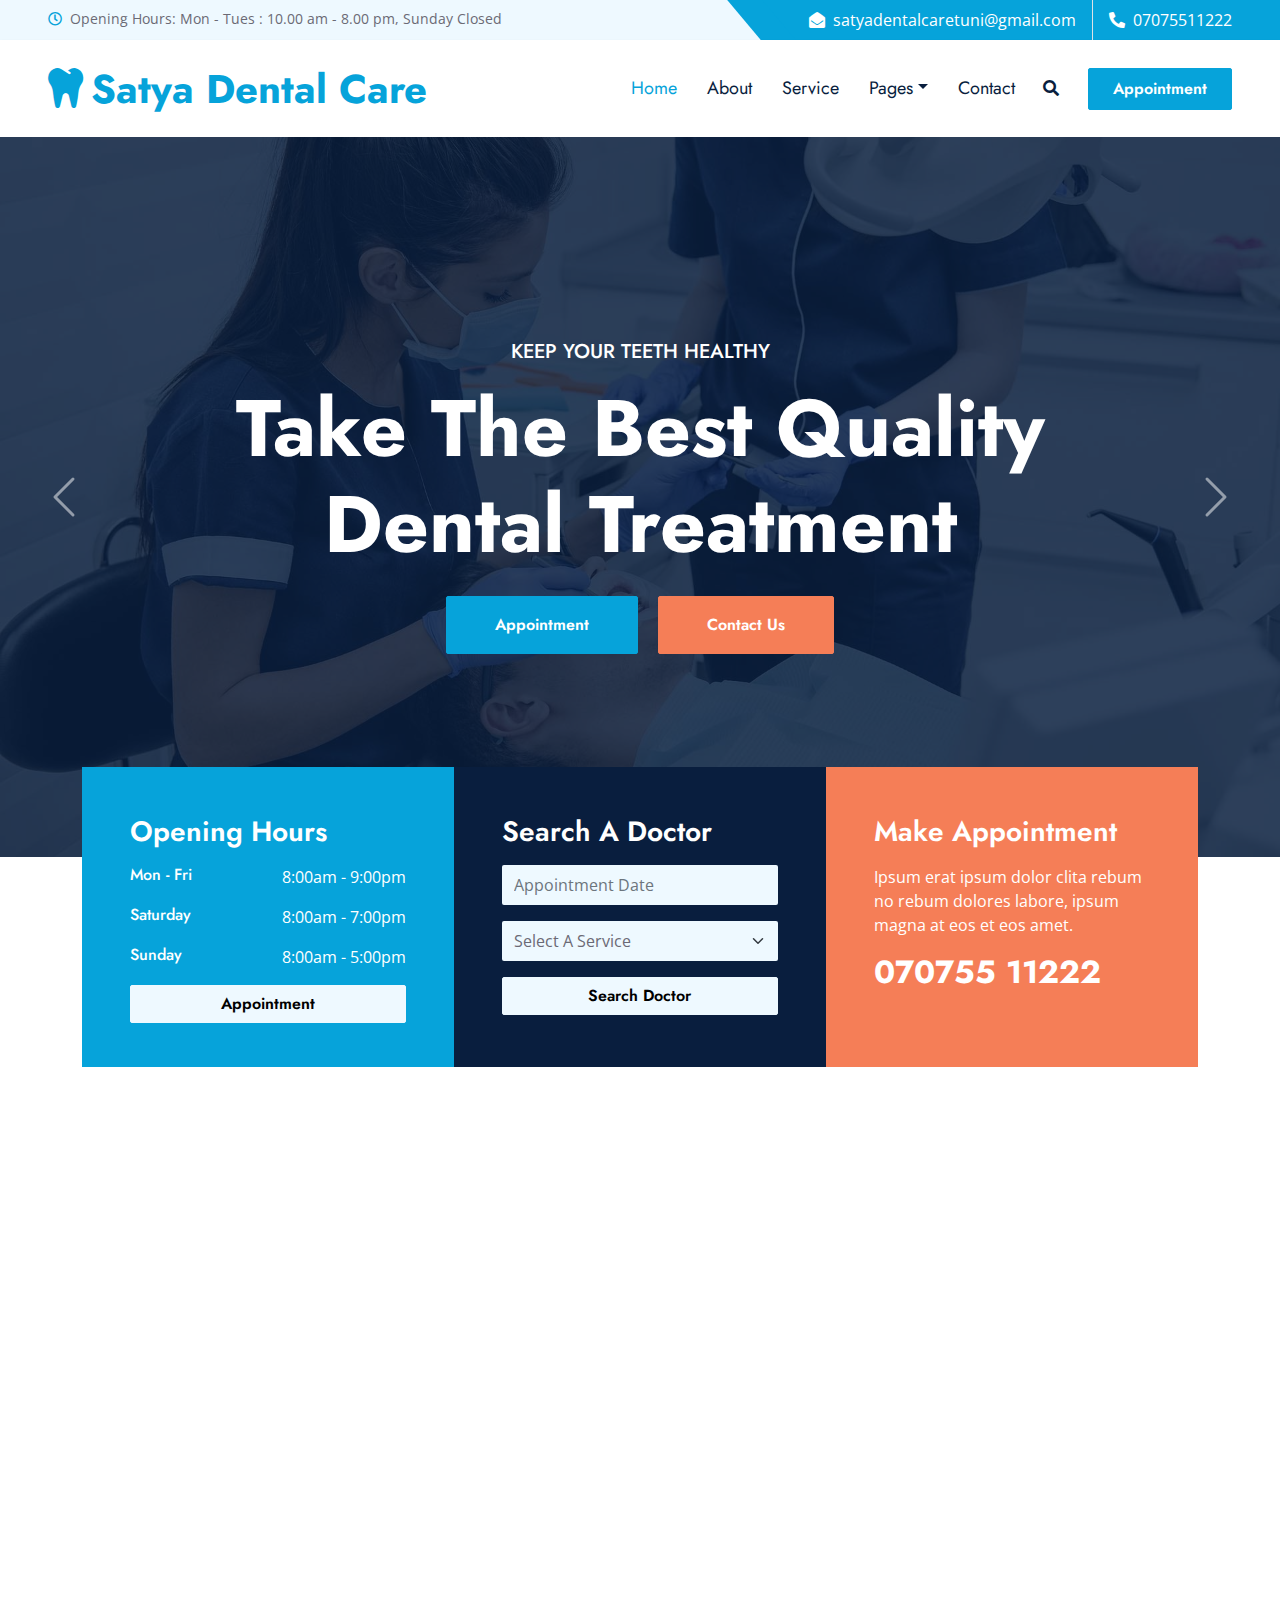
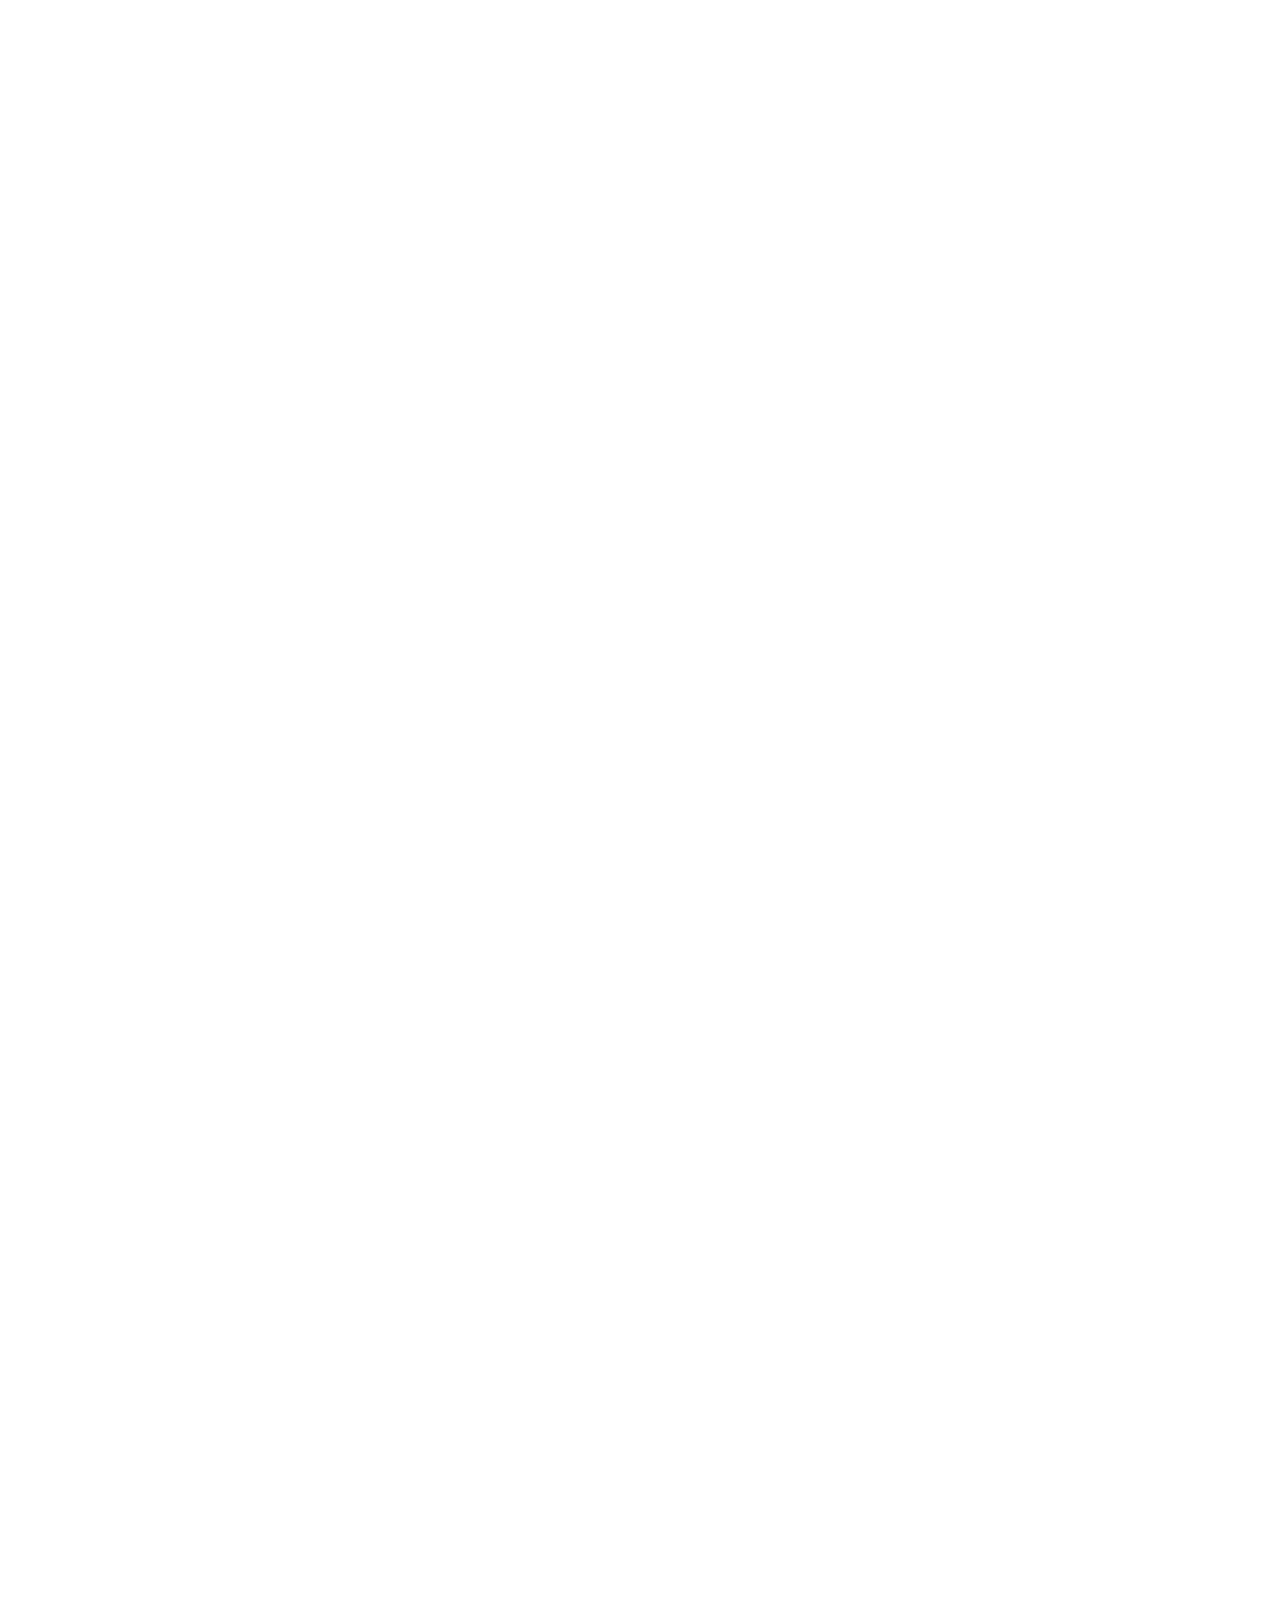
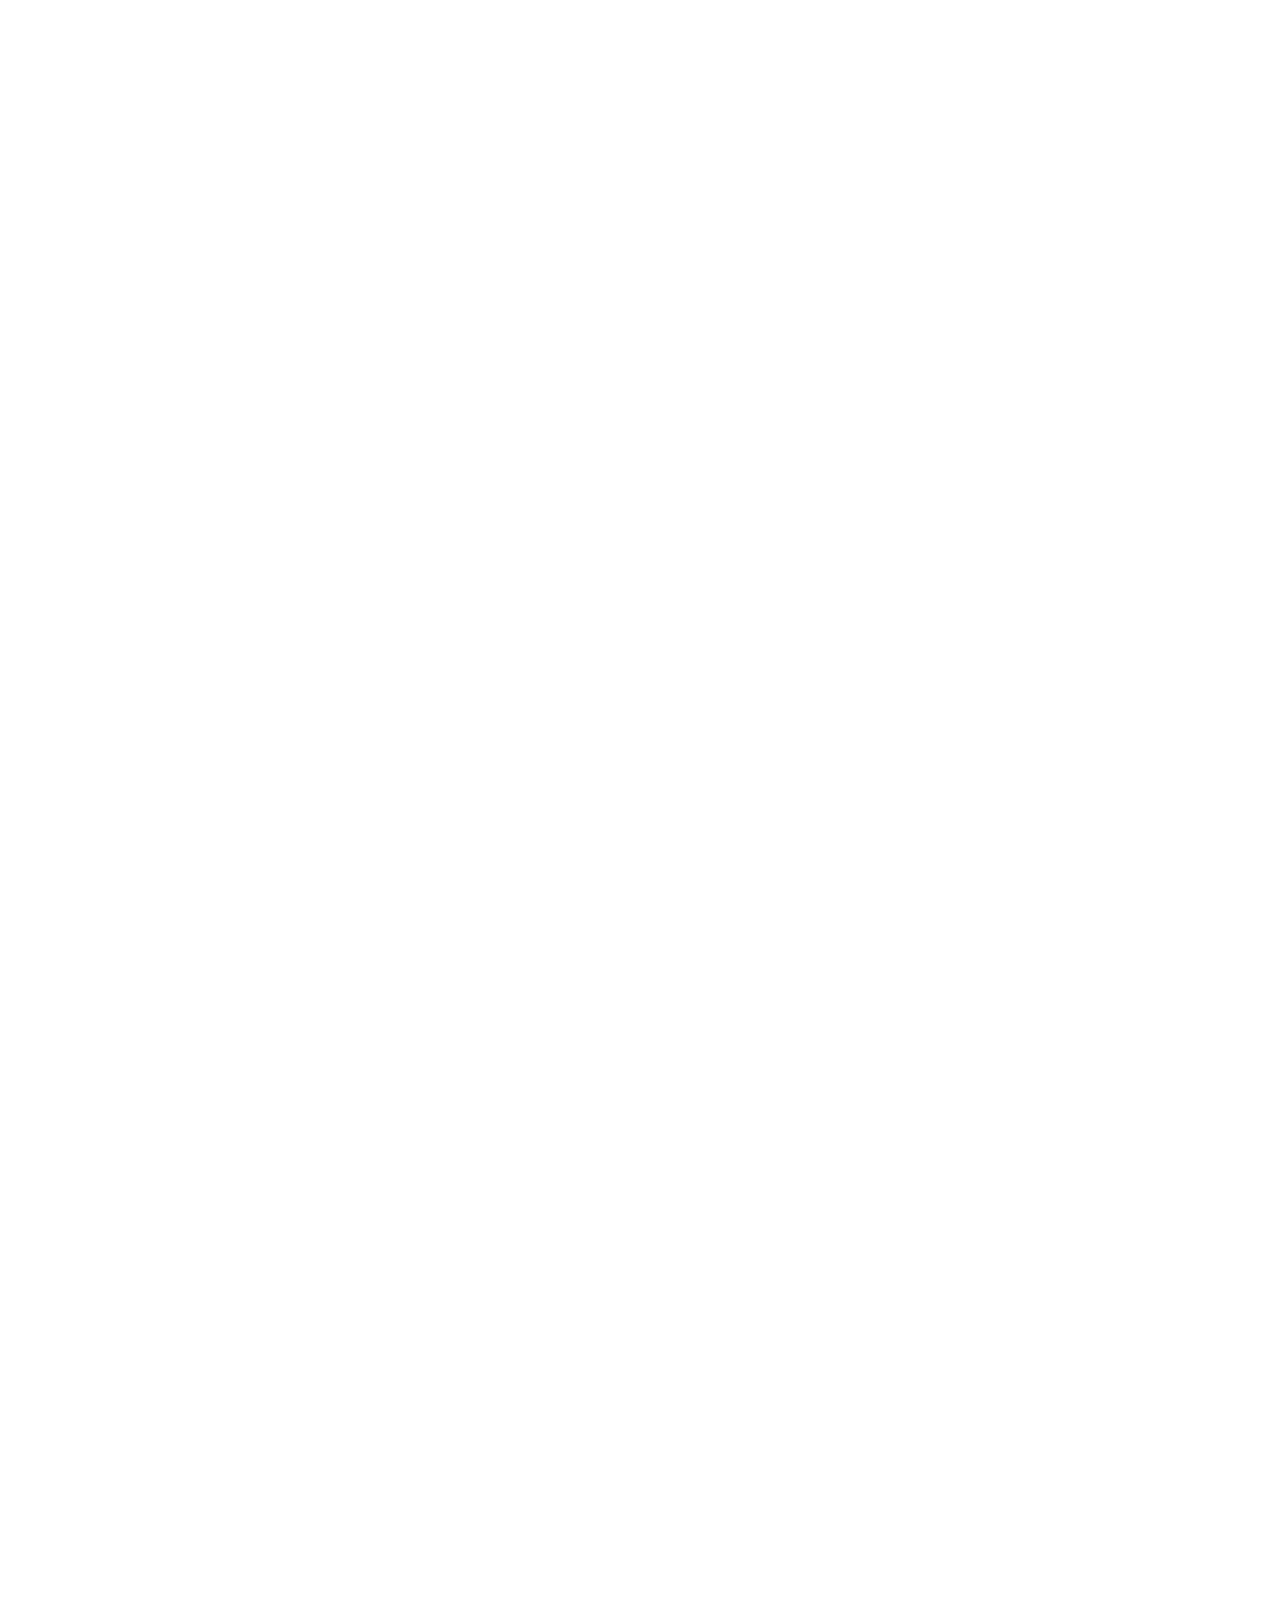
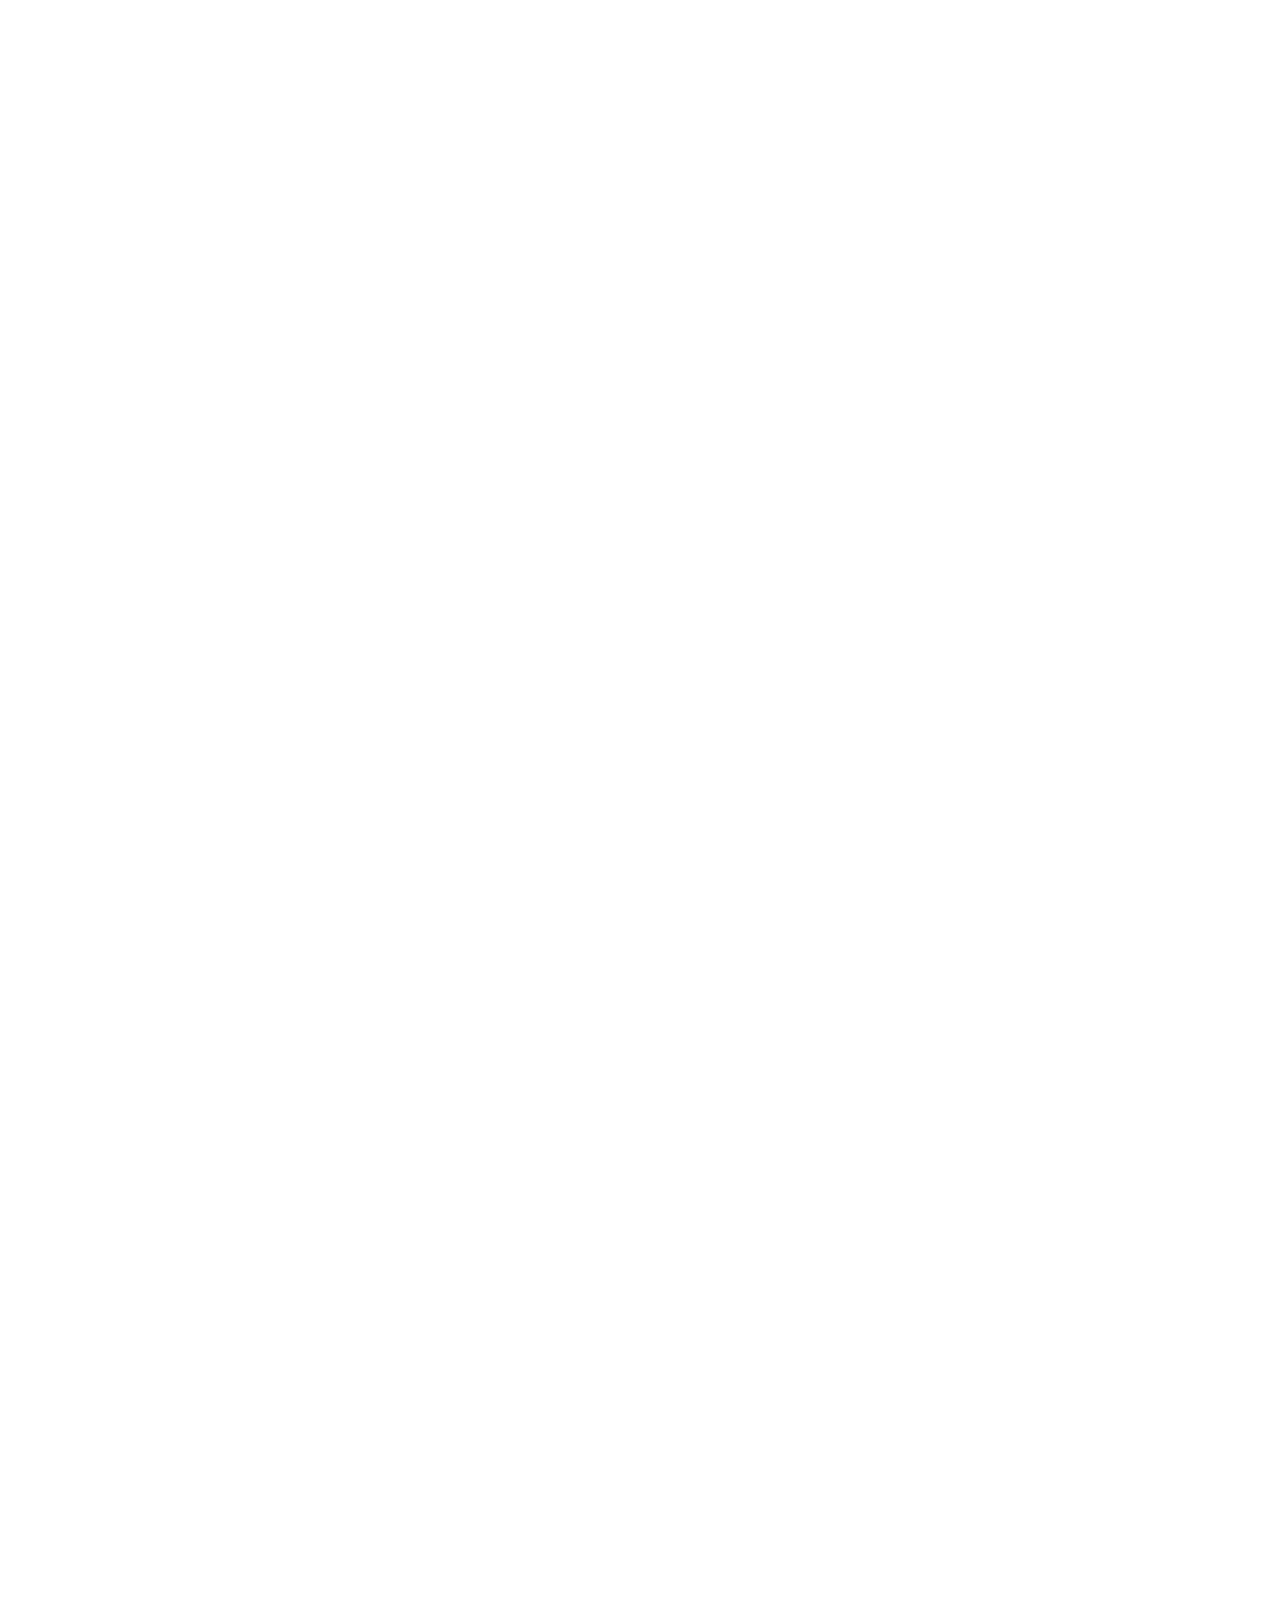
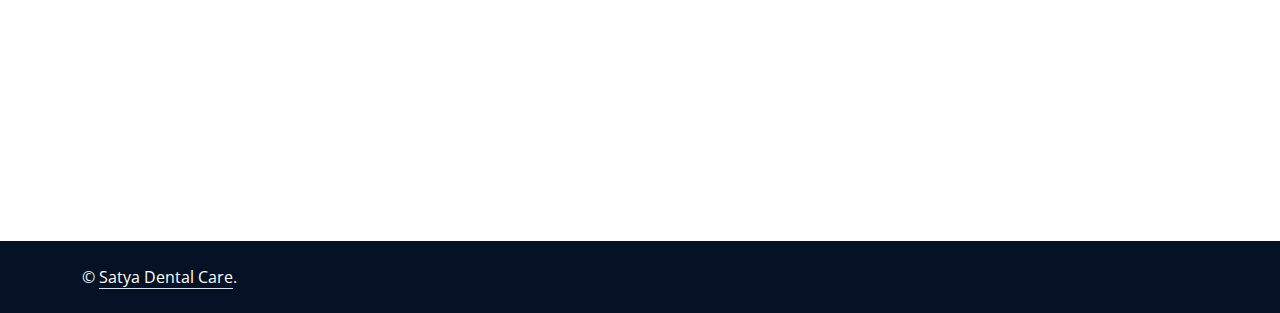
<file: index.html>
<!DOCTYPE html>
<html lang="en">

<head>
    <meta charset="utf-8">
    <title>Satya Dental Care</title>
    <meta content="width=device-width, initial-scale=1.0" name="viewport">
    <meta content="Free HTML Templates" name="keywords">
    <meta content="Free HTML Templates" name="description">

    <!-- Favicon -->
    <link href="img/logo.jpg" rel="icon" width="120">

    <!-- Google Web Fonts -->
    <link rel="preconnect" href="https://fonts.gstatic.com">
    <link href="https://fonts.googleapis.com/css2?family=Jost:wght@500;600;700&family=Open+Sans:wght@400;600&display=swap" rel="stylesheet"> 

    <!-- Icon Font Stylesheet -->
    <link href="https://cdnjs.cloudflare.com/ajax/libs/font-awesome/5.10.0/css/all.min.css" rel="stylesheet">
    <link href="https://cdn.jsdelivr.net/npm/bootstrap-icons@1.4.1/font/bootstrap-icons.css" rel="stylesheet">

    <!-- Libraries Stylesheet -->
    <link href="lib/owlcarousel/assets/owl.carousel.min.css" rel="stylesheet">
    <link href="lib/animate/animate.min.css" rel="stylesheet">
    <link href="lib/tempusdominus/css/tempusdominus-bootstrap-4.min.css" rel="stylesheet" />
    <link href="lib/twentytwenty/twentytwenty.css" rel="stylesheet" />

    <!-- Customized Bootstrap Stylesheet -->
    <link href="css/bootstrap.min.css" rel="stylesheet">

    <!-- Template Stylesheet -->
    <link href="css/style.css" rel="stylesheet">
</head>

<body>
    <!-- Spinner Start -->
    <div id="spinner" class="show bg-white position-fixed translate-middle w-100 vh-100 top-50 start-50 d-flex align-items-center justify-content-center">
        <div class="spinner-grow text-primary m-1" role="status">
            <span class="sr-only">Loading...</span>
        </div>
        <div class="spinner-grow text-dark m-1" role="status">
            <span class="sr-only">Loading...</span>
        </div>
        <div class="spinner-grow text-secondary m-1" role="status">
            <span class="sr-only">Loading...</span>
        </div>
    </div>
    <!-- Spinner End -->


    <!-- Topbar Start -->
    <div class="container-fluid bg-light ps-5 pe-0 d-none d-lg-block">
        <div class="row gx-0">
            <div class="col-md-6 text-center text-lg-start mb-2 mb-lg-0">
                <div class="d-inline-flex align-items-center">
                    <small class="py-2"><i class="far fa-clock text-primary me-2"></i>Opening Hours: Mon - Tues : 10.00 am - 8.00 pm, Sunday Closed </small>
                </div>
            </div>
            <div class="col-md-6 text-center text-lg-end">
                <div class="position-relative d-inline-flex align-items-center bg-primary text-white top-shape px-5">
                    <div class="me-3 pe-3 border-end py-2">
                        <p class="m-0"><i class="fa fa-envelope-open me-2"></i>satyadentalcaretuni@gmail.com</p>
                    </div>
                    <div class="py-2">
                        <a href="tel:+917075511222" class="m-0 text-white"><i class="fa fa-phone-alt me-2"></i>07075511222</a>
                    </div>
                </div>
            </div>
        </div>
    </div>
    <!-- Topbar End -->


    <!-- Navbar Start -->
    <nav class="navbar navbar-expand-lg bg-white navbar-light shadow-sm px-5 py-3 py-lg-0">
        <a href="index.html" class="navbar-brand p-0">
            <h1 class="m-0 text-primary"><i class="fa fa-tooth me-2"></i>Satya Dental Care</h1>
        </a>
        <button class="navbar-toggler" type="button" data-bs-toggle="collapse" data-bs-target="#navbarCollapse">
            <span class="navbar-toggler-icon"></span>
        </button>
        <div class="collapse navbar-collapse" id="navbarCollapse">
            <div class="navbar-nav ms-auto py-0">
                <a href="index.html" class="nav-item nav-link active">Home</a>
                <a href="about.html" class="nav-item nav-link">About</a>
                <a href="service.html" class="nav-item nav-link">Service</a>
                <div class="nav-item dropdown">
                    <a href="#" class="nav-link dropdown-toggle" data-bs-toggle="dropdown">Pages</a>
                    <div class="dropdown-menu m-0">
                        <a href="price.html" class="dropdown-item">Pricing Plan</a>
                        <a href="team.html" class="dropdown-item">Our Dentist</a>
                        <a href="testimonial.html" class="dropdown-item">Testimonial</a>
                        <a href="appointment.html" class="dropdown-item">Appointment</a>
                    </div>
                </div>
                <a href="contact.html" class="nav-item nav-link">Contact</a>
            </div>
            <button type="button" class="btn text-dark" data-bs-toggle="modal" data-bs-target="#searchModal"><i class="fa fa-search"></i></button>
            <a href="appointment.html" class="btn btn-primary py-2 px-4 ms-3">Appointment</a>
        </div>
    </nav>
    <!-- Navbar End -->


    <!-- Full Screen Search Start -->
    <div class="modal fade" id="searchModal" tabindex="-1">
        <div class="modal-dialog modal-fullscreen">
            <div class="modal-content" style="background: rgba(9, 30, 62, .7);">
                <div class="modal-header border-0">
                    <button type="button" class="btn bg-white btn-close" data-bs-dismiss="modal" aria-label="Close"></button>
                </div>
                <div class="modal-body d-flex align-items-center justify-content-center">
                    <div class="input-group" style="max-width: 600px;">
                        <input type="text" class="form-control bg-transparent border-primary p-3" placeholder="Type search keyword">
                        <button class="btn btn-primary px-4"><i class="bi bi-search"></i></button>
                    </div>
                </div>
            </div>
        </div>
    </div>
    <!-- Full Screen Search End -->


    <!-- Carousel Start -->
    <div class="container-fluid p-0">
        <div id="header-carousel" class="carousel slide carousel-fade" data-bs-ride="carousel">
            <div class="carousel-inner">
                <div class="carousel-item active">
                    <img class="w-100" src="img/carousel-1.jpg" alt="Image">
                    <div class="carousel-caption d-flex flex-column align-items-center justify-content-center">
                        <div class="p-3" style="max-width: 900px;">
                            <h5 class="text-white text-uppercase mb-3 animated slideInDown">Keep Your Teeth Healthy</h5>
                            <h1 class="display-1 text-white mb-md-4 animated zoomIn">Take The Best Quality Dental Treatment</h1>
                            <a href="appointment.html" class="btn btn-primary py-md-3 px-md-5 me-3 animated slideInLeft">Appointment</a>
                            <a href="" class="btn btn-secondary py-md-3 px-md-5 animated slideInRight">Contact Us</a>
                        </div>
                    </div>
                </div>
                <div class="carousel-item">
                    <img class="w-100" src="img/carousel-2.jpg" alt="Image">
                    <div class="carousel-caption d-flex flex-column align-items-center justify-content-center">
                        <div class="p-3" style="max-width: 900px;">
                            <h5 class="text-white text-uppercase mb-3 animated slideInDown">Keep Your Teeth Healthy</h5>
                            <h1 class="display-1 text-white mb-md-4 animated zoomIn">Take The Best Quality Dental Treatment</h1>
                            <a href="appointment.html" class="btn btn-primary py-md-3 px-md-5 me-3 animated slideInLeft">Appointment</a>
                            <a href="" class="btn btn-secondary py-md-3 px-md-5 animated slideInRight">Contact Us</a>
                        </div>
                    </div>
                </div>
            </div>
            <button class="carousel-control-prev" type="button" data-bs-target="#header-carousel"
                data-bs-slide="prev">
                <span class="carousel-control-prev-icon" aria-hidden="true"></span>
                <span class="visually-hidden">Previous</span>
            </button>
            <button class="carousel-control-next" type="button" data-bs-target="#header-carousel"
                data-bs-slide="next">
                <span class="carousel-control-next-icon" aria-hidden="true"></span>
                <span class="visually-hidden">Next</span>
            </button>
        </div>
    </div>
    <!-- Carousel End -->


    <!-- Banner Start -->
    <div class="container-fluid banner mb-5">
        <div class="container">
            <div class="row gx-0">
                <div class="col-lg-4 wow zoomIn" data-wow-delay="0.1s">
                    <div class="bg-primary d-flex flex-column p-5" style="height: 300px;">
                        <h3 class="text-white mb-3">Opening Hours</h3>
                        <div class="d-flex justify-content-between text-white mb-3">
                            <h6 class="text-white mb-0">Mon - Fri</h6>
                            <p class="mb-0"> 8:00am - 9:00pm</p>
                        </div>
                        <div class="d-flex justify-content-between text-white mb-3">
                            <h6 class="text-white mb-0">Saturday</h6>
                            <p class="mb-0"> 8:00am - 7:00pm</p>
                        </div>
                        <div class="d-flex justify-content-between text-white mb-3">
                            <h6 class="text-white mb-0">Sunday</h6>
                            <p class="mb-0"> 8:00am - 5:00pm</p>
                        </div>
                        <a class="btn btn-light" href="">Appointment</a>
                    </div>
                </div>
                <div class="col-lg-4 wow zoomIn" data-wow-delay="0.3s">
                    <div class="bg-dark d-flex flex-column p-5" style="height: 300px;">
                        <h3 class="text-white mb-3">Search A Doctor</h3>
                        <div class="date mb-3" id="date" data-target-input="nearest">
                            <input type="text" class="form-control bg-light border-0 datetimepicker-input"
                                placeholder="Appointment Date" data-target="#date" data-toggle="datetimepicker" style="height: 40px;">
                        </div>
                        <select class="form-select bg-light border-0 mb-3" style="height: 40px;">
                            <option selected>Select A Service</option>
                            <option value="1">Service 1</option>
                            <option value="2">Service 2</option>
                            <option value="3">Service 3</option>
                        </select>
                        <a class="btn btn-light" href="">Search Doctor</a>
                    </div>
                </div>
                <div class="col-lg-4 wow zoomIn" data-wow-delay="0.6s">
                    <div class="bg-secondary d-flex flex-column p-5" style="height: 300px;">
                        <h3 class="text-white mb-3">Make Appointment</h3>
                        <p class="text-white">Ipsum erat ipsum dolor clita rebum no rebum dolores labore, ipsum magna at eos et eos amet.</p>
                        <h2 class="text-white mb-0">070755 11222</h2>
                    </div>
                </div>
            </div>
        </div>
    </div>
    <!-- Banner Start -->


    <!-- About Start -->
    <div class="container-fluid py-5 wow fadeInUp" data-wow-delay="0.1s">
        <div class="container">
            <div class="row g-5">
                <div class="col-lg-7">
                    <div class="section-title mb-4">
                        <h5 class="position-relative d-inline-block text-primary text-uppercase">About Us</h5>
                        <h1 class="display-5 mb-0">The World's Best Dental Clinic That You Can Trust</h1>
                    </div>
                    <h4 class="text-body fst-italic mb-4">Diam dolor diam ipsum sit. Clita erat ipsum et lorem stet no lorem sit clita duo justo magna dolore</h4>
                    <p class="mb-4">Tempor erat elitr rebum at clita. Diam dolor diam ipsum et tempor sit. Aliqu diam amet diam et eos labore. Clita erat ipsum et lorem et sit, sed stet no labore lorem sit. Sanctus clita duo justo et tempor eirmod magna dolore erat amet</p>
                    <div class="row g-3">
                        <div class="col-sm-6 wow zoomIn" data-wow-delay="0.3s">
                            <h5 class="mb-3"><i class="fa fa-check-circle text-primary me-3"></i>Award Winning</h5>
                            <h5 class="mb-3"><i class="fa fa-check-circle text-primary me-3"></i>Professional Staff</h5>
                        </div>
                        <div class="col-sm-6 wow zoomIn" data-wow-delay="0.6s">
                            <h5 class="mb-3"><i class="fa fa-check-circle text-primary me-3"></i>24/7 Opened</h5>
                            <h5 class="mb-3"><i class="fa fa-check-circle text-primary me-3"></i>Fair Prices</h5>
                        </div>
                    </div>
                    <a href="appointment.html" class="btn btn-primary py-3 px-5 mt-4 wow zoomIn" data-wow-delay="0.6s">Make Appointment</a>
                </div>
                <div class="col-lg-5" style="min-height: 500px;">
                    <div class="position-relative h-100">
                        <img class="position-absolute w-100 h-100 rounded wow zoomIn" data-wow-delay="0.9s" src="img/about.jpg" style="object-fit: cover;">
                    </div>
                </div>
            </div>
        </div>
    </div>
    <!-- About End -->


    <!-- Appointment Start -->
    <div class="container-fluid bg-primary bg-appointment my-5 wow fadeInUp" data-wow-delay="0.1s">
        <div class="container">
            <div class="row gx-5">
                <div class="col-lg-6 py-5">
                    <div class="py-5">
                        <h1 class="display-5 text-white mb-4">We Are A Certified and Award Winning Dental Clinic You Can Trust</h1>
                        <p class="text-white mb-0">Eirmod sed tempor lorem ut dolores. Aliquyam sit sadipscing kasd ipsum. Dolor ea et dolore et at sea ea at dolor, justo ipsum duo rebum sea invidunt voluptua. Eos vero eos vero ea et dolore eirmod et. Dolores diam duo invidunt lorem. Elitr ut dolores magna sit. Sea dolore sanctus sed et. Takimata takimata sanctus sed.</p>
                    </div>
                </div>
                <div class="col-lg-6">
                    <div class="appointment-form h-100 d-flex flex-column justify-content-center text-center p-5 wow zoomIn" data-wow-delay="0.6s">
                        <h1 class="text-white mb-4">Make Appointment</h1>
                        <form>
                            <div class="row g-3">
                                <div class="col-12 col-sm-6">
                                    <select class="form-select bg-light border-0" style="height: 55px;">
                                        <option selected>Select A Service</option>
                                        <option value="1">Service 1</option>
                                        <option value="2">Service 2</option>
                                        <option value="3">Service 3</option>
                                    </select>
                                </div>
                                <div class="col-12 col-sm-6">
                                    <select class="form-select bg-light border-0" style="height: 55px;">
                                        <option selected>Select Doctor</option>
                                        <option value="1">Doctor 1</option>
                                        <option value="2">Doctor 2</option>
                                        <option value="3">Doctor 3</option>
                                    </select>
                                </div>
                                <div class="col-12 col-sm-6">
                                    <input type="text" class="form-control bg-light border-0" placeholder="Your Name" style="height: 55px;">
                                </div>
                                <div class="col-12 col-sm-6">
                                    <input type="email" class="form-control bg-light border-0" placeholder="Your Email" style="height: 55px;">
                                </div>
                                <div class="col-12 col-sm-6">
                                    <div class="date" id="date1" data-target-input="nearest">
                                        <input type="text"
                                            class="form-control bg-light border-0 datetimepicker-input"
                                            placeholder="Appointment Date" data-target="#date1" data-toggle="datetimepicker" style="height: 55px;">
                                    </div>
                                </div>
                                <div class="col-12 col-sm-6">
                                    <div class="time" id="time1" data-target-input="nearest">
                                        <input type="text"
                                            class="form-control bg-light border-0 datetimepicker-input"
                                            placeholder="Appointment Time" data-target="#time1" data-toggle="datetimepicker" style="height: 55px;">
                                    </div>
                                </div>
                                <div class="col-12">
                                    <button class="btn btn-dark w-100 py-3" type="submit">Make Appointment</button>
                                </div>
                            </div>
                        </form>
                    </div>
                </div>
            </div>
        </div>
    </div>
    <!-- Appointment End -->


    <!-- Service Start -->
    <div class="container-fluid py-5 wow fadeInUp" data-wow-delay="0.1s">
        <div class="container">
            <div class="row g-5 mb-5">
                <div class="col-lg-5 wow zoomIn" data-wow-delay="0.3s" style="min-height: 400px;">
                    <div class="twentytwenty-container position-relative h-100 rounded overflow-hidden">
                        <img class="position-absolute w-100 h-100" src="img/before.jpg" style="object-fit: cover;">
                        <img class="position-absolute w-100 h-100" src="img/after.jpg" style="object-fit: cover;">
                    </div>
                </div>
                <div class="col-lg-7">
                    <div class="section-title mb-5">
                        <h5 class="position-relative d-inline-block text-primary text-uppercase">Our Services</h5>
                        <h1 class="display-5 mb-0">We Offer The Best Quality Dental Services</h1>
                    </div>
                    <div class="row g-5">
                        <div class="col-md-6 service-item wow zoomIn" data-wow-delay="0.6s">
                            <div class="rounded-top overflow-hidden">
                                <img class="img-fluid" src="img/service-1.jpg" alt="">
                            </div>
                            <div class="position-relative bg-light rounded-bottom text-center p-4">
                                <h5 class="m-0">Cosmetic Dentistry</h5>
                            </div>
                        </div>
                        <div class="col-md-6 service-item wow zoomIn" data-wow-delay="0.9s">
                            <div class="rounded-top overflow-hidden">
                                <img class="img-fluid" src="img/service-2.jpg" alt="">
                            </div>
                            <div class="position-relative bg-light rounded-bottom text-center p-4">
                                <h5 class="m-0">Dental Implants</h5>
                            </div>
                        </div>
                    </div>
                </div>
            </div>
            <div class="row g-5 wow fadeInUp" data-wow-delay="0.1s">
                <div class="col-lg-7">
                    <div class="row g-5">
                        <div class="col-md-6 service-item wow zoomIn" data-wow-delay="0.3s">
                            <div class="rounded-top overflow-hidden">
                                <img class="img-fluid" src="img/service-3.jpg" alt="">
                            </div>
                            <div class="position-relative bg-light rounded-bottom text-center p-4">
                                <h5 class="m-0">Dental Bridges</h5>
                            </div>
                        </div>
                        <div class="col-md-6 service-item wow zoomIn" data-wow-delay="0.6s">
                            <div class="rounded-top overflow-hidden">
                                <img class="img-fluid" src="img/service-4.jpg" alt="">
                            </div>
                            <div class="position-relative bg-light rounded-bottom text-center p-4">
                                <h5 class="m-0">Teeth Whitening</h5>
                            </div>
                        </div>
                    </div>
                </div>
                <div class="col-lg-5 service-item wow zoomIn" data-wow-delay="0.9s">
                    <div class="position-relative bg-primary rounded h-100 d-flex flex-column align-items-center justify-content-center text-center p-4">
                        <h3 class="text-white mb-3">Make Appointment</h3>
                        <p class="text-white mb-3">Clita ipsum magna kasd rebum at ipsum amet dolor justo dolor est magna stet eirmod</p>
                        <h2 class="text-white mb-0">070755 11222</h2>
                    </div>
                </div>
            </div>
        </div>
    </div>
    <!-- Service End -->


    <!-- Offer Start -->
    <div class="container-fluid bg-offer my-5 py-5 wow fadeInUp" data-wow-delay="0.1s">
        <div class="container py-5">
            <div class="row justify-content-center">
                <div class="col-lg-7 wow zoomIn" data-wow-delay="0.6s">
                    <div class="offer-text text-center rounded p-5">
                        <h1 class="display-5 text-white">Save 30% On Your First Dental Checkup</h1>
                        <p class="text-white mb-4">Eirmod sed tempor lorem ut dolores sit kasd ipsum. Dolor ea et dolore et at sea ea at dolor justo ipsum duo rebum sea. Eos vero eos vero ea et dolore eirmod diam duo lorem magna sit dolore sed et.</p>
                        <a href="appointment.html" class="btn btn-dark py-3 px-5 me-3">Appointment</a>
                        <a href="" class="btn btn-light py-3 px-5">Read More</a>
                    </div>
                </div>
            </div>
        </div>
    </div>
    <!-- Offer End -->


    <!-- Pricing Start -->
    <div class="container-fluid py-5 wow fadeInUp" data-wow-delay="0.1s">
        <div class="container">
            <div class="row g-5">
                <div class="col-lg-5">
                    <div class="section-title mb-4">
                        <h5 class="position-relative d-inline-block text-primary text-uppercase">Pricing Plan</h5>
                        <h1 class="display-5 mb-0">We Offer Fair Prices for Dental Treatment</h1>
                    </div>
                    <p class="mb-4">Tempor erat elitr rebum at clita. Diam dolor diam ipsum et tempor sit. Aliqu diam amet diam et eos labore. Clita erat ipsum et lorem et sit, sed stet no labore lorem sit. Sanctus clita duo justo eirmod magna dolore erat amet</p>
                    <h5 class="text-uppercase text-primary wow fadeInUp" data-wow-delay="0.3s">Call for Appointment</h5>
                    <h1 class="wow fadeInUp" data-wow-delay="0.6s">070755 11222</h1>
                </div>
                <div class="col-lg-7">
                    <div class="owl-carousel price-carousel wow zoomIn" data-wow-delay="0.9s">
                        <div class="price-item pb-4">
                            <div class="position-relative">
                                <img class="img-fluid rounded-top" src="img/price-1.jpg" alt="">
                                <div class="d-flex align-items-center justify-content-center bg-light rounded pt-2 px-3 position-absolute top-100 start-50 translate-middle" style="z-index: 2;">
                                    <h2 class="text-primary m-0">$35</h2>
                                </div>
                            </div>
                            <div class="position-relative text-center bg-light border-bottom border-primary py-5 p-4">
                                <h4>Teeth Whitening</h4>
                                <hr class="text-primary w-50 mx-auto mt-0">
                                <div class="d-flex justify-content-between mb-3"><span>Modern Equipment</span><i class="fa fa-check text-primary pt-1"></i></div>
                                <div class="d-flex justify-content-between mb-3"><span>Professional Dentist</span><i class="fa fa-check text-primary pt-1"></i></div>
                                <div class="d-flex justify-content-between mb-2"><span>24/7 Call Support</span><i class="fa fa-check text-primary pt-1"></i></div>
                                <a href="appointment.html" class="btn btn-primary py-2 px-4 position-absolute top-100 start-50 translate-middle">Appointment</a>
                            </div>
                        </div>
                        <div class="price-item pb-4">
                            <div class="position-relative">
                                <img class="img-fluid rounded-top" src="img/price-2.jpg" alt="">
                                <div class="d-flex align-items-center justify-content-center bg-light rounded pt-2 px-3 position-absolute top-100 start-50 translate-middle" style="z-index: 2;">
                                    <h2 class="text-primary m-0">$49</h2>
                                </div>
                            </div>
                            <div class="position-relative text-center bg-light border-bottom border-primary py-5 p-4">
                                <h4>Dental Implant</h4>
                                <hr class="text-primary w-50 mx-auto mt-0">
                                <div class="d-flex justify-content-between mb-3"><span>Modern Equipment</span><i class="fa fa-check text-primary pt-1"></i></div>
                                <div class="d-flex justify-content-between mb-3"><span>Professional Dentist</span><i class="fa fa-check text-primary pt-1"></i></div>
                                <div class="d-flex justify-content-between mb-2"><span>24/7 Call Support</span><i class="fa fa-check text-primary pt-1"></i></div>
                                <a href="appointment.html" class="btn btn-primary py-2 px-4 position-absolute top-100 start-50 translate-middle">Appointment</a>
                            </div>
                        </div>
                        <div class="price-item pb-4">
                            <div class="position-relative">
                                <img class="img-fluid rounded-top" src="img/price-3.jpg" alt="">
                                <div class="d-flex align-items-center justify-content-center bg-light rounded pt-2 px-3 position-absolute top-100 start-50 translate-middle" style="z-index: 2;">
                                    <h2 class="text-primary m-0">$99</h2>
                                </div>
                            </div>
                            <div class="position-relative text-center bg-light border-bottom border-primary py-5 p-4">
                                <h4>Root Canal</h4>
                                <hr class="text-primary w-50 mx-auto mt-0">
                                <div class="d-flex justify-content-between mb-3"><span>Modern Equipment</span><i class="fa fa-check text-primary pt-1"></i></div>
                                <div class="d-flex justify-content-between mb-3"><span>Professional Dentist</span><i class="fa fa-check text-primary pt-1"></i></div>
                                <div class="d-flex justify-content-between mb-2"><span>24/7 Call Support</span><i class="fa fa-check text-primary pt-1"></i></div>
                                <a href="appointment.html" class="btn btn-primary py-2 px-4 position-absolute top-100 start-50 translate-middle">Appointment</a>
                            </div>
                        </div>
                    </div>
                </div>
            </div>
        </div>
    </div>
    <!-- Pricing End -->


    <!-- Testimonial Start -->
    <div class="container-fluid bg-primary bg-testimonial py-5 my-5 wow fadeInUp" data-wow-delay="0.1s">
        <div class="container py-5">
            <div class="row justify-content-center">
                <div class="col-lg-7">
                    <div class="owl-carousel testimonial-carousel rounded p-5 wow zoomIn" data-wow-delay="0.6s">
                        <div class="testimonial-item text-center text-white">
                            <img class="img-fluid mx-auto rounded mb-4" src="img/testimonial-1.jpg" alt="">
                            <p class="fs-5">Dolores sed duo clita justo dolor et stet lorem kasd dolore lorem ipsum. At lorem lorem magna ut et, nonumy labore diam erat. Erat dolor rebum sit ipsum.</p>
                            <hr class="mx-auto w-25">
                            <h4 class="text-white mb-0">Client Name</h4>
                        </div>
                        <div class="testimonial-item text-center text-white">
                            <img class="img-fluid mx-auto rounded mb-4" src="img/testimonial-2.jpg" alt="">
                            <p class="fs-5">Dolores sed duo clita justo dolor et stet lorem kasd dolore lorem ipsum. At lorem lorem magna ut et, nonumy labore diam erat. Erat dolor rebum sit ipsum.</p>
                            <hr class="mx-auto w-25">
                            <h4 class="text-white mb-0">Client Name</h4>
                        </div>
                    </div>
                </div>
            </div>
        </div>
    </div>
    <!-- Testimonial End -->


    <!-- Team Start -->
    <div class="container-fluid py-5">
        <div class="container">
            <div class="row g-5">
                <div class="col-lg-4 wow slideInUp" data-wow-delay="0.1s">
                    <div class="section-title bg-light rounded h-100 p-5">
                        <h5 class="position-relative d-inline-block text-primary text-uppercase">Our Dentist</h5>
                        <h1 class="display-6 mb-4">Meet Our Certified & Experienced Dentist</h1>
                        <a href="appointment.html" class="btn btn-primary py-3 px-5">Appointment</a>
                    </div>
                </div>
                <div class="col-lg-4 wow slideInUp" data-wow-delay="0.3s">
                    <div class="team-item">
                        <div class="position-relative rounded-top" style="z-index: 1;">
                            <img class="img-fluid rounded-top w-100" src="img/team-1.jpg" alt="">
                            <div class="position-absolute top-100 start-50 translate-middle bg-light rounded p-2 d-flex">
                                <a class="btn btn-primary btn-square m-1" href="#"><i class="fab fa-twitter fw-normal"></i></a>
                                <a class="btn btn-primary btn-square m-1" href="#"><i class="fab fa-facebook-f fw-normal"></i></a>
                                <a class="btn btn-primary btn-square m-1" href="#"><i class="fab fa-linkedin-in fw-normal"></i></a>
                                <a class="btn btn-primary btn-square m-1" href="#"><i class="fab fa-instagram fw-normal"></i></a>
                            </div>
                        </div>
                        <div class="team-text position-relative bg-light text-center rounded-bottom p-4 pt-5">
                            <h4 class="mb-2">Dr. John Doe</h4>
                            <p class="text-primary mb-0">Implant Surgeon</p>
                        </div>
                    </div>
                </div>
                <div class="col-lg-4 wow slideInUp" data-wow-delay="0.6s">
                    <div class="team-item">
                        <div class="position-relative rounded-top" style="z-index: 1;">
                            <img class="img-fluid rounded-top w-100" src="img/team-2.jpg" alt="">
                            <div class="position-absolute top-100 start-50 translate-middle bg-light rounded p-2 d-flex">
                                <a class="btn btn-primary btn-square m-1" href="#"><i class="fab fa-twitter fw-normal"></i></a>
                                <a class="btn btn-primary btn-square m-1" href="#"><i class="fab fa-facebook-f fw-normal"></i></a>
                                <a class="btn btn-primary btn-square m-1" href="#"><i class="fab fa-linkedin-in fw-normal"></i></a>
                                <a class="btn btn-primary btn-square m-1" href="#"><i class="fab fa-instagram fw-normal"></i></a>
                            </div>
                        </div>
                        <div class="team-text position-relative bg-light text-center rounded-bottom p-4 pt-5">
                            <h4 class="mb-2">Dr. John Doe</h4>
                            <p class="text-primary mb-0">Implant Surgeon</p>
                        </div>
                    </div>
                </div>
                <div class="col-lg-4 wow slideInUp" data-wow-delay="0.1s">
                    <div class="team-item">
                        <div class="position-relative rounded-top" style="z-index: 1;">
                            <img class="img-fluid rounded-top w-100" src="img/team-3.jpg" alt="">
                            <div class="position-absolute top-100 start-50 translate-middle bg-light rounded p-2 d-flex">
                                <a class="btn btn-primary btn-square m-1" href="#"><i class="fab fa-twitter fw-normal"></i></a>
                                <a class="btn btn-primary btn-square m-1" href="#"><i class="fab fa-facebook-f fw-normal"></i></a>
                                <a class="btn btn-primary btn-square m-1" href="#"><i class="fab fa-linkedin-in fw-normal"></i></a>
                                <a class="btn btn-primary btn-square m-1" href="#"><i class="fab fa-instagram fw-normal"></i></a>
                            </div>
                        </div>
                        <div class="team-text position-relative bg-light text-center rounded-bottom p-4 pt-5">
                            <h4 class="mb-2">Dr. John Doe</h4>
                            <p class="text-primary mb-0">Implant Surgeon</p>
                        </div>
                    </div>
                </div>
                <div class="col-lg-4 wow slideInUp" data-wow-delay="0.3s">
                    <div class="team-item">
                        <div class="position-relative rounded-top" style="z-index: 1;">
                            <img class="img-fluid rounded-top w-100" src="img/team-4.jpg" alt="">
                            <div class="position-absolute top-100 start-50 translate-middle bg-light rounded p-2 d-flex">
                                <a class="btn btn-primary btn-square m-1" href="#"><i class="fab fa-twitter fw-normal"></i></a>
                                <a class="btn btn-primary btn-square m-1" href="#"><i class="fab fa-facebook-f fw-normal"></i></a>
                                <a class="btn btn-primary btn-square m-1" href="#"><i class="fab fa-linkedin-in fw-normal"></i></a>
                                <a class="btn btn-primary btn-square m-1" href="#"><i class="fab fa-instagram fw-normal"></i></a>
                            </div>
                        </div>
                        <div class="team-text position-relative bg-light text-center rounded-bottom p-4 pt-5">
                            <h4 class="mb-2">Dr. John Doe</h4>
                            <p class="text-primary mb-0">Implant Surgeon</p>
                        </div>
                    </div>
                </div>
                <div class="col-lg-4 wow slideInUp" data-wow-delay="0.6s">
                    <div class="team-item">
                        <div class="position-relative rounded-top" style="z-index: 1;">
                            <img class="img-fluid rounded-top w-100" src="img/team-5.jpg" alt="">
                            <div class="position-absolute top-100 start-50 translate-middle bg-light rounded p-2 d-flex">
                                <a class="btn btn-primary btn-square m-1" href="#"><i class="fab fa-twitter fw-normal"></i></a>
                                <a class="btn btn-primary btn-square m-1" href="#"><i class="fab fa-facebook-f fw-normal"></i></a>
                                <a class="btn btn-primary btn-square m-1" href="#"><i class="fab fa-linkedin-in fw-normal"></i></a>
                                <a class="btn btn-primary btn-square m-1" href="#"><i class="fab fa-instagram fw-normal"></i></a>
                            </div>
                        </div>
                        <div class="team-text position-relative bg-light text-center rounded-bottom p-4 pt-5">
                            <h4 class="mb-2">Dr. John Doe</h4>
                            <p class="text-primary mb-0">Implant Surgeon</p>
                        </div>
                    </div>
                </div>
            </div>
        </div>
    </div>
    <!-- Team End -->


    <!-- Newsletter Start -->
    <div class="container-fluid position-relative pt-5 wow fadeInUp" data-wow-delay="0.1s" style="z-index: 1;">
        <div class="container">
            <div class="bg-primary p-5">
                <form class="mx-auto" style="max-width: 600px;">
                    <div class="input-group">
                        <input type="text" class="form-control border-white p-3" placeholder="Your Email">
                        <button class="btn btn-dark px-4">Sign Up</button>
                    </div>
                </form>
            </div>
        </div>
    </div>
    <!-- Newsletter End -->
    

    <!-- Footer Start -->
    <div class="container-fluid bg-dark text-light py-5 wow fadeInUp" data-wow-delay="0.3s" style="margin-top: -75px;">
        <div class="container pt-5">
            <div class="row g-5 pt-4">
                <div class="col-lg-3 col-md-6">
                    <h3 class="text-white mb-4">Quick Links</h3>
                    <div class="d-flex flex-column justify-content-start">
                        <a class="text-light mb-2" href="#"><i class="bi bi-arrow-right text-primary me-2"></i>Home</a>
                        <a class="text-light mb-2" href="#"><i class="bi bi-arrow-right text-primary me-2"></i>About Us</a>
                        <a class="text-light mb-2" href="#"><i class="bi bi-arrow-right text-primary me-2"></i>Our Services</a>
                        <a class="text-light mb-2" href="#"><i class="bi bi-arrow-right text-primary me-2"></i>Latest Blog</a>
                        <a class="text-light" href="#"><i class="bi bi-arrow-right text-primary me-2"></i>Contact Us</a>
                    </div>
                </div>
                <div class="col-lg-3 col-md-6">
                    <h3 class="text-white mb-4">Popular Links</h3>
                    <div class="d-flex flex-column justify-content-start">
                        <a class="text-light mb-2" href="#"><i class="bi bi-arrow-right text-primary me-2"></i>Home</a>
                        <a class="text-light mb-2" href="#"><i class="bi bi-arrow-right text-primary me-2"></i>About Us</a>
                        <a class="text-light mb-2" href="#"><i class="bi bi-arrow-right text-primary me-2"></i>Our Services</a>
                        <a class="text-light mb-2" href="#"><i class="bi bi-arrow-right text-primary me-2"></i>Latest Blog</a>
                        <a class="text-light" href="#"><i class="bi bi-arrow-right text-primary me-2"></i>Contact Us</a>
                    </div>
                </div>
                <div class="col-lg-3 col-md-6">
                    <h3 class="text-white mb-4">Get In Touch</h3>
                    <p class="mb-2"><i class="bi bi-geo-alt text-primary me-2"></i>Door no: 5-21-15,lathif shoping complex, suravarm road, Near A.D.B State Bank,Tuni, Andhra Pradesh 533401</p>
                    <p class="mb-2"><i class="bi bi-envelope-open text-primary me-2"></i>satyadentalcaretuni@gmail.com</p>
                    <p class="mb-0"><i class="bi bi-telephone text-primary me-2"></i>070755 11222</p>
                </div>
                <div class="col-lg-3 col-md-6">
                    <h3 class="text-white mb-4">Follow Us</h3>
                    <div class="d-flex">
                        <a class="btn btn-lg btn-primary btn-lg-square rounded me-2" href="#"><i class="fab fa-twitter fw-normal"></i></a>
                        <a class="btn btn-lg btn-primary btn-lg-square rounded me-2" href="#"><i class="fab fa-facebook-f fw-normal"></i></a>
                        <a class="btn btn-lg btn-primary btn-lg-square rounded me-2" href="#"><i class="fab fa-linkedin-in fw-normal"></i></a>
                        <a class="btn btn-lg btn-primary btn-lg-square rounded" href="#"><i class="fab fa-instagram fw-normal"></i></a>
                    </div>
                </div>
            </div>
        </div>
    </div>
    <div class="container-fluid text-light py-4" style="background: #051225;">
        <div class="container">
            <div class="row g-0">
                <div class="col-md-6 text-center text-md-start">
                    <p class="mb-md-0">&copy; <a class="text-white border-bottom" href="#">Satya Dental Care</a>.</p>
                </div>
                <div class="col-md-6 text-center text-md-end">
                    <!--<p class="mb-0">All Rights Reserved. <a class="text-white border-bottom" href="https://htmlcodex.com">HTML Codex</a></p>-->
                </div>
            </div>
        </div>
    </div>
    <!-- Footer End -->


    <!-- Back to Top -->
    <a href="#" class="btn btn-lg btn-primary btn-lg-square rounded back-to-top"><i class="bi bi-arrow-up"></i></a>


    <!-- JavaScript Libraries -->
    <script src="https://code.jquery.com/jquery-3.4.1.min.js"></script>
    <script src="https://cdn.jsdelivr.net/npm/bootstrap@5.0.0/dist/js/bootstrap.bundle.min.js"></script>
    <script src="lib/wow/wow.min.js"></script>
    <script src="lib/easing/easing.min.js"></script>
    <script src="lib/waypoints/waypoints.min.js"></script>
    <script src="lib/owlcarousel/owl.carousel.min.js"></script>
    <script src="lib/tempusdominus/js/moment.min.js"></script>
    <script src="lib/tempusdominus/js/moment-timezone.min.js"></script>
    <script src="lib/tempusdominus/js/tempusdominus-bootstrap-4.min.js"></script>
    <script src="lib/twentytwenty/jquery.event.move.js"></script>
    <script src="lib/twentytwenty/jquery.twentytwenty.js"></script>

    <!-- Template Javascript -->
    <script src="js/main.js"></script>
</body>

</html>
</file>
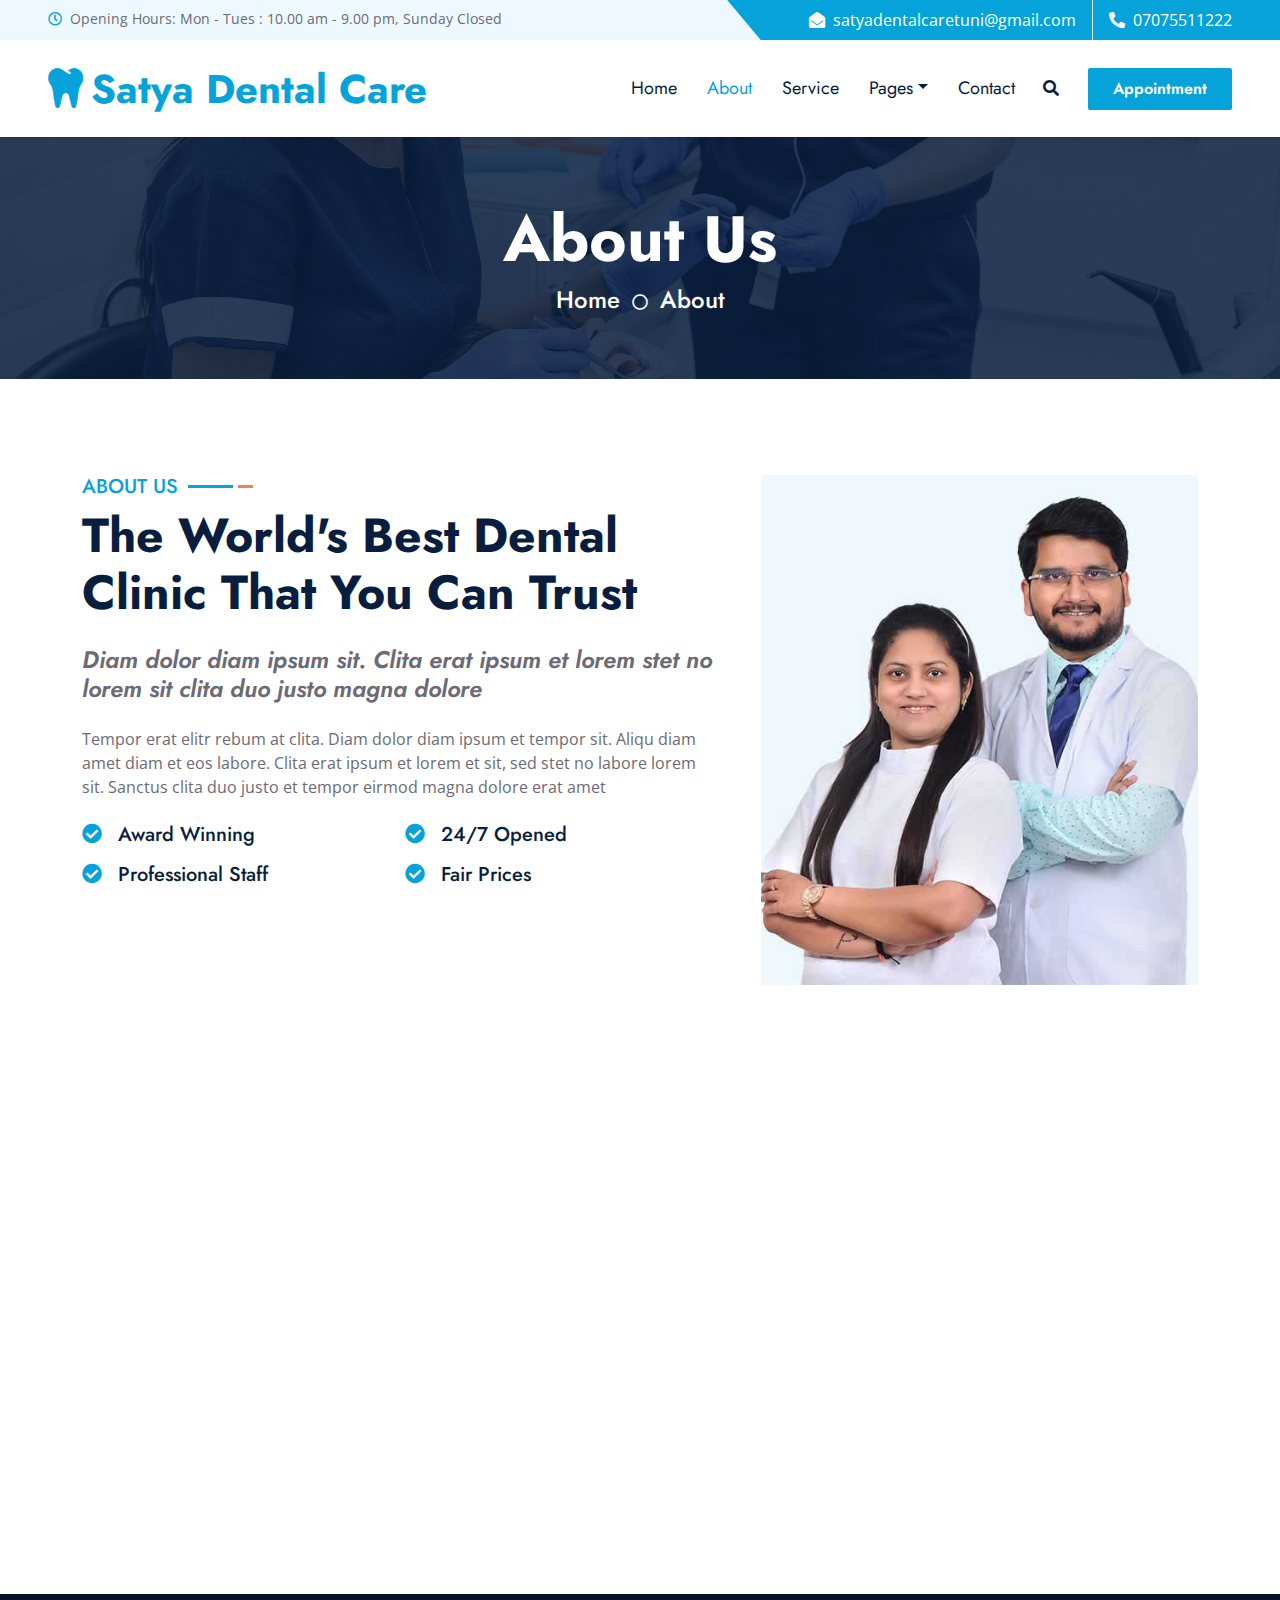
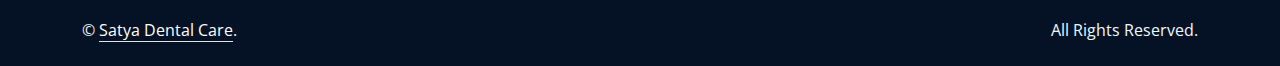
<file: about.html>
<!DOCTYPE html>
<html lang="en">

<head>
    <meta charset="utf-8">
    <title>Satya Dental Care</title>
    <meta content="width=device-width, initial-scale=1.0" name="viewport">
    <meta content="Free HTML Templates" name="keywords">
    <meta content="Free HTML Templates" name="description">

    <!-- Favicon -->
    <link href="img/logo.jpg" rel="ico">

    <!-- Google Web Fonts -->
    <link rel="preconnect" href="https://fonts.gstatic.com">
    <link href="https://fonts.googleapis.com/css2?family=Jost:wght@500;600;700&family=Open+Sans:wght@400;600&display=swap" rel="stylesheet"> 

    <!-- Icon Font Stylesheet -->
    <link href="https://cdnjs.cloudflare.com/ajax/libs/font-awesome/5.10.0/css/all.min.css" rel="stylesheet">
    <link href="https://cdn.jsdelivr.net/npm/bootstrap-icons@1.4.1/font/bootstrap-icons.css" rel="stylesheet">

    <!-- Libraries Stylesheet -->
    <link href="lib/owlcarousel/assets/owl.carousel.min.css" rel="stylesheet">
    <link href="lib/animate/animate.min.css" rel="stylesheet">
    <link href="lib/tempusdominus/css/tempusdominus-bootstrap-4.min.css" rel="stylesheet" />
    <link href="lib/twentytwenty/twentytwenty.css" rel="stylesheet" />

    <!-- Customized Bootstrap Stylesheet -->
    <link href="css/bootstrap.min.css" rel="stylesheet">

    <!-- Template Stylesheet -->
    <link href="css/style.css" rel="stylesheet">
</head>

<body>
    <!-- Spinner Start -->
    <div id="spinner" class="show bg-white position-fixed translate-middle w-100 vh-100 top-50 start-50 d-flex align-items-center justify-content-center">
        <div class="spinner-grow text-primary m-1" role="status">
            <span class="sr-only">Loading...</span>
        </div>
        <div class="spinner-grow text-dark m-1" role="status">
            <span class="sr-only">Loading...</span>
        </div>
        <div class="spinner-grow text-secondary m-1" role="status">
            <span class="sr-only">Loading...</span>
        </div>
    </div>
    <!-- Spinner End -->


    <!-- Topbar Start -->
    <div class="container-fluid bg-light ps-5 pe-0 d-none d-lg-block">
        <div class="row gx-0">
            <div class="col-md-6 text-center text-lg-start mb-2 mb-lg-0">
                <div class="d-inline-flex align-items-center">
                    <small class="py-2"><i class="far fa-clock text-primary me-2"></i>Opening Hours: Mon - Tues : 10.00 am - 9.00 pm, Sunday Closed </small>
                </div>
            </div>
            <div class="col-md-6 text-center text-lg-end">
                <div class="position-relative d-inline-flex align-items-center bg-primary text-white top-shape px-5">
                    <div class="me-3 pe-3 border-end py-2">
                        <p class="m-0"><i class="fa fa-envelope-open me-2"></i>satyadentalcaretuni@gmail.com</p>
                    </div>
                    <div class="py-2">
                        <a href="tel:+917075511222" class="m-0 text-white"><i class="fa fa-phone-alt me-2"></i>07075511222</a>
                    </div>
                </div>
            </div>
        </div>
    </div>
    <!-- Topbar End -->


    <!-- Navbar Start -->
    <nav class="navbar navbar-expand-lg bg-white navbar-light shadow-sm px-5 py-3 py-lg-0">
        <a href="index.html" class="navbar-brand p-0">
            <h1 class="m-0 text-primary"><i class="fa fa-tooth me-2"></i>Satya Dental Care</h1>
        </a>
        <button class="navbar-toggler" type="button" data-bs-toggle="collapse" data-bs-target="#navbarCollapse">
            <span class="navbar-toggler-icon"></span>
        </button>
        <div class="collapse navbar-collapse" id="navbarCollapse">
            <div class="navbar-nav ms-auto py-0">
                <a href="index.html" class="nav-item nav-link">Home</a>
                <a href="about.html" class="nav-item nav-link active">About</a>
                <a href="service.html" class="nav-item nav-link">Service</a>
                <div class="nav-item dropdown">
                    <a href="#" class="nav-link dropdown-toggle" data-bs-toggle="dropdown">Pages</a>
                    <div class="dropdown-menu m-0">
                        <a href="price.html" class="dropdown-item">Pricing Plan</a>
                        <a href="team.html" class="dropdown-item">Our Dentist</a>
                        <a href="testimonial.html" class="dropdown-item">Testimonial</a>
                        <a href="appointment.html" class="dropdown-item">Appointment</a>
                    </div>
                </div>
                <a href="contact.html" class="nav-item nav-link">Contact</a>
            </div>
            <button type="button" class="btn text-dark" data-bs-toggle="modal" data-bs-target="#searchModal"><i class="fa fa-search"></i></button>
            <a href="appointment.html" class="btn btn-primary py-2 px-4 ms-3">Appointment</a>
        </div>
    </nav>
    <!-- Navbar End -->


    <!-- Full Screen Search Start -->
    <div class="modal fade" id="searchModal" tabindex="-1">
        <div class="modal-dialog modal-fullscreen">
            <div class="modal-content" style="background: rgba(9, 30, 62, .7);">
                <div class="modal-header border-0">
                    <button type="button" class="btn bg-white btn-close" data-bs-dismiss="modal" aria-label="Close"></button>
                </div>
                <div class="modal-body d-flex align-items-center justify-content-center">
                    <div class="input-group" style="max-width: 600px;">
                        <input type="text" class="form-control bg-transparent border-primary p-3" placeholder="Type search keyword">
                        <button class="btn btn-primary px-4"><i class="bi bi-search"></i></button>
                    </div>
                </div>
            </div>
        </div>
    </div>
    <!-- Full Screen Search End -->


    <!-- Hero Start -->
    <div class="container-fluid bg-primary py-5 hero-header mb-5">
        <div class="row py-3">
            <div class="col-12 text-center">
                <h1 class="display-3 text-white animated zoomIn">About Us</h1>
                <a href="" class="h4 text-white">Home</a>
                <i class="far fa-circle text-white px-2"></i>
                <a href="" class="h4 text-white">About</a>
            </div>
        </div>
    </div>
    <!-- Hero End -->


    <!-- About Start -->
    <div class="container-fluid py-5 wow fadeInUp" data-wow-delay="0.1s">
        <div class="container">
            <div class="row g-5">
                <div class="col-lg-7">
                    <div class="section-title mb-4">
                        <h5 class="position-relative d-inline-block text-primary text-uppercase">About Us</h5>
                        <h1 class="display-5 mb-0">The World's Best Dental Clinic That You Can Trust</h1>
                    </div>
                    <h4 class="text-body fst-italic mb-4">Diam dolor diam ipsum sit. Clita erat ipsum et lorem stet no lorem sit clita duo justo magna dolore</h4>
                    <p class="mb-4">Tempor erat elitr rebum at clita. Diam dolor diam ipsum et tempor sit. Aliqu diam amet diam et eos labore. Clita erat ipsum et lorem et sit, sed stet no labore lorem sit. Sanctus clita duo justo et tempor eirmod magna dolore erat amet</p>
                    <div class="row g-3">
                        <div class="col-sm-6 wow zoomIn" data-wow-delay="0.3s">
                            <h5 class="mb-3"><i class="fa fa-check-circle text-primary me-3"></i>Award Winning</h5>
                            <h5 class="mb-3"><i class="fa fa-check-circle text-primary me-3"></i>Professional Staff</h5>
                        </div>
                        <div class="col-sm-6 wow zoomIn" data-wow-delay="0.6s">
                            <h5 class="mb-3"><i class="fa fa-check-circle text-primary me-3"></i>24/7 Opened</h5>
                            <h5 class="mb-3"><i class="fa fa-check-circle text-primary me-3"></i>Fair Prices</h5>
                        </div>
                    </div>
                    <a href="appointment.html" class="btn btn-primary py-3 px-5 mt-4 wow zoomIn" data-wow-delay="0.6s">Make Appointment</a>
                </div>
                <div class="col-lg-5" style="min-height: 500px;">
                    <div class="position-relative h-100">
                        <img class="position-absolute w-100 h-100 rounded wow zoomIn" data-wow-delay="0.9s" src="img/about.jpg" style="object-fit: cover;">
                    </div>
                </div>
            </div>
        </div>
    </div>
    <!-- About End -->
    

    <!-- Newsletter Start -->
    <div class="container-fluid position-relative pt-5 wow fadeInUp" data-wow-delay="0.1s" style="z-index: 1;">
        <div class="container">
            <div class="bg-primary p-5">
                <form class="mx-auto" style="max-width: 600px;">
                    <div class="input-group">
                        <input type="text" class="form-control border-white p-3" placeholder="Your Email">
                        <button class="btn btn-dark px-4">Sign Up</button>
                    </div>
                </form>
            </div>
        </div>
    </div>
    <!-- Newsletter End -->
    

    <!-- Footer Start -->
    <div class="container-fluid bg-dark text-light py-5 wow fadeInUp" data-wow-delay="0.3s" style="margin-top: -75px;">
        <div class="container pt-5">
            <div class="row g-5 pt-4">
                <div class="col-lg-3 col-md-6">
                    <h3 class="text-white mb-4">Quick Links</h3>
                    <div class="d-flex flex-column justify-content-start">
                        <a class="text-light mb-2" href="#"><i class="bi bi-arrow-right text-primary me-2"></i>Home</a>
                        <a class="text-light mb-2" href="#"><i class="bi bi-arrow-right text-primary me-2"></i>About Us</a>
                        <a class="text-light mb-2" href="#"><i class="bi bi-arrow-right text-primary me-2"></i>Our Services</a>
                        <a class="text-light mb-2" href="#"><i class="bi bi-arrow-right text-primary me-2"></i>Latest Blog</a>
                        <a class="text-light" href="#"><i class="bi bi-arrow-right text-primary me-2"></i>Contact Us</a>
                    </div>
                </div>
                <div class="col-lg-3 col-md-6">
                    <h3 class="text-white mb-4">Popular Links</h3>
                    <div class="d-flex flex-column justify-content-start">
                        <a class="text-light mb-2" href="#"><i class="bi bi-arrow-right text-primary me-2"></i>Home</a>
                        <a class="text-light mb-2" href="#"><i class="bi bi-arrow-right text-primary me-2"></i>About Us</a>
                        <a class="text-light mb-2" href="#"><i class="bi bi-arrow-right text-primary me-2"></i>Our Services</a>
                        <a class="text-light mb-2" href="#"><i class="bi bi-arrow-right text-primary me-2"></i>Latest Blog</a>
                        <a class="text-light" href="#"><i class="bi bi-arrow-right text-primary me-2"></i>Contact Us</a>
                    </div>
                </div>
                <div class="col-lg-3 col-md-6">
                    <h3 class="text-white mb-4">Get In Touch</h3>
                    <p class="mb-2"><i class="bi bi-geo-alt text-primary me-2"></i>Door no: 5-21-15,lathif shoping complex, suravarm road, Near A.D.B State Bank,Tuni, Andhra Pradesh 533401</p>
                    <p class="mb-2"><i class="bi bi-envelope-open text-primary me-2"></i>satyadentalcaretuni@gmail.com</p>
                    <p class="mb-0"><i class="bi bi-telephone text-primary me-2"></i>070755 11222</p>
                </div>
                <div class="col-lg-3 col-md-6">
                    <h3 class="text-white mb-4">Follow Us</h3>
                    <div class="d-flex">
                        <a class="btn btn-lg btn-primary btn-lg-square rounded me-2" href="#"><i class="fab fa-twitter fw-normal"></i></a>
                        <a class="btn btn-lg btn-primary btn-lg-square rounded me-2" href="#"><i class="fab fa-facebook-f fw-normal"></i></a>
                        <a class="btn btn-lg btn-primary btn-lg-square rounded me-2" href="#"><i class="fab fa-linkedin-in fw-normal"></i></a>
                        <a class="btn btn-lg btn-primary btn-lg-square rounded" href="#"><i class="fab fa-instagram fw-normal"></i></a>
                    </div>
                </div>
            </div>
        </div>
    </div>
    <div class="container-fluid text-light py-4" style="background: #051225;">
        <div class="container">
            <div class="row g-0">
                <div class="col-md-6 text-center text-md-start">
                    <p class="mb-md-0">&copy; <a class="text-white border-bottom" href="#">Satya Dental Care</a>.</p>
                </div>
                <div class="col-md-6 text-center text-md-end">
                    <p class="mb-0">All Rights Reserved. <!--<a class="text-white border-bottom" href="https://htmlcodex.com">HTML Codex</a>--></p>
                </div>
            </div>
        </div>
    </div>
    <!-- Footer End -->


    <!-- Back to Top -->
    <a href="#" class="btn btn-lg btn-primary btn-lg-square rounded back-to-top"><i class="bi bi-arrow-up"></i></a>


    <!-- JavaScript Libraries -->
    <script src="https://code.jquery.com/jquery-3.4.1.min.js"></script>
    <script src="https://cdn.jsdelivr.net/npm/bootstrap@5.0.0/dist/js/bootstrap.bundle.min.js"></script>
    <script src="lib/wow/wow.min.js"></script>
    <script src="lib/easing/easing.min.js"></script>
    <script src="lib/waypoints/waypoints.min.js"></script>
    <script src="lib/owlcarousel/owl.carousel.min.js"></script>
    <script src="lib/tempusdominus/js/moment.min.js"></script>
    <script src="lib/tempusdominus/js/moment-timezone.min.js"></script>
    <script src="lib/tempusdominus/js/tempusdominus-bootstrap-4.min.js"></script>
    <script src="lib/twentytwenty/jquery.event.move.js"></script>
    <script src="lib/twentytwenty/jquery.twentytwenty.js"></script>

    <!-- Template Javascript -->
    <script src="js/main.js"></script>
</body>

</html>
</file>
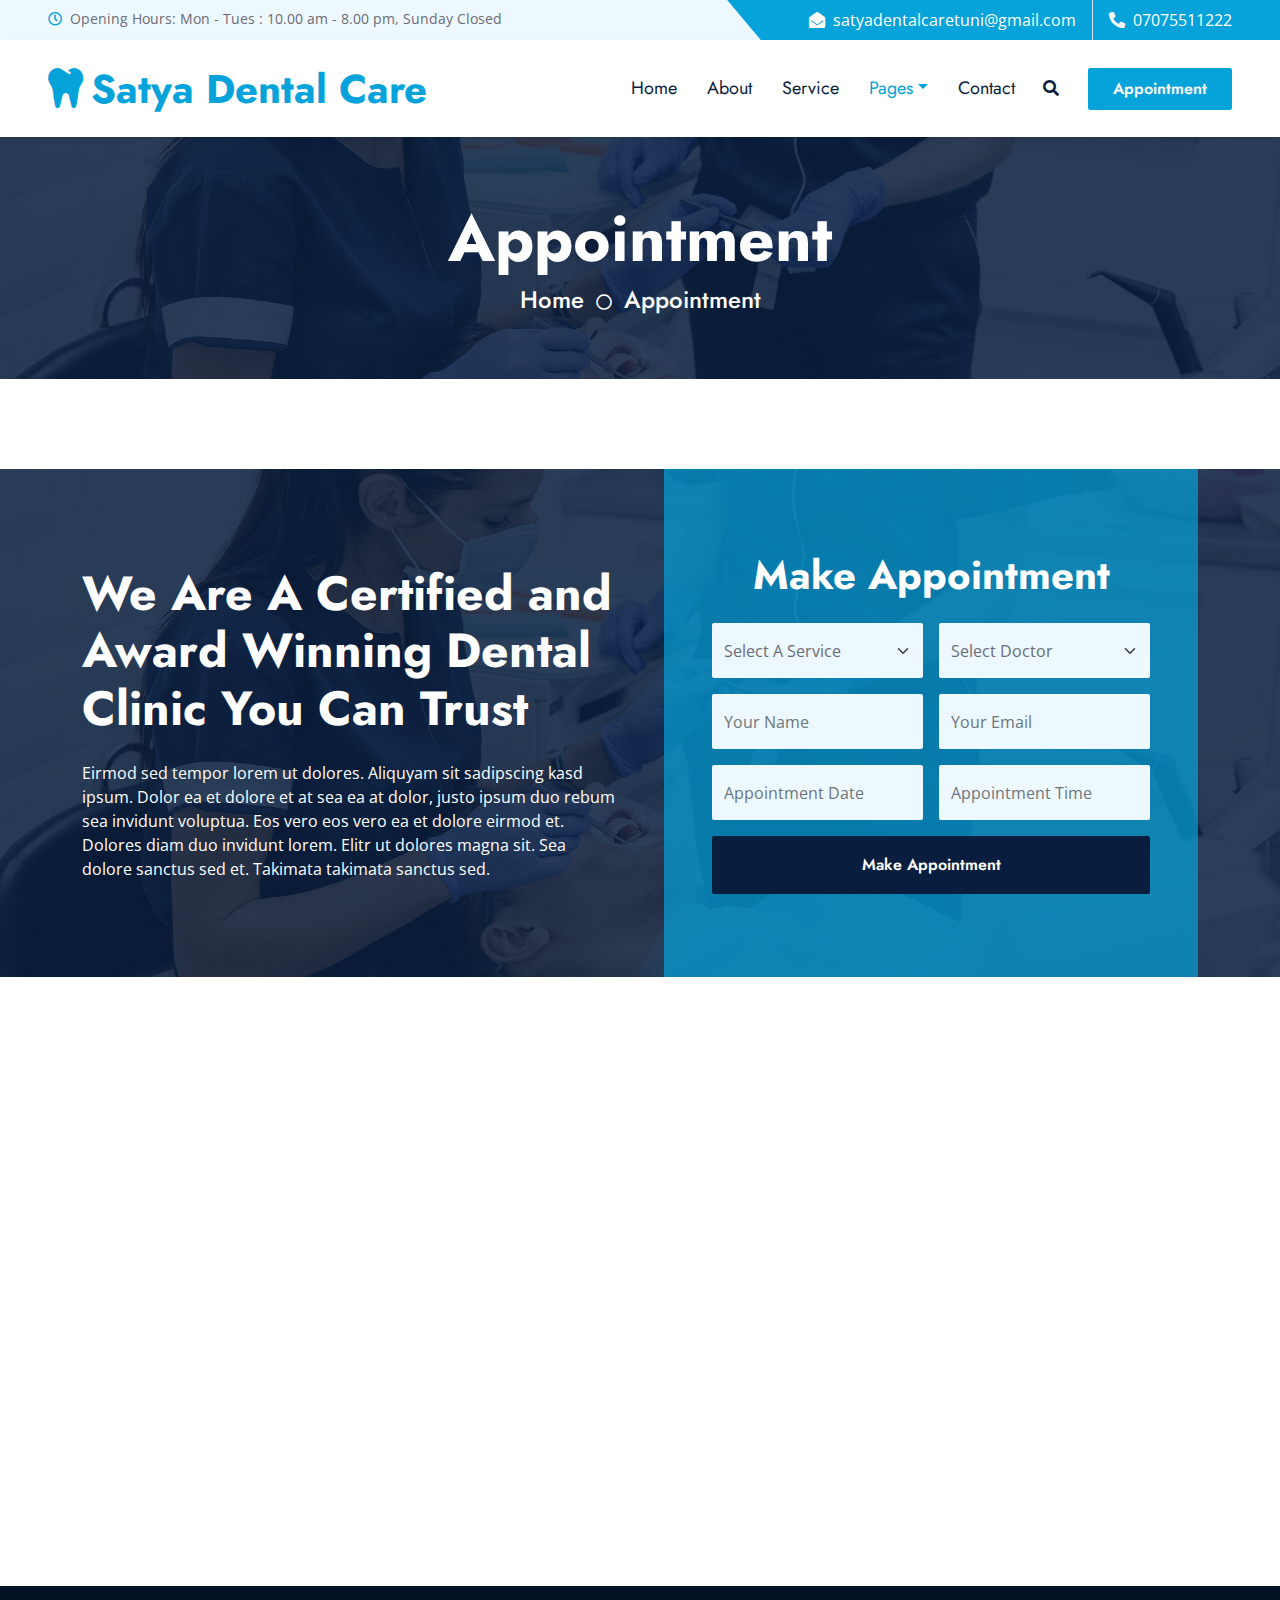
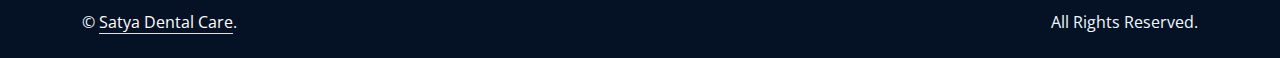
<file: appointment.html>
<!DOCTYPE html>
<html lang="en">

<head>
    <meta charset="utf-8">
    <title>Satya Dental Care</title>
    <meta content="width=device-width, initial-scale=1.0" name="viewport">
    <meta content="Free HTML Templates" name="keywords">
    <meta content="Free HTML Templates" name="description">

    <!-- Favicon -->
    <link href="img/logo.jpg" rel="icon" width="120">

    <!-- Google Web Fonts -->
    <link rel="preconnect" href="https://fonts.gstatic.com">
    <link href="https://fonts.googleapis.com/css2?family=Jost:wght@500;600;700&family=Open+Sans:wght@400;600&display=swap" rel="stylesheet"> 

    <!-- Icon Font Stylesheet -->
    <link href="https://cdnjs.cloudflare.com/ajax/libs/font-awesome/5.10.0/css/all.min.css" rel="stylesheet">
    <link href="https://cdn.jsdelivr.net/npm/bootstrap-icons@1.4.1/font/bootstrap-icons.css" rel="stylesheet">

    <!-- Libraries Stylesheet -->
    <link href="lib/owlcarousel/assets/owl.carousel.min.css" rel="stylesheet">
    <link href="lib/animate/animate.min.css" rel="stylesheet">
    <link href="lib/tempusdominus/css/tempusdominus-bootstrap-4.min.css" rel="stylesheet" />
    <link href="lib/twentytwenty/twentytwenty.css" rel="stylesheet" />

    <!-- Customized Bootstrap Stylesheet -->
    <link href="css/bootstrap.min.css" rel="stylesheet">

    <!-- Template Stylesheet -->
    <link href="css/style.css" rel="stylesheet">
</head>

<body>
    <!-- Spinner Start -->
    <div id="spinner" class="show bg-white position-fixed translate-middle w-100 vh-100 top-50 start-50 d-flex align-items-center justify-content-center">
        <div class="spinner-grow text-primary m-1" role="status">
            <span class="sr-only">Loading...</span>
        </div>
        <div class="spinner-grow text-dark m-1" role="status">
            <span class="sr-only">Loading...</span>
        </div>
        <div class="spinner-grow text-secondary m-1" role="status">
            <span class="sr-only">Loading...</span>
        </div>
    </div>
    <!-- Spinner End -->


    <!-- Topbar Start -->
    <div class="container-fluid bg-light ps-5 pe-0 d-none d-lg-block">
        <div class="row gx-0">
            <div class="col-md-6 text-center text-lg-start mb-2 mb-lg-0">
                <div class="d-inline-flex align-items-center">
                    <small class="py-2"><i class="far fa-clock text-primary me-2"></i>Opening Hours: Mon - Tues : 10.00 am - 8.00 pm, Sunday Closed </small>
                </div>
            </div>
            <div class="col-md-6 text-center text-lg-end">
                <div class="position-relative d-inline-flex align-items-center bg-primary text-white top-shape px-5">
                    <div class="me-3 pe-3 border-end py-2">
                        <p class="m-0"><i class="fa fa-envelope-open me-2"></i>satyadentalcaretuni@gmail.com</p>
                    </div>
                    <div class="py-2">
                        <a href="tel:+917075511222" class="m-0 text-white"><i class="fa fa-phone-alt me-2"></i>07075511222</a>
                    </div>
                </div>
            </div>
        </div>
    </div>
    <!-- Topbar End -->


    <!-- Navbar Start -->
    <nav class="navbar navbar-expand-lg bg-white navbar-light shadow-sm px-5 py-3 py-lg-0">
        <a href="index.html" class="navbar-brand p-0">
            <h1 class="m-0 text-primary"><i class="fa fa-tooth me-2"></i>Satya Dental Care</h1>
        </a>
        <button class="navbar-toggler" type="button" data-bs-toggle="collapse" data-bs-target="#navbarCollapse">
            <span class="navbar-toggler-icon"></span>
        </button>
        <div class="collapse navbar-collapse" id="navbarCollapse">
            <div class="navbar-nav ms-auto py-0">
                <a href="index.html" class="nav-item nav-link">Home</a>
                <a href="about.html" class="nav-item nav-link">About</a>
                <a href="service.html" class="nav-item nav-link">Service</a>
                <div class="nav-item dropdown">
                    <a href="#" class="nav-link dropdown-toggle active" data-bs-toggle="dropdown">Pages</a>
                    <div class="dropdown-menu m-0">
                        <a href="price.html" class="dropdown-item">Pricing Plan</a>
                        <a href="team.html" class="dropdown-item">Our Dentist</a>
                        <a href="testimonial.html" class="dropdown-item">Testimonial</a>
                        <a href="appointment.html" class="dropdown-item active">Appointment</a>
                    </div>
                </div>
                <a href="contact.html" class="nav-item nav-link">Contact</a>
            </div>
            <button type="button" class="btn text-dark" data-bs-toggle="modal" data-bs-target="#searchModal"><i class="fa fa-search"></i></button>
            <a href="appointment.html" class="btn btn-primary py-2 px-4 ms-3">Appointment</a>
        </div>
    </nav>
    <!-- Navbar End -->


    <!-- Full Screen Search Start -->
    <div class="modal fade" id="searchModal" tabindex="-1">
        <div class="modal-dialog modal-fullscreen">
            <div class="modal-content" style="background: rgba(9, 30, 62, .7);">
                <div class="modal-header border-0">
                    <button type="button" class="btn bg-white btn-close" data-bs-dismiss="modal" aria-label="Close"></button>
                </div>
                <div class="modal-body d-flex align-items-center justify-content-center">
                    <div class="input-group" style="max-width: 600px;">
                        <input type="text" class="form-control bg-transparent border-primary p-3" placeholder="Type search keyword">
                        <button class="btn btn-primary px-4"><i class="bi bi-search"></i></button>
                    </div>
                </div>
            </div>
        </div>
    </div>
    <!-- Full Screen Search End -->


    <!-- Hero Start -->
    <div class="container-fluid bg-primary py-5 hero-header mb-5">
        <div class="row py-3">
            <div class="col-12 text-center">
                <h1 class="display-3 text-white animated zoomIn">Appointment</h1>
                <a href="" class="h4 text-white">Home</a>
                <i class="far fa-circle text-white px-2"></i>
                <a href="" class="h4 text-white">Appointment</a>
            </div>
        </div>
    </div>
    <!-- Hero End -->


    <!-- Appointment Start -->
    <div class="container-fluid bg-primary bg-appointment mb-5 wow fadeInUp" data-wow-delay="0.1s" style="margin-top: 90px;">
        <div class="container">
            <div class="row gx-5">
                <div class="col-lg-6 py-5">
                    <div class="py-5">
                        <h1 class="display-5 text-white mb-4">We Are A Certified and Award Winning Dental Clinic You Can Trust</h1>
                        <p class="text-white mb-0">Eirmod sed tempor lorem ut dolores. Aliquyam sit sadipscing kasd ipsum. Dolor ea et dolore et at sea ea at dolor, justo ipsum duo rebum sea invidunt voluptua. Eos vero eos vero ea et dolore eirmod et. Dolores diam duo invidunt lorem. Elitr ut dolores magna sit. Sea dolore sanctus sed et. Takimata takimata sanctus sed.</p>
                    </div>
                </div>
                <div class="col-lg-6">
                    <div class="appointment-form h-100 d-flex flex-column justify-content-center text-center p-5 wow zoomIn" data-wow-delay="0.6s">
                        <h1 class="text-white mb-4">Make Appointment</h1>
                        <form>
                            <div class="row g-3">
                                <div class="col-12 col-sm-6">
                                    <select class="form-select bg-light border-0" style="height: 55px;">
                                        <option selected>Select A Service</option>
                                        <option value="1">Service 1</option>
                                        <option value="2">Service 2</option>
                                        <option value="3">Service 3</option>
                                    </select>
                                </div>
                                <div class="col-12 col-sm-6">
                                    <select class="form-select bg-light border-0" style="height: 55px;">
                                        <option selected>Select Doctor</option>
                                        <option value="1">Doctor 1</option>
                                        <option value="2">Doctor 2</option>
                                        <option value="3">Doctor 3</option>
                                    </select>
                                </div>
                                <div class="col-12 col-sm-6">
                                    <input type="text" class="form-control bg-light border-0" placeholder="Your Name" style="height: 55px;">
                                </div>
                                <div class="col-12 col-sm-6">
                                    <input type="email" class="form-control bg-light border-0" placeholder="Your Email" style="height: 55px;">
                                </div>
                                <div class="col-12 col-sm-6">
                                    <div class="date" id="date1" data-target-input="nearest">
                                        <input type="text"
                                            class="form-control bg-light border-0 datetimepicker-input"
                                            placeholder="Appointment Date" data-target="#date1" data-toggle="datetimepicker" style="height: 55px;">
                                    </div>
                                </div>
                                <div class="col-12 col-sm-6">
                                    <div class="time" id="time1" data-target-input="nearest">
                                        <input type="text"
                                            class="form-control bg-light border-0 datetimepicker-input"
                                            placeholder="Appointment Time" data-target="#time1" data-toggle="datetimepicker" style="height: 55px;">
                                    </div>
                                </div>
                                <div class="col-12">
                                    <button class="btn btn-dark w-100 py-3" type="submit">Make Appointment</button>
                                </div>
                            </div>
                        </form>
                    </div>
                </div>
            </div>
        </div>
    </div>
    <!-- Appointment End -->
    

    <!-- Newsletter Start -->
    <div class="container-fluid position-relative pt-5 wow fadeInUp" data-wow-delay="0.1s" style="z-index: 1;">
        <div class="container">
            <div class="bg-primary p-5">
                <form class="mx-auto" style="max-width: 600px;">
                    <div class="input-group">
                        <input type="text" class="form-control border-white p-3" placeholder="Your Email">
                        <button class="btn btn-dark px-4">Sign Up</button>
                    </div>
                </form>
            </div>
        </div>
    </div>
    <!-- Newsletter End -->
    

    <!-- Footer Start -->
    <div class="container-fluid bg-dark text-light py-5 wow fadeInUp" data-wow-delay="0.3s" style="margin-top: -75px;">
        <div class="container pt-5">
            <div class="row g-5 pt-4">
                <div class="col-lg-3 col-md-6">
                    <h3 class="text-white mb-4">Quick Links</h3>
                    <div class="d-flex flex-column justify-content-start">
                        <a class="text-light mb-2" href="#"><i class="bi bi-arrow-right text-primary me-2"></i>Home</a>
                        <a class="text-light mb-2" href="#"><i class="bi bi-arrow-right text-primary me-2"></i>About Us</a>
                        <a class="text-light mb-2" href="#"><i class="bi bi-arrow-right text-primary me-2"></i>Our Services</a>
                        <a class="text-light mb-2" href="#"><i class="bi bi-arrow-right text-primary me-2"></i>Latest Blog</a>
                        <a class="text-light" href="#"><i class="bi bi-arrow-right text-primary me-2"></i>Contact Us</a>
                    </div>
                </div>
                <div class="col-lg-3 col-md-6">
                    <h3 class="text-white mb-4">Popular Links</h3>
                    <div class="d-flex flex-column justify-content-start">
                        <a class="text-light mb-2" href="#"><i class="bi bi-arrow-right text-primary me-2"></i>Home</a>
                        <a class="text-light mb-2" href="#"><i class="bi bi-arrow-right text-primary me-2"></i>About Us</a>
                        <a class="text-light mb-2" href="#"><i class="bi bi-arrow-right text-primary me-2"></i>Our Services</a>
                        <a class="text-light mb-2" href="#"><i class="bi bi-arrow-right text-primary me-2"></i>Latest Blog</a>
                        <a class="text-light" href="#"><i class="bi bi-arrow-right text-primary me-2"></i>Contact Us</a>
                    </div>
                </div>
                <div class="col-lg-3 col-md-6">
                    <h3 class="text-white mb-4">Get In Touch</h3>
                    <p class="mb-2"><i class="bi bi-geo-alt text-primary me-2"></i>Door no: 5-21-15,lathif shoping complex, suravarm road, Near A.D.B State Bank,Tuni, Andhra Pradesh 533401</p>
                    <p class="mb-2"><i class="bi bi-envelope-open text-primary me-2"></i>satyadentalcaretuni@gmail.com</p>
                    <p class="mb-0"><i class="bi bi-telephone text-primary me-2"></i>070755 11222</p>
                </div>
                <div class="col-lg-3 col-md-6">
                    <h3 class="text-white mb-4">Follow Us</h3>
                    <div class="d-flex">
                        <a class="btn btn-lg btn-primary btn-lg-square rounded me-2" href="#"><i class="fab fa-twitter fw-normal"></i></a>
                        <a class="btn btn-lg btn-primary btn-lg-square rounded me-2" href="#"><i class="fab fa-facebook-f fw-normal"></i></a>
                        <a class="btn btn-lg btn-primary btn-lg-square rounded me-2" href="#"><i class="fab fa-linkedin-in fw-normal"></i></a>
                        <a class="btn btn-lg btn-primary btn-lg-square rounded" href="#"><i class="fab fa-instagram fw-normal"></i></a>
                    </div>
                </div>
            </div>
        </div>
    </div>
    <div class="container-fluid text-light py-4" style="background: #051225;">
        <div class="container">
            <div class="row g-0">
                <div class="col-md-6 text-center text-md-start">
                    <p class="mb-md-0">&copy; <a class="text-white border-bottom" href="#">Satya Dental Care</a>.</p>
                </div>
                <div class="col-md-6 text-center text-md-end">
                    <p class="mb-0">All Rights Reserved. <!--<a class="text-white border-bottom" href="https://htmlcodex.com">HTML Codex</a>--></p>
                </div>
            </div>
        </div>
    </div>
    <!-- Footer End -->


    <!-- Back to Top -->
    <a href="#" class="btn btn-lg btn-primary btn-lg-square rounded back-to-top"><i class="bi bi-arrow-up"></i></a>


    <!-- JavaScript Libraries -->
    <script src="https://code.jquery.com/jquery-3.4.1.min.js"></script>
    <script src="https://cdn.jsdelivr.net/npm/bootstrap@5.0.0/dist/js/bootstrap.bundle.min.js"></script>
    <script src="lib/wow/wow.min.js"></script>
    <script src="lib/easing/easing.min.js"></script>
    <script src="lib/waypoints/waypoints.min.js"></script>
    <script src="lib/owlcarousel/owl.carousel.min.js"></script>
    <script src="lib/tempusdominus/js/moment.min.js"></script>
    <script src="lib/tempusdominus/js/moment-timezone.min.js"></script>
    <script src="lib/tempusdominus/js/tempusdominus-bootstrap-4.min.js"></script>
    <script src="lib/twentytwenty/jquery.event.move.js"></script>
    <script src="lib/twentytwenty/jquery.twentytwenty.js"></script>

    <!-- Template Javascript -->
    <script src="js/main.js"></script>
</body>

</html>
</file>
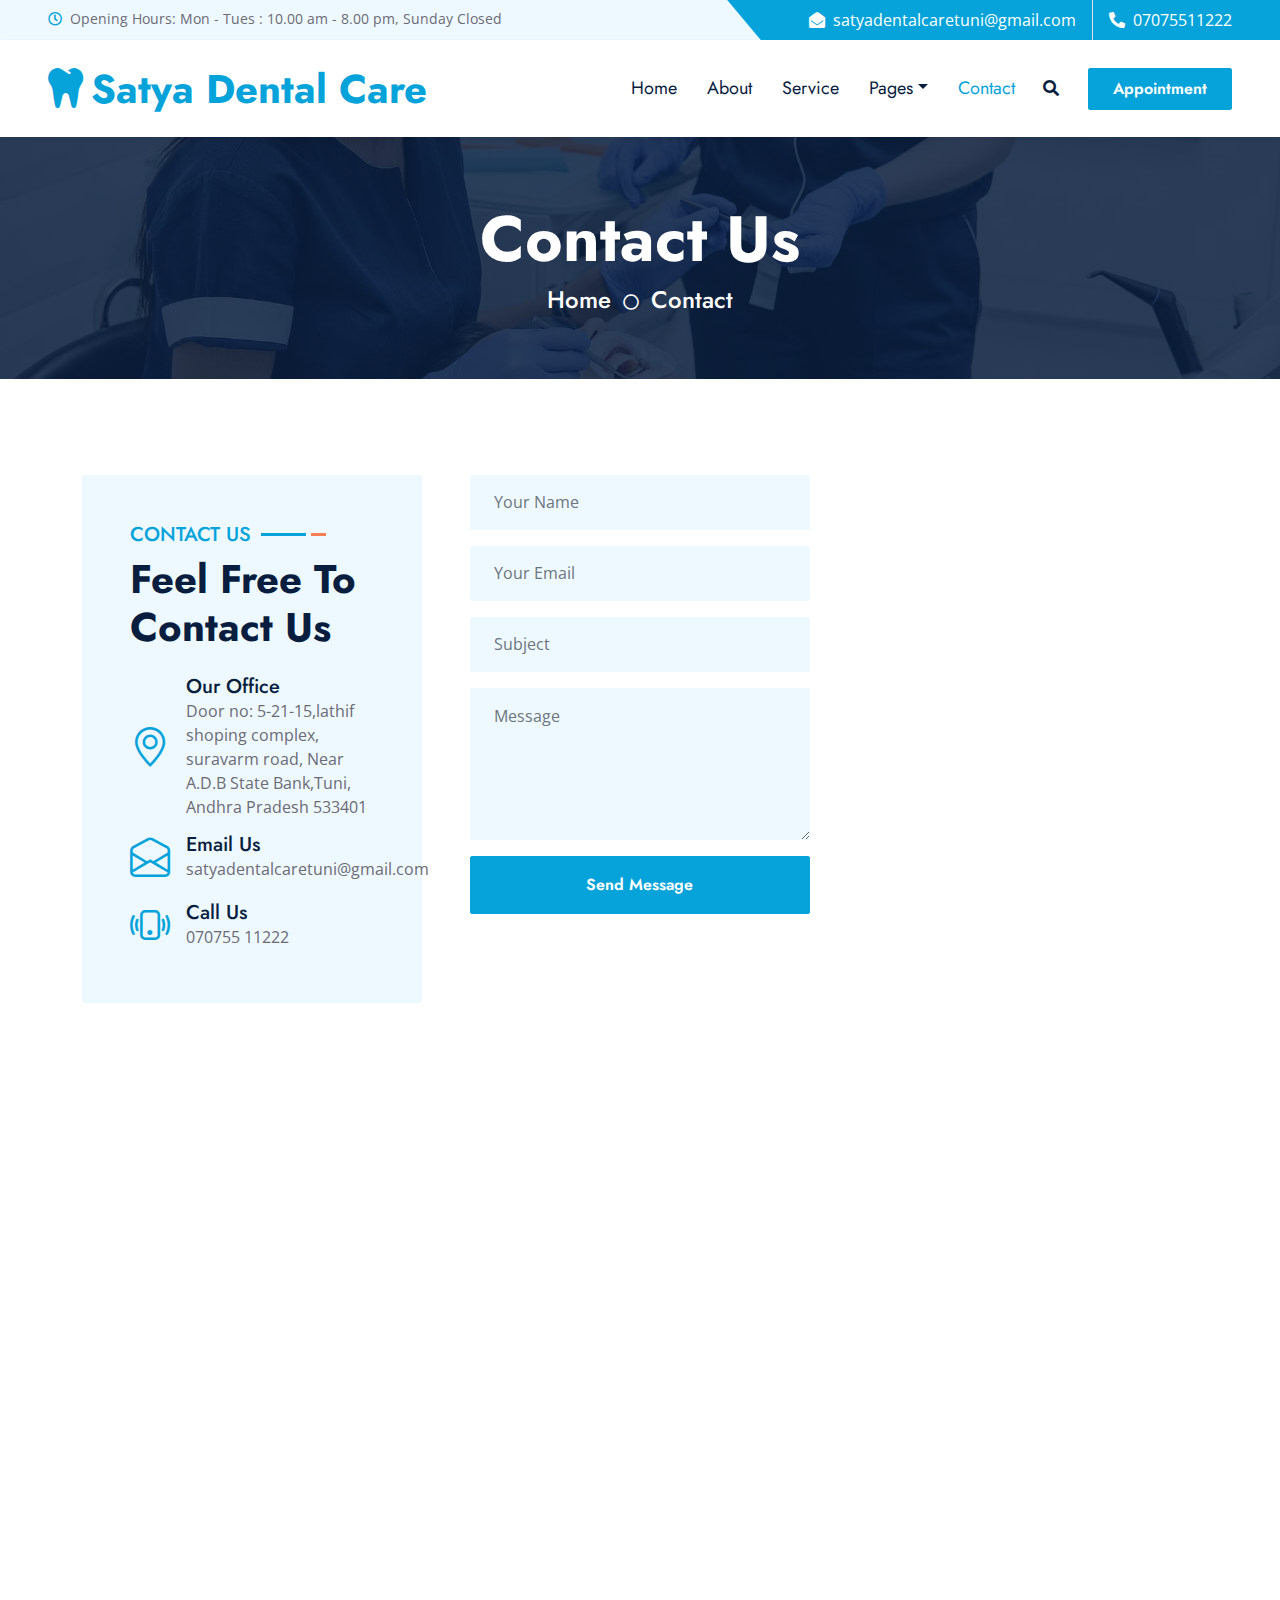
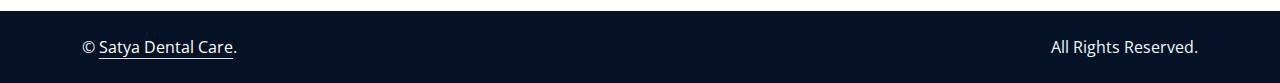
<file: contact.html>
<!DOCTYPE html>
<html lang="en">

<head>
    <meta charset="utf-8">
    <title>Satya Dental Care</title>
    <meta content="width=device-width, initial-scale=1.0" name="viewport">
    <meta content="Free HTML Templates" name="keywords">
    <meta content="Free HTML Templates" name="description">

    <!-- Favicon -->
    <link href="img/logo.jpg" rel="icon" width="120">

    <!-- Google Web Fonts -->
    <link rel="preconnect" href="https://fonts.gstatic.com">
    <link href="https://fonts.googleapis.com/css2?family=Jost:wght@500;600;700&family=Open+Sans:wght@400;600&display=swap" rel="stylesheet"> 

    <!-- Icon Font Stylesheet -->
    <link href="https://cdnjs.cloudflare.com/ajax/libs/font-awesome/5.10.0/css/all.min.css" rel="stylesheet">
    <link href="https://cdn.jsdelivr.net/npm/bootstrap-icons@1.4.1/font/bootstrap-icons.css" rel="stylesheet">

    <!-- Libraries Stylesheet -->
    <link href="lib/owlcarousel/assets/owl.carousel.min.css" rel="stylesheet">
    <link href="lib/animate/animate.min.css" rel="stylesheet">
    <link href="lib/tempusdominus/css/tempusdominus-bootstrap-4.min.css" rel="stylesheet" />
    <link href="lib/twentytwenty/twentytwenty.css" rel="stylesheet" />

    <!-- Customized Bootstrap Stylesheet -->
    <link href="css/bootstrap.min.css" rel="stylesheet">

    <!-- Template Stylesheet -->
    <link href="css/style.css" rel="stylesheet">
</head>

<body>
    <!-- Spinner Start -->
    <div id="spinner" class="show bg-white position-fixed translate-middle w-100 vh-100 top-50 start-50 d-flex align-items-center justify-content-center">
        <div class="spinner-grow text-primary m-1" role="status">
            <span class="sr-only">Loading...</span>
        </div>
        <div class="spinner-grow text-dark m-1" role="status">
            <span class="sr-only">Loading...</span>
        </div>
        <div class="spinner-grow text-secondary m-1" role="status">
            <span class="sr-only">Loading...</span>
        </div>
    </div>
    <!-- Spinner End -->


    <!-- Topbar Start -->
    <div class="container-fluid bg-light ps-5 pe-0 d-none d-lg-block">
        <div class="row gx-0">
            <div class="col-md-6 text-center text-lg-start mb-2 mb-lg-0">
                <div class="d-inline-flex align-items-center">
                    <small class="py-2"><i class="far fa-clock text-primary me-2"></i>Opening Hours: Mon - Tues : 10.00 am - 8.00 pm, Sunday Closed </small>
                </div>
            </div>
            <div class="col-md-6 text-center text-lg-end">
                <div class="position-relative d-inline-flex align-items-center bg-primary text-white top-shape px-5">
                    <div class="me-3 pe-3 border-end py-2">
                        <p class="m-0"><i class="fa fa-envelope-open me-2"></i>satyadentalcaretuni@gmail.com</p>
                    </div>
                    <div class="py-2">
                        <a href="tel:+917075511222" class="m-0 text-white"><i class="fa fa-phone-alt me-2"></i>07075511222</a>
                    </div>
                </div>
            </div>
        </div>
    </div>
    <!-- Topbar End -->


    <!-- Navbar Start -->
    <nav class="navbar navbar-expand-lg bg-white navbar-light shadow-sm px-5 py-3 py-lg-0">
        <a href="index.html" class="navbar-brand p-0">
            <h1 class="m-0 text-primary"><i class="fa fa-tooth me-2"></i>Satya Dental Care</h1>
        </a>
        <button class="navbar-toggler" type="button" data-bs-toggle="collapse" data-bs-target="#navbarCollapse">
            <span class="navbar-toggler-icon"></span>
        </button>
        <div class="collapse navbar-collapse" id="navbarCollapse">
            <div class="navbar-nav ms-auto py-0">
                <a href="index.html" class="nav-item nav-link">Home</a>
                <a href="about.html" class="nav-item nav-link">About</a>
                <a href="service.html" class="nav-item nav-link">Service</a>
                <div class="nav-item dropdown">
                    <a href="#" class="nav-link dropdown-toggle" data-bs-toggle="dropdown">Pages</a>
                    <div class="dropdown-menu m-0">
                        <a href="price.html" class="dropdown-item">Pricing Plan</a>
                        <a href="team.html" class="dropdown-item">Our Dentist</a>
                        <a href="testimonial.html" class="dropdown-item">Testimonial</a>
                        <a href="appointment.html" class="dropdown-item">Appointment</a>
                    </div>
                </div>
                <a href="contact.html" class="nav-item nav-link active">Contact</a>
            </div>
            <button type="button" class="btn text-dark" data-bs-toggle="modal" data-bs-target="#searchModal"><i class="fa fa-search"></i></button>
            <a href="appointment.html" class="btn btn-primary py-2 px-4 ms-3">Appointment</a>
        </div>
    </nav>
    <!-- Navbar End -->


    <!-- Full Screen Search Start -->
    <div class="modal fade" id="searchModal" tabindex="-1">
        <div class="modal-dialog modal-fullscreen">
            <div class="modal-content" style="background: rgba(9, 30, 62, .7);">
                <div class="modal-header border-0">
                    <button type="button" class="btn bg-white btn-close" data-bs-dismiss="modal" aria-label="Close"></button>
                </div>
                <div class="modal-body d-flex align-items-center justify-content-center">
                    <div class="input-group" style="max-width: 600px;">
                        <input type="text" class="form-control bg-transparent border-primary p-3" placeholder="Type search keyword">
                        <button class="btn btn-primary px-4"><i class="bi bi-search"></i></button>
                    </div>
                </div>
            </div>
        </div>
    </div>
    <!-- Full Screen Search End -->


    <!-- Hero Start -->
    <div class="container-fluid bg-primary py-5 hero-header mb-5">
        <div class="row py-3">
            <div class="col-12 text-center">
                <h1 class="display-3 text-white animated zoomIn">Contact Us</h1>
                <a href="" class="h4 text-white">Home</a>
                <i class="far fa-circle text-white px-2"></i>
                <a href="" class="h4 text-white">Contact</a>
            </div>
        </div>
    </div>
    <!-- Hero End -->


    <!-- Contact Start -->
    <div class="container-fluid py-5">
        <div class="container">
            <div class="row g-5">
                <div class="col-xl-4 col-lg-6 wow slideInUp" data-wow-delay="0.1s">
                    <div class="bg-light rounded h-100 p-5">
                        <div class="section-title">
                            <h5 class="position-relative d-inline-block text-primary text-uppercase">Contact Us</h5>
                            <h1 class="display-6 mb-4">Feel Free To Contact Us</h1>
                        </div>
                        <div class="d-flex align-items-center mb-2">
                            <i class="bi bi-geo-alt fs-1 text-primary me-3"></i>
                            <div class="text-start">
                                <h5 class="mb-0">Our Office</h5>
                                <span>Door no: 5-21-15,lathif shoping complex, suravarm road, Near A.D.B State Bank,Tuni, Andhra Pradesh 533401</span>
                            </div>
                        </div>
                        <div class="d-flex align-items-center mb-2">
                            <i class="bi bi-envelope-open fs-1 text-primary me-3"></i>
                            <div class="text-start">
                                <h5 class="mb-0">Email Us</h5>
                                <span>satyadentalcaretuni@gmail.com</span>
                            </div>
                        </div>
                        <div class="d-flex align-items-center">
                            <i class="bi bi-phone-vibrate fs-1 text-primary me-3"></i>
                            <div class="text-start">
                                <h5 class="mb-0">Call Us</h5>
                                <span>070755 11222</span>
                            </div>
                        </div>
                    </div>
                </div>
                <div class="col-xl-4 col-lg-6 wow slideInUp" data-wow-delay="0.3s">
                    <form>
                        <div class="row g-3">
                            <div class="col-12">
                                <input type="text" class="form-control border-0 bg-light px-4" placeholder="Your Name" style="height: 55px;">
                            </div>
                            <div class="col-12">
                                <input type="email" class="form-control border-0 bg-light px-4" placeholder="Your Email" style="height: 55px;">
                            </div>
                            <div class="col-12">
                                <input type="text" class="form-control border-0 bg-light px-4" placeholder="Subject" style="height: 55px;">
                            </div>
                            <div class="col-12">
                                <textarea class="form-control border-0 bg-light px-4 py-3" rows="5" placeholder="Message"></textarea>
                            </div>
                            <div class="col-12">
                                <button class="btn btn-primary w-100 py-3" type="submit">Send Message</button>
                            </div>
                        </div>
                    </form>
                </div>
                <div class="col-xl-4 col-lg-12 wow slideInUp" data-wow-delay="0.6s">
                    <iframe class="position-relative rounded w-100 h-100"
                        src="https://www.google.com/maps/embed?pb=!1m18!1m12!1m3!1d3001156.4288297426!2d-78.01371936852176!3d42.72876761954724!2m3!1f0!2f0!3f0!3m2!1i1024!2i768!4f13.1!3m3!1m2!1s0x4ccc4bf0f123a5a9%3A0xddcfc6c1de189567!2sNew%20York%2C%20USA!5e0!3m2!1sen!2sbd!4v1603794290143!5m2!1sen!2sbd"
                        frameborder="0" style="min-height: 400px; border:0;" allowfullscreen="" aria-hidden="false"
                        tabindex="0"></iframe>
                </div>
            </div>
        </div>
    </div>
    <!-- Contact End -->


    <!-- Newsletter Start -->
    <div class="container-fluid position-relative pt-5 wow fadeInUp" data-wow-delay="0.1s" style="z-index: 1;">
        <div class="container">
            <div class="bg-primary p-5">
                <form class="mx-auto" style="max-width: 600px;">
                    <div class="input-group">
                        <input type="text" class="form-control border-white p-3" placeholder="Your Email">
                        <button class="btn btn-dark px-4">Sign Up</button>
                    </div>
                </form>
            </div>
        </div>
    </div>
    <!-- Newsletter End -->
    

    <!-- Footer Start -->
    <div class="container-fluid bg-dark text-light py-5 wow fadeInUp" data-wow-delay="0.3s" style="margin-top: -75px;">
        <div class="container pt-5">
            <div class="row g-5 pt-4">
                <div class="col-lg-3 col-md-6">
                    <h3 class="text-white mb-4">Quick Links</h3>
                    <div class="d-flex flex-column justify-content-start">
                        <a class="text-light mb-2" href="#"><i class="bi bi-arrow-right text-primary me-2"></i>Home</a>
                        <a class="text-light mb-2" href="#"><i class="bi bi-arrow-right text-primary me-2"></i>About Us</a>
                        <a class="text-light mb-2" href="#"><i class="bi bi-arrow-right text-primary me-2"></i>Our Services</a>
                        <a class="text-light mb-2" href="#"><i class="bi bi-arrow-right text-primary me-2"></i>Latest Blog</a>
                        <a class="text-light" href="#"><i class="bi bi-arrow-right text-primary me-2"></i>Contact Us</a>
                    </div>
                </div>
                <div class="col-lg-3 col-md-6">
                    <h3 class="text-white mb-4">Popular Links</h3>
                    <div class="d-flex flex-column justify-content-start">
                        <a class="text-light mb-2" href="#"><i class="bi bi-arrow-right text-primary me-2"></i>Home</a>
                        <a class="text-light mb-2" href="#"><i class="bi bi-arrow-right text-primary me-2"></i>About Us</a>
                        <a class="text-light mb-2" href="#"><i class="bi bi-arrow-right text-primary me-2"></i>Our Services</a>
                        <a class="text-light mb-2" href="#"><i class="bi bi-arrow-right text-primary me-2"></i>Latest Blog</a>
                        <a class="text-light" href="#"><i class="bi bi-arrow-right text-primary me-2"></i>Contact Us</a>
                    </div>
                </div>
                <div class="col-lg-3 col-md-6">
                    <h3 class="text-white mb-4">Get In Touch</h3>
                    <p class="mb-2"><i class="bi bi-geo-alt text-primary me-2"></i>Door no: 5-21-15,lathif shoping complex, suravarm road, Near A.D.B State Bank,Tuni, Andhra Pradesh 533401</p>
                    <p class="mb-2"><i class="bi bi-envelope-open text-primary me-2"></i>satyadentalcaretuni@gmail.com</p>
                    <p class="mb-0"><i class="bi bi-telephone text-primary me-2"></i>070755 11222</p>
                </div>
                <div class="col-lg-3 col-md-6">
                    <h3 class="text-white mb-4">Follow Us</h3>
                    <div class="d-flex">
                        <a class="btn btn-lg btn-primary btn-lg-square rounded me-2" href="#"><i class="fab fa-twitter fw-normal"></i></a>
                        <a class="btn btn-lg btn-primary btn-lg-square rounded me-2" href="#"><i class="fab fa-facebook-f fw-normal"></i></a>
                        <a class="btn btn-lg btn-primary btn-lg-square rounded me-2" href="#"><i class="fab fa-linkedin-in fw-normal"></i></a>
                        <a class="btn btn-lg btn-primary btn-lg-square rounded" href="#"><i class="fab fa-instagram fw-normal"></i></a>
                    </div>
                </div>
            </div>
        </div>
    </div>
    <div class="container-fluid text-light py-4" style="background: #051225;">
        <div class="container">
            <div class="row g-0">
                <div class="col-md-6 text-center text-md-start">
                    <p class="mb-md-0">&copy; <a class="text-white border-bottom" href="#">Satya Dental Care</a>.</p>
                </div>
                <div class="col-md-6 text-center text-md-end">
                    <p class="mb-0">All Rights Reserved. <!--<a class="text-white border-bottom" href="https://htmlcodex.com">HTML Codex</a>--></p>
                </div>
            </div>
        </div>
    </div>
    <!-- Footer End -->


    <!-- Back to Top -->
    <a href="#" class="btn btn-lg btn-primary btn-lg-square rounded back-to-top"><i class="bi bi-arrow-up"></i></a>


    <!-- JavaScript Libraries -->
    <script src="https://code.jquery.com/jquery-3.4.1.min.js"></script>
    <script src="https://cdn.jsdelivr.net/npm/bootstrap@5.0.0/dist/js/bootstrap.bundle.min.js"></script>
    <script src="lib/wow/wow.min.js"></script>
    <script src="lib/easing/easing.min.js"></script>
    <script src="lib/waypoints/waypoints.min.js"></script>
    <script src="lib/owlcarousel/owl.carousel.min.js"></script>
    <script src="lib/tempusdominus/js/moment.min.js"></script>
    <script src="lib/tempusdominus/js/moment-timezone.min.js"></script>
    <script src="lib/tempusdominus/js/tempusdominus-bootstrap-4.min.js"></script>
    <script src="lib/twentytwenty/jquery.event.move.js"></script>
    <script src="lib/twentytwenty/jquery.twentytwenty.js"></script>

    <!-- Template Javascript -->
    <script src="js/main.js"></script>
</body>

</html>
</file>
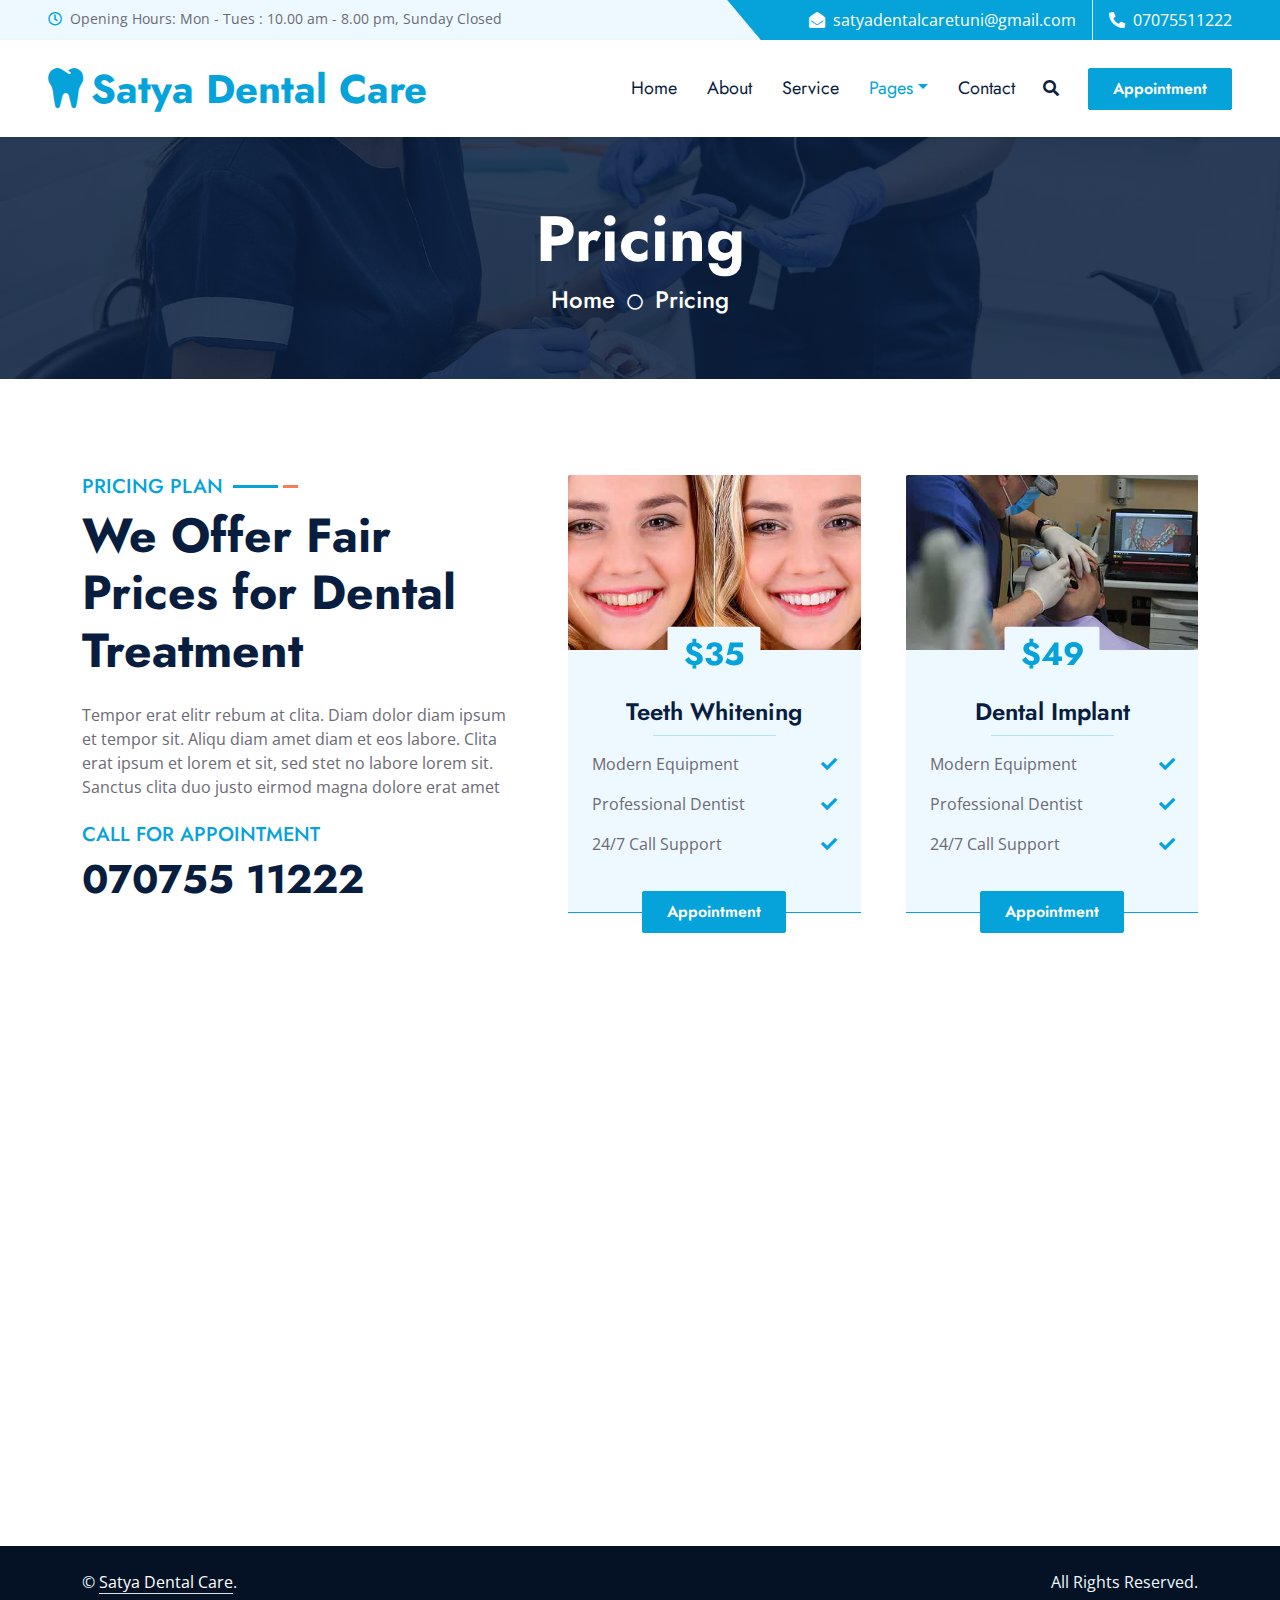
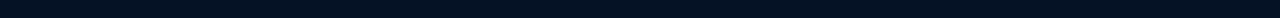
<file: price.html>
<!DOCTYPE html>
<html lang="en">

<head>
    <meta charset="utf-8">
    <title>Satya Dental Care</title>
    <meta content="width=device-width, initial-scale=1.0" name="viewport">
    <meta content="Free HTML Templates" name="keywords">
    <meta content="Free HTML Templates" name="description">

    <!-- Favicon -->
    <link href="img/logo.jpg" rel="icon" width="120">

    <!-- Google Web Fonts -->
    <link rel="preconnect" href="https://fonts.gstatic.com">
    <link href="https://fonts.googleapis.com/css2?family=Jost:wght@500;600;700&family=Open+Sans:wght@400;600&display=swap" rel="stylesheet"> 

    <!-- Icon Font Stylesheet -->
    <link href="https://cdnjs.cloudflare.com/ajax/libs/font-awesome/5.10.0/css/all.min.css" rel="stylesheet">
    <link href="https://cdn.jsdelivr.net/npm/bootstrap-icons@1.4.1/font/bootstrap-icons.css" rel="stylesheet">

    <!-- Libraries Stylesheet -->
    <link href="lib/owlcarousel/assets/owl.carousel.min.css" rel="stylesheet">
    <link href="lib/animate/animate.min.css" rel="stylesheet">
    <link href="lib/tempusdominus/css/tempusdominus-bootstrap-4.min.css" rel="stylesheet" />
    <link href="lib/twentytwenty/twentytwenty.css" rel="stylesheet" />

    <!-- Customized Bootstrap Stylesheet -->
    <link href="css/bootstrap.min.css" rel="stylesheet">

    <!-- Template Stylesheet -->
    <link href="css/style.css" rel="stylesheet">
</head>

<body>
    <!-- Spinner Start -->
    <div id="spinner" class="show bg-white position-fixed translate-middle w-100 vh-100 top-50 start-50 d-flex align-items-center justify-content-center">
        <div class="spinner-grow text-primary m-1" role="status">
            <span class="sr-only">Loading...</span>
        </div>
        <div class="spinner-grow text-dark m-1" role="status">
            <span class="sr-only">Loading...</span>
        </div>
        <div class="spinner-grow text-secondary m-1" role="status">
            <span class="sr-only">Loading...</span>
        </div>
    </div>
    <!-- Spinner End -->


    <!-- Topbar Start -->
    <div class="container-fluid bg-light ps-5 pe-0 d-none d-lg-block">
        <div class="row gx-0">
            <div class="col-md-6 text-center text-lg-start mb-2 mb-lg-0">
                <div class="d-inline-flex align-items-center">
                    <small class="py-2"><i class="far fa-clock text-primary me-2"></i>Opening Hours: Mon - Tues : 10.00 am - 8.00 pm, Sunday Closed </small>
                </div>
            </div>
            <div class="col-md-6 text-center text-lg-end">
                <div class="position-relative d-inline-flex align-items-center bg-primary text-white top-shape px-5">
                    <div class="me-3 pe-3 border-end py-2">
                        <p class="m-0"><i class="fa fa-envelope-open me-2"></i>satyadentalcaretuni@gmail.com</p>
                    </div>
                    <div class="py-2">
                        <a href="tel:+917075511222" class="m-0 text-white"><i class="fa fa-phone-alt me-2"></i>07075511222</a>
                    </div>
                </div>
            </div>
        </div>
    </div>
    <!-- Topbar End -->


    <!-- Navbar Start -->
    <nav class="navbar navbar-expand-lg bg-white navbar-light shadow-sm px-5 py-3 py-lg-0">
        <a href="index.html" class="navbar-brand p-0">
            <h1 class="m-0 text-primary"><i class="fa fa-tooth me-2"></i>Satya Dental Care</h1>
        </a>
        <button class="navbar-toggler" type="button" data-bs-toggle="collapse" data-bs-target="#navbarCollapse">
            <span class="navbar-toggler-icon"></span>
        </button>
        <div class="collapse navbar-collapse" id="navbarCollapse">
            <div class="navbar-nav ms-auto py-0">
                <a href="index.html" class="nav-item nav-link">Home</a>
                <a href="about.html" class="nav-item nav-link">About</a>
                <a href="service.html" class="nav-item nav-link">Service</a>
                <div class="nav-item dropdown">
                    <a href="#" class="nav-link dropdown-toggle active" data-bs-toggle="dropdown">Pages</a>
                    <div class="dropdown-menu m-0">
                        <a href="price.html" class="dropdown-item active">Pricing Plan</a>
                        <a href="team.html" class="dropdown-item">Our Dentist</a>
                        <a href="testimonial.html" class="dropdown-item">Testimonial</a>
                        <a href="appointment.html" class="dropdown-item">Appointment</a>
                    </div>
                </div>
                <a href="contact.html" class="nav-item nav-link">Contact</a>
            </div>
            <button type="button" class="btn text-dark" data-bs-toggle="modal" data-bs-target="#searchModal"><i class="fa fa-search"></i></button>
            <a href="appointment.html" class="btn btn-primary py-2 px-4 ms-3">Appointment</a>
        </div>
    </nav>
    <!-- Navbar End -->


    <!-- Full Screen Search Start -->
    <div class="modal fade" id="searchModal" tabindex="-1">
        <div class="modal-dialog modal-fullscreen">
            <div class="modal-content" style="background: rgba(9, 30, 62, .7);">
                <div class="modal-header border-0">
                    <button type="button" class="btn bg-white btn-close" data-bs-dismiss="modal" aria-label="Close"></button>
                </div>
                <div class="modal-body d-flex align-items-center justify-content-center">
                    <div class="input-group" style="max-width: 600px;">
                        <input type="text" class="form-control bg-transparent border-primary p-3" placeholder="Type search keyword">
                        <button class="btn btn-primary px-4"><i class="bi bi-search"></i></button>
                    </div>
                </div>
            </div>
        </div>
    </div>
    <!-- Full Screen Search End -->


    <!-- Hero Start -->
    <div class="container-fluid bg-primary py-5 hero-header mb-5">
        <div class="row py-3">
            <div class="col-12 text-center">
                <h1 class="display-3 text-white animated zoomIn">Pricing</h1>
                <a href="" class="h4 text-white">Home</a>
                <i class="far fa-circle text-white px-2"></i>
                <a href="" class="h4 text-white">Pricing</a>
            </div>
        </div>
    </div>
    <!-- Hero End -->


    <!-- Pricing Start -->
    <div class="container-fluid py-5 wow fadeInUp" data-wow-delay="0.1s">
        <div class="container">
            <div class="row g-5">
                <div class="col-lg-5">
                    <div class="section-title mb-4">
                        <h5 class="position-relative d-inline-block text-primary text-uppercase">Pricing Plan</h5>
                        <h1 class="display-5 mb-0">We Offer Fair Prices for Dental Treatment</h1>
                    </div>
                    <p class="mb-4">Tempor erat elitr rebum at clita. Diam dolor diam ipsum et tempor sit. Aliqu diam amet diam et eos labore. Clita erat ipsum et lorem et sit, sed stet no labore lorem sit. Sanctus clita duo justo eirmod magna dolore erat amet</p>
                    <h5 class="text-uppercase text-primary wow fadeInUp" data-wow-delay="0.3s">Call for Appointment</h5>
                    <h1 class="wow fadeInUp" data-wow-delay="0.6s">070755 11222</h1>
                </div>
                <div class="col-lg-7">
                    <div class="owl-carousel price-carousel wow zoomIn" data-wow-delay="0.9s">
                        <div class="price-item pb-4">
                            <div class="position-relative">
                                <img class="img-fluid rounded-top" src="img/price-1.jpg" alt="">
                                <div class="d-flex align-items-center justify-content-center bg-light rounded pt-2 px-3 position-absolute top-100 start-50 translate-middle" style="z-index: 2;">
                                    <h2 class="text-primary m-0">$35</h2>
                                </div>
                            </div>
                            <div class="position-relative text-center bg-light border-bottom border-primary py-5 p-4">
                                <h4>Teeth Whitening</h4>
                                <hr class="text-primary w-50 mx-auto mt-0">
                                <div class="d-flex justify-content-between mb-3"><span>Modern Equipment</span><i class="fa fa-check text-primary pt-1"></i></div>
                                <div class="d-flex justify-content-between mb-3"><span>Professional Dentist</span><i class="fa fa-check text-primary pt-1"></i></div>
                                <div class="d-flex justify-content-between mb-2"><span>24/7 Call Support</span><i class="fa fa-check text-primary pt-1"></i></div>
                                <a href="appointment.html" class="btn btn-primary py-2 px-4 position-absolute top-100 start-50 translate-middle">Appointment</a>
                            </div>
                        </div>
                        <div class="price-item pb-4">
                            <div class="position-relative">
                                <img class="img-fluid rounded-top" src="img/price-2.jpg" alt="">
                                <div class="d-flex align-items-center justify-content-center bg-light rounded pt-2 px-3 position-absolute top-100 start-50 translate-middle" style="z-index: 2;">
                                    <h2 class="text-primary m-0">$49</h2>
                                </div>
                            </div>
                            <div class="position-relative text-center bg-light border-bottom border-primary py-5 p-4">
                                <h4>Dental Implant</h4>
                                <hr class="text-primary w-50 mx-auto mt-0">
                                <div class="d-flex justify-content-between mb-3"><span>Modern Equipment</span><i class="fa fa-check text-primary pt-1"></i></div>
                                <div class="d-flex justify-content-between mb-3"><span>Professional Dentist</span><i class="fa fa-check text-primary pt-1"></i></div>
                                <div class="d-flex justify-content-between mb-2"><span>24/7 Call Support</span><i class="fa fa-check text-primary pt-1"></i></div>
                                <a href="appointment.html" class="btn btn-primary py-2 px-4 position-absolute top-100 start-50 translate-middle">Appointment</a>
                            </div>
                        </div>
                        <div class="price-item pb-4">
                            <div class="position-relative">
                                <img class="img-fluid rounded-top" src="img/price-3.jpg" alt="">
                                <div class="d-flex align-items-center justify-content-center bg-light rounded pt-2 px-3 position-absolute top-100 start-50 translate-middle" style="z-index: 2;">
                                    <h2 class="text-primary m-0">$99</h2>
                                </div>
                            </div>
                            <div class="position-relative text-center bg-light border-bottom border-primary py-5 p-4">
                                <h4>Root Canal</h4>
                                <hr class="text-primary w-50 mx-auto mt-0">
                                <div class="d-flex justify-content-between mb-3"><span>Modern Equipment</span><i class="fa fa-check text-primary pt-1"></i></div>
                                <div class="d-flex justify-content-between mb-3"><span>Professional Dentist</span><i class="fa fa-check text-primary pt-1"></i></div>
                                <div class="d-flex justify-content-between mb-2"><span>24/7 Call Support</span><i class="fa fa-check text-primary pt-1"></i></div>
                                <a href="appointment.html" class="btn btn-primary py-2 px-4 position-absolute top-100 start-50 translate-middle">Appointment</a>
                            </div>
                        </div>
                    </div>
                </div>
            </div>
        </div>
    </div>
    <!-- Pricing End -->
    

    <!-- Newsletter Start -->
    <div class="container-fluid position-relative pt-5 wow fadeInUp" data-wow-delay="0.1s" style="z-index: 1;">
        <div class="container">
            <div class="bg-primary p-5">
                <form class="mx-auto" style="max-width: 600px;">
                    <div class="input-group">
                        <input type="text" class="form-control border-white p-3" placeholder="Your Email">
                        <button class="btn btn-dark px-4">Sign Up</button>
                    </div>
                </form>
            </div>
        </div>
    </div>
    <!-- Newsletter End -->
    

    <!-- Footer Start -->
    <div class="container-fluid bg-dark text-light py-5 wow fadeInUp" data-wow-delay="0.3s" style="margin-top: -75px;">
        <div class="container pt-5">
            <div class="row g-5 pt-4">
                <div class="col-lg-3 col-md-6">
                    <h3 class="text-white mb-4">Quick Links</h3>
                    <div class="d-flex flex-column justify-content-start">
                        <a class="text-light mb-2" href="#"><i class="bi bi-arrow-right text-primary me-2"></i>Home</a>
                        <a class="text-light mb-2" href="#"><i class="bi bi-arrow-right text-primary me-2"></i>About Us</a>
                        <a class="text-light mb-2" href="#"><i class="bi bi-arrow-right text-primary me-2"></i>Our Services</a>
                        <a class="text-light mb-2" href="#"><i class="bi bi-arrow-right text-primary me-2"></i>Latest Blog</a>
                        <a class="text-light" href="#"><i class="bi bi-arrow-right text-primary me-2"></i>Contact Us</a>
                    </div>
                </div>
                <div class="col-lg-3 col-md-6">
                    <h3 class="text-white mb-4">Popular Links</h3>
                    <div class="d-flex flex-column justify-content-start">
                        <a class="text-light mb-2" href="#"><i class="bi bi-arrow-right text-primary me-2"></i>Home</a>
                        <a class="text-light mb-2" href="#"><i class="bi bi-arrow-right text-primary me-2"></i>About Us</a>
                        <a class="text-light mb-2" href="#"><i class="bi bi-arrow-right text-primary me-2"></i>Our Services</a>
                        <a class="text-light mb-2" href="#"><i class="bi bi-arrow-right text-primary me-2"></i>Latest Blog</a>
                        <a class="text-light" href="#"><i class="bi bi-arrow-right text-primary me-2"></i>Contact Us</a>
                    </div>
                </div>
                <div class="col-lg-3 col-md-6">
                    <h3 class="text-white mb-4">Get In Touch</h3>
                    <p class="mb-2"><i class="bi bi-geo-alt text-primary me-2"></i>Door no: 5-21-15,lathif shoping complex, suravarm road, Near A.D.B State Bank,Tuni, Andhra Pradesh 533401</p>
                    <p class="mb-2"><i class="bi bi-envelope-open text-primary me-2"></i>satyadentalcaretuni@gmail.com</p>
                    <p class="mb-0"><i class="bi bi-telephone text-primary me-2"></i>070755 11222</p>
                </div>
                <div class="col-lg-3 col-md-6">
                    <h3 class="text-white mb-4">Follow Us</h3>
                    <div class="d-flex">
                        <a class="btn btn-lg btn-primary btn-lg-square rounded me-2" href="#"><i class="fab fa-twitter fw-normal"></i></a>
                        <a class="btn btn-lg btn-primary btn-lg-square rounded me-2" href="#"><i class="fab fa-facebook-f fw-normal"></i></a>
                        <a class="btn btn-lg btn-primary btn-lg-square rounded me-2" href="#"><i class="fab fa-linkedin-in fw-normal"></i></a>
                        <a class="btn btn-lg btn-primary btn-lg-square rounded" href="#"><i class="fab fa-instagram fw-normal"></i></a>
                    </div>
                </div>
            </div>
        </div>
    </div>
    <div class="container-fluid text-light py-4" style="background: #051225;">
        <div class="container">
            <div class="row g-0">
                <div class="col-md-6 text-center text-md-start">
                    <p class="mb-md-0">&copy; <a class="text-white border-bottom" href="#">Satya Dental Care</a>.</p>
                </div>
                <div class="col-md-6 text-center text-md-end">
                    <p class="mb-0">All Rights Reserved. <!--<a class="text-white border-bottom" href="https://htmlcodex.com">HTML Codex</a>--></p>
                </div>
            </div>
        </div>
    </div>
    <!-- Footer End -->


    <!-- Back to Top -->
    <a href="#" class="btn btn-lg btn-primary btn-lg-square rounded back-to-top"><i class="bi bi-arrow-up"></i></a>


    <!-- JavaScript Libraries -->
    <script src="https://code.jquery.com/jquery-3.4.1.min.js"></script>
    <script src="https://cdn.jsdelivr.net/npm/bootstrap@5.0.0/dist/js/bootstrap.bundle.min.js"></script>
    <script src="lib/wow/wow.min.js"></script>
    <script src="lib/easing/easing.min.js"></script>
    <script src="lib/waypoints/waypoints.min.js"></script>
    <script src="lib/owlcarousel/owl.carousel.min.js"></script>
    <script src="lib/tempusdominus/js/moment.min.js"></script>
    <script src="lib/tempusdominus/js/moment-timezone.min.js"></script>
    <script src="lib/tempusdominus/js/tempusdominus-bootstrap-4.min.js"></script>
    <script src="lib/twentytwenty/jquery.event.move.js"></script>
    <script src="lib/twentytwenty/jquery.twentytwenty.js"></script>

    <!-- Template Javascript -->
    <script src="js/main.js"></script>
</body>

</html>
</file>
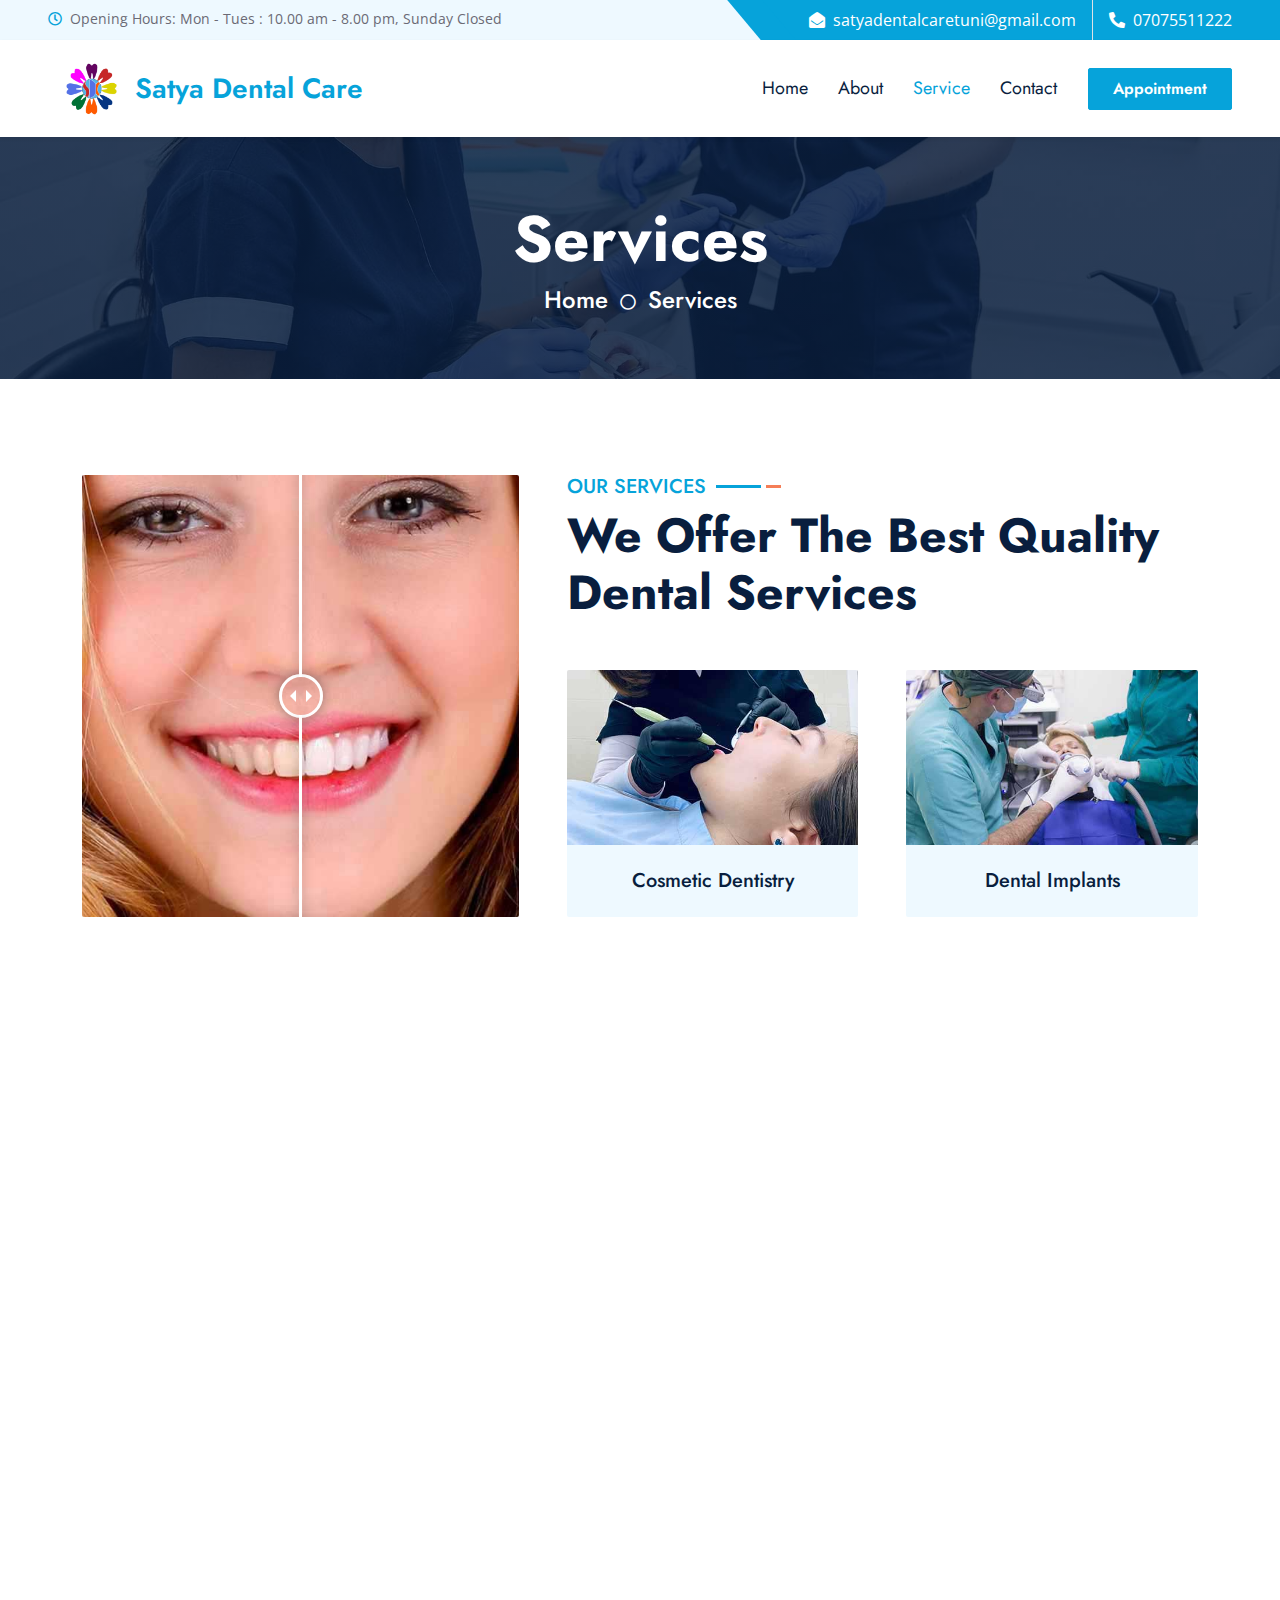
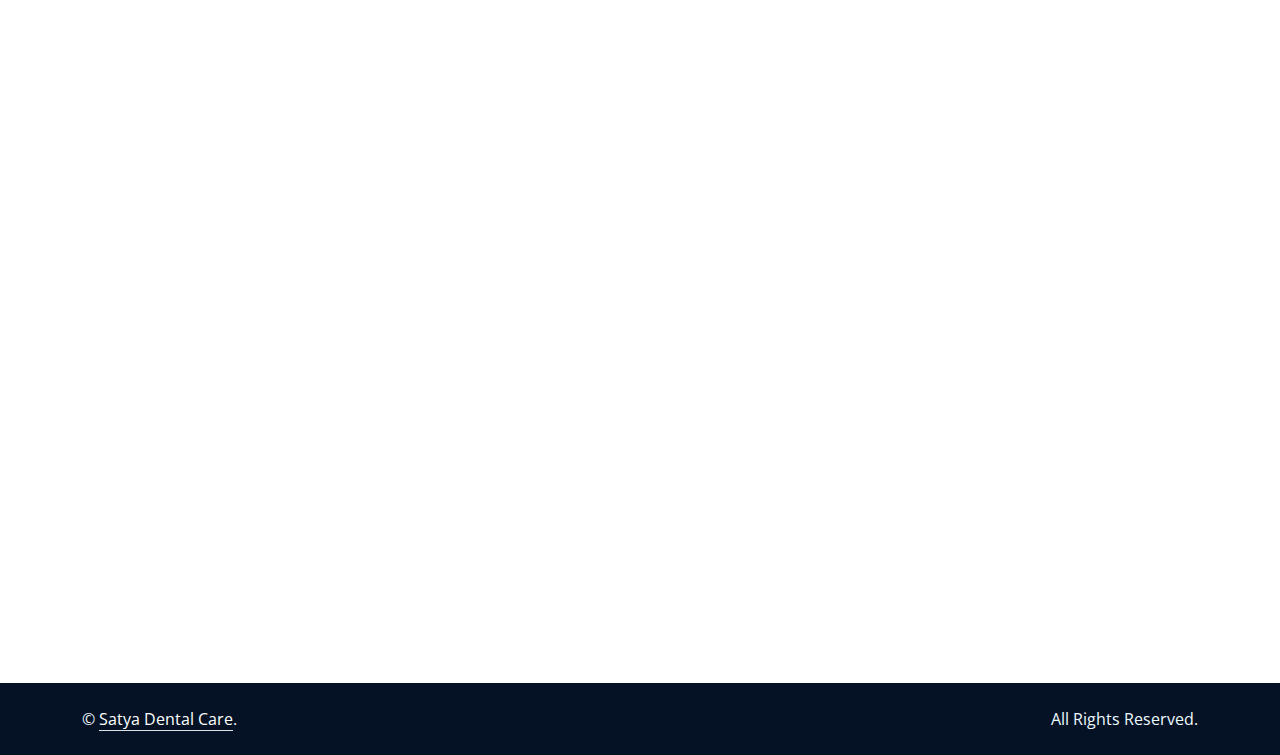
<file: service.html>
<!DOCTYPE html>
<html lang="en">

<head>
    <meta charset="utf-8">
    <title>Satya Dental Care</title>
    <meta content="width=device-width, initial-scale=1.0" name="viewport">
    <meta content="Free HTML Templates" name="keywords">
    <meta content="Free HTML Templates" name="description">

    <!-- Favicon -->
    <link href="img/logo.jpg" rel="icon" width="120">



    <!-- Google Web Fonts -->
    <link rel="preconnect" href="https://fonts.gstatic.com">
    <link href="https://fonts.googleapis.com/css2?family=Jost:wght@500;600;700&family=Open+Sans:wght@400;600&display=swap" rel="stylesheet">

    <!-- Icon Font Stylesheet -->
    <link href="https://cdnjs.cloudflare.com/ajax/libs/font-awesome/5.10.0/css/all.min.css" rel="stylesheet">
    <link href="https://cdn.jsdelivr.net/npm/bootstrap-icons@1.4.1/font/bootstrap-icons.css" rel="stylesheet">

    <!-- Libraries Stylesheet -->
    <link href="lib/owlcarousel/assets/owl.carousel.min.css" rel="stylesheet">
    <link href="lib/animate/animate.min.css" rel="stylesheet">
    <link href="lib/tempusdominus/css/tempusdominus-bootstrap-4.min.css" rel="stylesheet" />
    <link href="lib/twentytwenty/twentytwenty.css" rel="stylesheet" />

    <!-- Customized Bootstrap Stylesheet -->
    <link href="css/bootstrap.min.css" rel="stylesheet">

    <!-- Template Stylesheet -->
    <link href="css/style.css" rel="stylesheet">

    <style>
        .mt2 {
            margin-top: 0.75rem !important;
        }
    </style>
</head>

<body>
    <!-- Spinner Start -->
    <div id="spinner" class="show bg-white position-fixed translate-middle w-100 vh-100 top-50 start-50 d-flex align-items-center justify-content-center">
        <div class="spinner-grow text-primary m-1" role="status">
            <span class="sr-only">Loading...</span>
        </div>
        <div class="spinner-grow text-dark m-1" role="status">
            <span class="sr-only">Loading...</span>
        </div>
        <div class="spinner-grow text-secondary m-1" role="status">
            <span class="sr-only">Loading...</span>
        </div>
    </div>
    <!-- Spinner End -->
    <!-- Topbar Start -->
    <div class="container-fluid bg-light ps-5 pe-0 d-none d-lg-block">
        <div class="row gx-0">
            <div class="col-md-6 text-center text-lg-start mb-2 mb-lg-0">
                <div class="d-inline-flex align-items-center">
                    <small class="py-2"><i class="far fa-clock text-primary me-2"></i>Opening Hours: Mon - Tues : 10.00 am - 8.00 pm, Sunday Closed </small>
                </div>
            </div>
            <div class="col-md-6 text-center text-lg-end">
                <div class="position-relative d-inline-flex align-items-center bg-primary text-white top-shape px-5">
                    <div class="me-3 pe-3 border-end py-2">
                        <p class="m-0"><i class="fa fa-envelope-open me-2"></i>satyadentalcaretuni@gmail.com</p>
                    </div>
                    <div class="py-2">
                        <a href="tel:+917075511222" class="m-0 text-white"><i class="fa fa-phone-alt me-2"></i>07075511222</a>
                    </div>
                </div>
            </div>
        </div>
    </div>
    <!-- Topbar End -->
    <!-- Navbar Start -->
    <nav class="navbar navbar-expand-lg bg-white navbar-light shadow-sm px-5 py-3 py-lg-0">
        <a href="index.html" class="navbar-brand m-0 p-0 d-flex">
            <img src="img/logo.jpg" width="87" />
            <div class="text-primary mt2"><!--<i class="fa fa-tooth me-2"></i>--><h3 class="text-primary">Satya Dental Care</h3></div>
        </a>
        <button class="navbar-toggler" type="button" data-bs-toggle="collapse" data-bs-target="#navbarCollapse">
            <span class="navbar-toggler-icon"></span>
        </button>
        <div class="collapse navbar-collapse" id="navbarCollapse">
            <div class="navbar-nav ms-auto py-0">
                <a href="index.html" class="nav-item nav-link">Home</a>
                <a href="about.html" class="nav-item nav-link">About</a>
                <a href="service.html" class="nav-item nav-link active">Service</a>
                <!--<div class="nav-item dropdown">
                    <a href="#" class="nav-link dropdown-toggle" data-bs-toggle="dropdown">Pages</a>
                    <div class="dropdown-menu m-0">
                        <a href="price.html" class="dropdown-item">Pricing Plan</a>
                        <a href="team.html" class="dropdown-item">Our Dentist</a>
                        <a href="testimonial.html" class="dropdown-item">Testimonial</a>
                        <a href="https://wa.me/message/3U5OITJJ6DUGF1"  target="_blank" class="dropdown-item">Appointment</a>
                    </div>
                </div>-->
                <a href="contact.html" class="nav-item nav-link">Contact</a>
            </div>
            <!--<button type="button" class="btn text-dark" data-bs-toggle="modal" data-bs-target="#searchModal"><i class="fa fa-search"></i></button>-->
            <a href="https://wa.me/message/3U5OITJJ6DUGF1" target="_blank" class="btn btn-primary py-2 px-4 ms-3">Appointment</a>
        </div>
    </nav>
    <!-- Navbar End -->
    <!-- Full Screen Search Start -->
    <div class="modal fade" id="searchModal" tabindex="-1">
        <div class="modal-dialog modal-fullscreen">
            <div class="modal-content" style="background: rgba(9, 30, 62, .7);">
                <div class="modal-header border-0">
                    <button type="button" class="btn bg-white btn-close" data-bs-dismiss="modal" aria-label="Close"></button>
                </div>
                <div class="modal-body d-flex align-items-center justify-content-center">
                    <div class="input-group" style="max-width: 600px;">
                        <input type="text" class="form-control bg-transparent border-primary p-3" placeholder="Type search keyword">
                        <button class="btn btn-primary px-4"><i class="bi bi-search"></i></button>
                    </div>
                </div>
            </div>
        </div>
    </div>
    <!-- Full Screen Search End -->
    <!-- Hero Start -->
    <div class="container-fluid bg-primary py-5 hero-header mb-5">
        <div class="row py-3">
            <div class="col-12 text-center">
                <h1 class="display-3 text-white animated zoomIn">Services</h1>
                <a href="" class="h4 text-white">Home</a>
                <i class="far fa-circle text-white px-2"></i>
                <a href="" class="h4 text-white">Services</a>
            </div>
        </div>
    </div>
    <!-- Hero End -->
    <!-- Service Start -->
    <!-- Service Start -->
    <div class="container-fluid py-5 wow fadeInUp" data-wow-delay="0.1s">
        <div class="container">
            <div class="row g-5 mb-5">
                <div class="col-lg-5 wow zoomIn" data-wow-delay="0.3s" style="min-height: 400px;">
                    <div class="twentytwenty-container position-relative h-100 rounded overflow-hidden">
                        <img class="position-absolute w-100 h-100" src="img/before.jpg" style="object-fit: cover;">
                        <img class="position-absolute w-100 h-100" src="img/after.jpg" style="object-fit: cover;">
                    </div>
                </div>
                <div class="col-lg-7">
                    <div class="section-title mb-5">
                        <h5 class="position-relative d-inline-block text-primary text-uppercase">Our Services</h5>
                        <h1 class="display-5 mb-0">We Offer The Best Quality Dental Services</h1>
                    </div>
                    <div class="row g-5">
                        <div class="col-md-6 service-item wow zoomIn" data-wow-delay="0.6s">
                            <div class="rounded-top overflow-hidden">
                                <img class="img-fluid" src="img/service-1.jpg" alt="">
                            </div>
                            <div class="position-relative bg-light rounded-bottom text-center p-4">
                                <h5 class="m-0">Cosmetic Dentistry</h5>
                            </div>
                        </div>
                        <div class="col-md-6 service-item wow zoomIn" data-wow-delay="0.9s">
                            <div class="rounded-top overflow-hidden">
                                <img class="img-fluid" src="img/service-2.jpg" alt="">
                            </div>
                            <div class="position-relative bg-light rounded-bottom text-center p-4">
                                <h5 class="m-0">Dental Implants</h5>
                            </div>
                        </div>
                    </div>
                </div>
            </div>
            <div class="row g-5 wow fadeInUp" data-wow-delay="0.1s">
                <div class="col-lg-12">
                    <div class="row g-5">
                        <div class="col-md-4 service-item wow zoomIn" data-wow-delay="0.3s">
                            <div class="rounded-top overflow-hidden">
                                <img class="img-fluid" src="img/service-3.jpg" alt="">
                            </div>
                            <div class="position-relative bg-light rounded-bottom text-center p-4">
                                <h5 class="m-0">Dental Bridges</h5>
                            </div>
                        </div>
                        <div class="col-md-4 service-item wow zoomIn" data-wow-delay="0.6s">
                            <div class="rounded-top overflow-hidden">
                                <img class="img-fluid" src="img/service-4.jpg" alt="">
                            </div>
                            <div class="position-relative bg-light rounded-bottom text-center p-4">
                                <h5 class="m-0">Teeth Whitening</h5>
                            </div>
                        </div>
                        <div class="col-md-4 service-item wow zoomIn" data-wow-delay="0.6s">
                            <div class="rounded-top overflow-hidden">
                                <img class="img-fluid" src="img/price-2.jpg" alt="">
                            </div>
                            <div class="position-relative bg-light rounded-bottom text-center p-4">
                                <h5 class="m-0">Root Canal</h5>
                            </div>
                        </div>
                    </div>
                </div>
                <!--<div class="col-lg-5" data-wow-delay="0.9s">

                        <div class="col-md-6 service-item wow zoomIn" data-wow-delay="0.6s">
                            <div class="rounded-top overflow-hidden">
                                <img class="img-fluid" src="img/service-4.jpg" alt="">
                            </div>
                            <div class="position-relative bg-light rounded-bottom text-center p-4">
                                <h5 class="m-0">Teeth Whitening</h5>
                            </div>
                        </div>
                </div>-->
            </div>
        </div>
    </div>
    <!-- Service End -->
    <!-- Pricing Start -->
    <div class="container-fluid py-5 wow fadeInUp" data-wow-delay="0.1s">
        <div class="container">
            <div class="row g-5">
                <div class="col-lg-5">
                    <div class="section-title mb-4">
                        <h5 class="position-relative d-inline-block text-primary text-uppercase">Pricing Plan</h5>
                        <h1 class="display-5 mb-0">We Offer Fair Prices for Dental Treatment</h1>
                    </div>
                    <p class="mb-4">
                        At SatyaDentalCare, we understand that one dentist does not fit the bill for every problem and age group.
                    </p>
                    <p class="mb-3">
                        We therefore offer an array of plans and packages that cater to every dental problem,
                        customized for different age groups and genders - insuring smiles for everyone.
                    </p>

                    <h5 class="text-uppercase text-primary wow fadeInUp" data-wow-delay="0.3s">Call for Appointment</h5>
                    <h1 class="wow fadeInUp" data-wow-delay="0.6s">070755 11222</h1>
                </div>
                <div class="col-lg-7">
                    <div class="owl-carousel price-carousel wow zoomIn" data-wow-delay="0.9s">
                        <div class="price-item pb-4">
                            <div class="position-relative">
                                <img class="img-fluid rounded-top" src="img/price-1.jpg" alt="">
                                <div class="d-flex align-items-center justify-content-center bg-light rounded pt-2 px-3 position-absolute top-100 start-50 translate-middle" style="z-index: 2;">
                                    <h2 class="text-primary m-0">&#8377;1000</h2>
                                </div>
                            </div>
                            <div class="position-relative text-center bg-light border-bottom border-primary py-5 p-4">
                                <h4>Scaling</h4>
                                <hr class="text-primary w-50 mx-auto mt-0">
                                <div class="d-flex justify-content-between mb-3"><span>Modern Equipment</span><i class="fa fa-check text-primary pt-1"></i></div>
                                <div class="d-flex justify-content-between mb-3"><span>Professional Dentist</span><i class="fa fa-check text-primary pt-1"></i></div>
                                <div class="d-flex justify-content-between mb-2"><span>24/7 Call Support</span><i class="fa fa-check text-primary pt-1"></i></div>
                                <a href="https://wa.me/message/3U5OITJJ6DUGF1" target="_blank" class="btn btn-primary py-2 px-4 position-absolute top-100 start-50 translate-middle">Appointment</a>
                            </div>
                        </div>

                        <div class="price-item pb-4">
                            <div class="position-relative">
                                <img class="img-fluid rounded-top" src="img/price-1.jpg" alt="">
                                <div class="d-flex align-items-center justify-content-center bg-light rounded pt-2 px-3 position-absolute top-100 start-50 translate-middle" style="z-index: 2;">
                                    <h2 class="text-primary m-0">&#8377;500</h2>
                                </div>
                            </div>
                            <div class="position-relative text-center bg-light border-bottom border-primary py-5 p-4">
                                <h4>Fillings</h4>
                                <hr class="text-primary w-50 mx-auto mt-0">
                                <div class="d-flex justify-content-between mb-3"><span>Modern Equipment</span><i class="fa fa-check text-primary pt-1"></i></div>
                                <div class="d-flex justify-content-between mb-3"><span>Professional Dentist</span><i class="fa fa-check text-primary pt-1"></i></div>
                                <div class="d-flex justify-content-between mb-2"><span>24/7 Call Support</span><i class="fa fa-check text-primary pt-1"></i></div>
                                <a href="https://wa.me/message/3U5OITJJ6DUGF1" target="_blank" class="btn btn-primary py-2 px-4 position-absolute top-100 start-50 translate-middle">Appointment</a>
                            </div>
                        </div>
                        <div class="price-item pb-4">
                            <div class="position-relative">
                                <img class="img-fluid rounded-top" src="img/price-1.jpg" alt="">
                                <div class="d-flex align-items-center justify-content-center bg-light rounded pt-2 px-3 position-absolute top-100 start-50 translate-middle" style="z-index: 2;">
                                    <h2 class="text-primary m-0">&#8377;3000</h2>
                                </div>
                            </div>
                            <div class="position-relative text-center bg-light border-bottom border-primary py-5 p-4">
                                <h4>Crown & Bridges Per Unit</h4>
                                <hr class="text-primary w-50 mx-auto mt-0">
                                <div class="d-flex justify-content-between mb-3"><span>Modern Equipment</span><i class="fa fa-check text-primary pt-1"></i></div>
                                <div class="d-flex justify-content-between mb-3"><span>Professional Dentist</span><i class="fa fa-check text-primary pt-1"></i></div>
                                <div class="d-flex justify-content-between mb-2"><span>24/7 Call Support</span><i class="fa fa-check text-primary pt-1"></i></div>
                                <a href="https://wa.me/message/3U5OITJJ6DUGF1" target="_blank" class="btn btn-primary py-2 px-4 position-absolute top-100 start-50 translate-middle">Appointment</a>
                            </div>
                        </div>

                        <div class="price-item pb-4">
                            <div class="position-relative">
                                <img class="img-fluid rounded-top" src="img/price-1.jpg" alt="">
                                <div class="d-flex align-items-center justify-content-center bg-light rounded pt-2 px-3 position-absolute top-100 start-50 translate-middle" style="z-index: 2;">
                                    <h2 class="text-primary m-0">&#8377;5000</h2>
                                </div>
                            </div>
                            <div class="position-relative text-center bg-light border-bottom border-primary py-5 p-4">
                                <h4>Teeth Whitening</h4>
                                <hr class="text-primary w-50 mx-auto mt-0">
                                <div class="d-flex justify-content-between mb-3"><span>Modern Equipment</span><i class="fa fa-check text-primary pt-1"></i></div>
                                <div class="d-flex justify-content-between mb-3"><span>Professional Dentist</span><i class="fa fa-check text-primary pt-1"></i></div>
                                <div class="d-flex justify-content-between mb-2"><span>24/7 Call Support</span><i class="fa fa-check text-primary pt-1"></i></div>
                                <a href="https://wa.me/message/3U5OITJJ6DUGF1" target="_blank" class="btn btn-primary py-2 px-4 position-absolute top-100 start-50 translate-middle">Appointment</a>
                            </div>
                        </div>

                        <div class="price-item pb-4">
                            <div class="position-relative">
                                <img class="img-fluid rounded-top" src="img/price-2.jpg" alt="">
                                <div class="d-flex align-items-center justify-content-center bg-light rounded pt-2 px-3 position-absolute top-100 start-50 translate-middle" style="z-index: 2;">
                                    <h2 class="text-primary m-0">&#8377;25000</h2>
                                </div>
                            </div>
                            <div class="position-relative text-center bg-light border-bottom border-primary py-5 p-4">
                                <h4>Dental Implant</h4>
                                <hr class="text-primary w-50 mx-auto mt-0">
                                <div class="d-flex justify-content-between mb-3"><span>Modern Equipment</span><i class="fa fa-check text-primary pt-1"></i></div>
                                <div class="d-flex justify-content-between mb-3"><span>Professional Dentist</span><i class="fa fa-check text-primary pt-1"></i></div>
                                <div class="d-flex justify-content-between mb-2"><span>24/7 Call Support</span><i class="fa fa-check text-primary pt-1"></i></div>
                                <a href="https://wa.me/message/3U5OITJJ6DUGF1" target="_blank" class="btn btn-primary py-2 px-4 position-absolute top-100 start-50 translate-middle">Appointment</a>
                            </div>
                        </div>

                        <div class="price-item pb-4">
                            <div class="position-relative">
                                <img class="img-fluid rounded-top" src="img/price-3.jpg" alt="">
                                <div class="d-flex align-items-center justify-content-center bg-light rounded pt-2 px-3 position-absolute top-100 start-50 translate-middle" style="z-index: 2;">
                                    <h2 class="text-primary m-0">&#8377;3000</h2>
                                </div>
                            </div>
                            <div class="position-relative text-center bg-light border-bottom border-primary py-5 p-4">
                                <h4>Root Canal</h4>
                                <hr class="text-primary w-50 mx-auto mt-0">
                                <div class="d-flex justify-content-between mb-3"><span>Modern Equipment</span><i class="fa fa-check text-primary pt-1"></i></div>
                                <div class="d-flex justify-content-between mb-3"><span>Professional Dentist</span><i class="fa fa-check text-primary pt-1"></i></div>
                                <div class="d-flex justify-content-between mb-2"><span>24/7 Call Support</span><i class="fa fa-check text-primary pt-1"></i></div>
                                <a href="https://wa.me/message/3U5OITJJ6DUGF1" target="_blank" class="btn btn-primary py-2 px-4 position-absolute top-100 start-50 translate-middle">Appointment</a>
                            </div>
                        </div>
                    </div>
                </div>
            </div>
        </div>
    </div>
    <!-- Pricing End -->
    <!-- Newsletter Start -->
    <div class="container-fluid position-relative pt-5 wow fadeInUp" data-wow-delay="0.1s" style="z-index: 1;">
        <div class="container">
            <!--<div class="bg-primary p-5">
                <form class="mx-auto" style="max-width: 600px;">
                    <div class="input-group">
                        <input type="text" class="form-control border-white p-3" placeholder="Your Email">
                        <button class="btn btn-dark px-4">Sign Up</button>
                    </div>
                </form>
            </div>-->
        </div>
    </div>
    <!-- Newsletter End -->
    <!-- Footer Start -->
    <div class="container-fluid bg-dark text-light py-5 wow fadeInUp" data-wow-delay="0.3s" style="margin-top: -75px;">
        <div class="container pt-5">
            <div class="row g-5 pt-4">
                <div class="col-lg-3 col-md-6">
                    <h3 class="text-white mb-4">Quick Links</h3>
                    <div class="d-flex flex-column justify-content-start">
                        <a class="text-light mb-2" href="home.html"><i class="bi bi-arrow-right text-primary me-2"></i>Home</a>
                        <a class="text-light mb-2" href="about.html"><i class="bi bi-arrow-right text-primary me-2"></i>About Us</a>
                        <a class="text-light mb-2" href="service.html"><i class="bi bi-arrow-right text-primary me-2"></i>Our Services</a>
                        <a class="text-light" href="contact.html"><i class="bi bi-arrow-right text-primary me-2"></i>Contact Us</a>
                    </div>
                </div>
                <div class="col-lg-3 col-md-6">
                    <h3 class="text-white mb-4">Popular Links</h3>
                    <div class="d-flex flex-column justify-content-start">
                        <a class="text-light mb-2" href="home.html"><i class="bi bi-arrow-right text-primary me-2"></i>Home</a>
                        <a class="text-light mb-2" href="about.html"><i class="bi bi-arrow-right text-primary me-2"></i>About Us</a>
                        <a class="text-light mb-2" href="service.html"><i class="bi bi-arrow-right text-primary me-2"></i>Our Services</a>
                        <a class="text-light" href="contact.html"><i class="bi bi-arrow-right text-primary me-2"></i>Contact Us</a>
                    </div>
                </div>
                <div class="col-lg-3 col-md-6">
                    <h3 class="text-white mb-4">Get In Touch</h3>
                    <p class="mb-2"><i class="bi bi-geo-alt text-primary me-2"></i>Door no: 5-21-15,lathif shoping complex, suravarm road, Near A.D.B State Bank,Tuni, Andhra Pradesh 533401</p>
                    <p class="mb-2"><i class="bi bi-envelope-open text-primary me-2"></i>satyadentalcaretuni@gmail.com</p>
                    <p class="mb-0"><i class="bi bi-telephone text-primary me-2"></i>070755 11222</p>
                </div>
                <div class="col-lg-3 col-md-6">
                    <h3 class="text-white mb-4">Follow Us</h3>
                    <div class="d-flex">
                        <a class="btn btn-lg btn-primary btn-lg-square rounded me-2" href="#"><i class="fab fa-twitter fw-normal"></i></a>
                        <a class="btn btn-lg btn-primary btn-lg-square rounded me-2"  href="https://www.facebook.com/profile.php?id=100063980950684" target="_blank"><i class="fab fa-facebook-f fw-normal"></i></a>
                        <!--<a class="btn btn-lg btn-primary btn-lg-square rounded me-2" href="#"><i class="fab fa-linkedin-in fw-normal"></i></a>-->
                        <a class="btn btn-lg btn-primary btn-lg-square rounded" href="https://www.instagram.com/dr___na.re.sh___/" target="_blank"><i class="fab fa-instagram fw-normal"></i></a>
                    </div>
                </div>
            </div>
        </div>
    </div>
    <div class="container-fluid text-light py-4" style="background: #051225;">
        <div class="container">
            <div class="row g-0">
                <div class="col-md-6 text-center text-md-start">
                    <p class="mb-md-0">&copy; <a class="text-white border-bottom" href="#">Satya Dental Care</a>.</p>
                </div>
                <div class="col-md-6 text-center text-md-end">
                    <p class="mb-0">All Rights Reserved. <!--<a class="text-white border-bottom" href="https://htmlcodex.com">HTML Codex</a>--></p>
                </div>
            </div>
        </div>
    </div>
    <!-- Footer End -->
    <!-- Back to Top -->
    <a href="#" class="btn btn-lg btn-primary btn-lg-square rounded back-to-top"><i class="bi bi-arrow-up"></i></a>


    <!-- JavaScript Libraries -->
    <script src="https://code.jquery.com/jquery-3.4.1.min.js"></script>
    <script src="https://cdn.jsdelivr.net/npm/bootstrap@5.0.0/dist/js/bootstrap.bundle.min.js"></script>
    <script src="lib/wow/wow.min.js"></script>
    <script src="lib/easing/easing.min.js"></script>
    <script src="lib/waypoints/waypoints.min.js"></script>
    <script src="lib/owlcarousel/owl.carousel.min.js"></script>
    <script src="lib/tempusdominus/js/moment.min.js"></script>
    <script src="lib/tempusdominus/js/moment-timezone.min.js"></script>
    <script src="lib/tempusdominus/js/tempusdominus-bootstrap-4.min.js"></script>
    <script src="lib/twentytwenty/jquery.event.move.js"></script>
    <script src="lib/twentytwenty/jquery.twentytwenty.js"></script>

    <!-- Template Javascript -->
    <script src="js/main.js"></script>
</body>

</html>
</file>
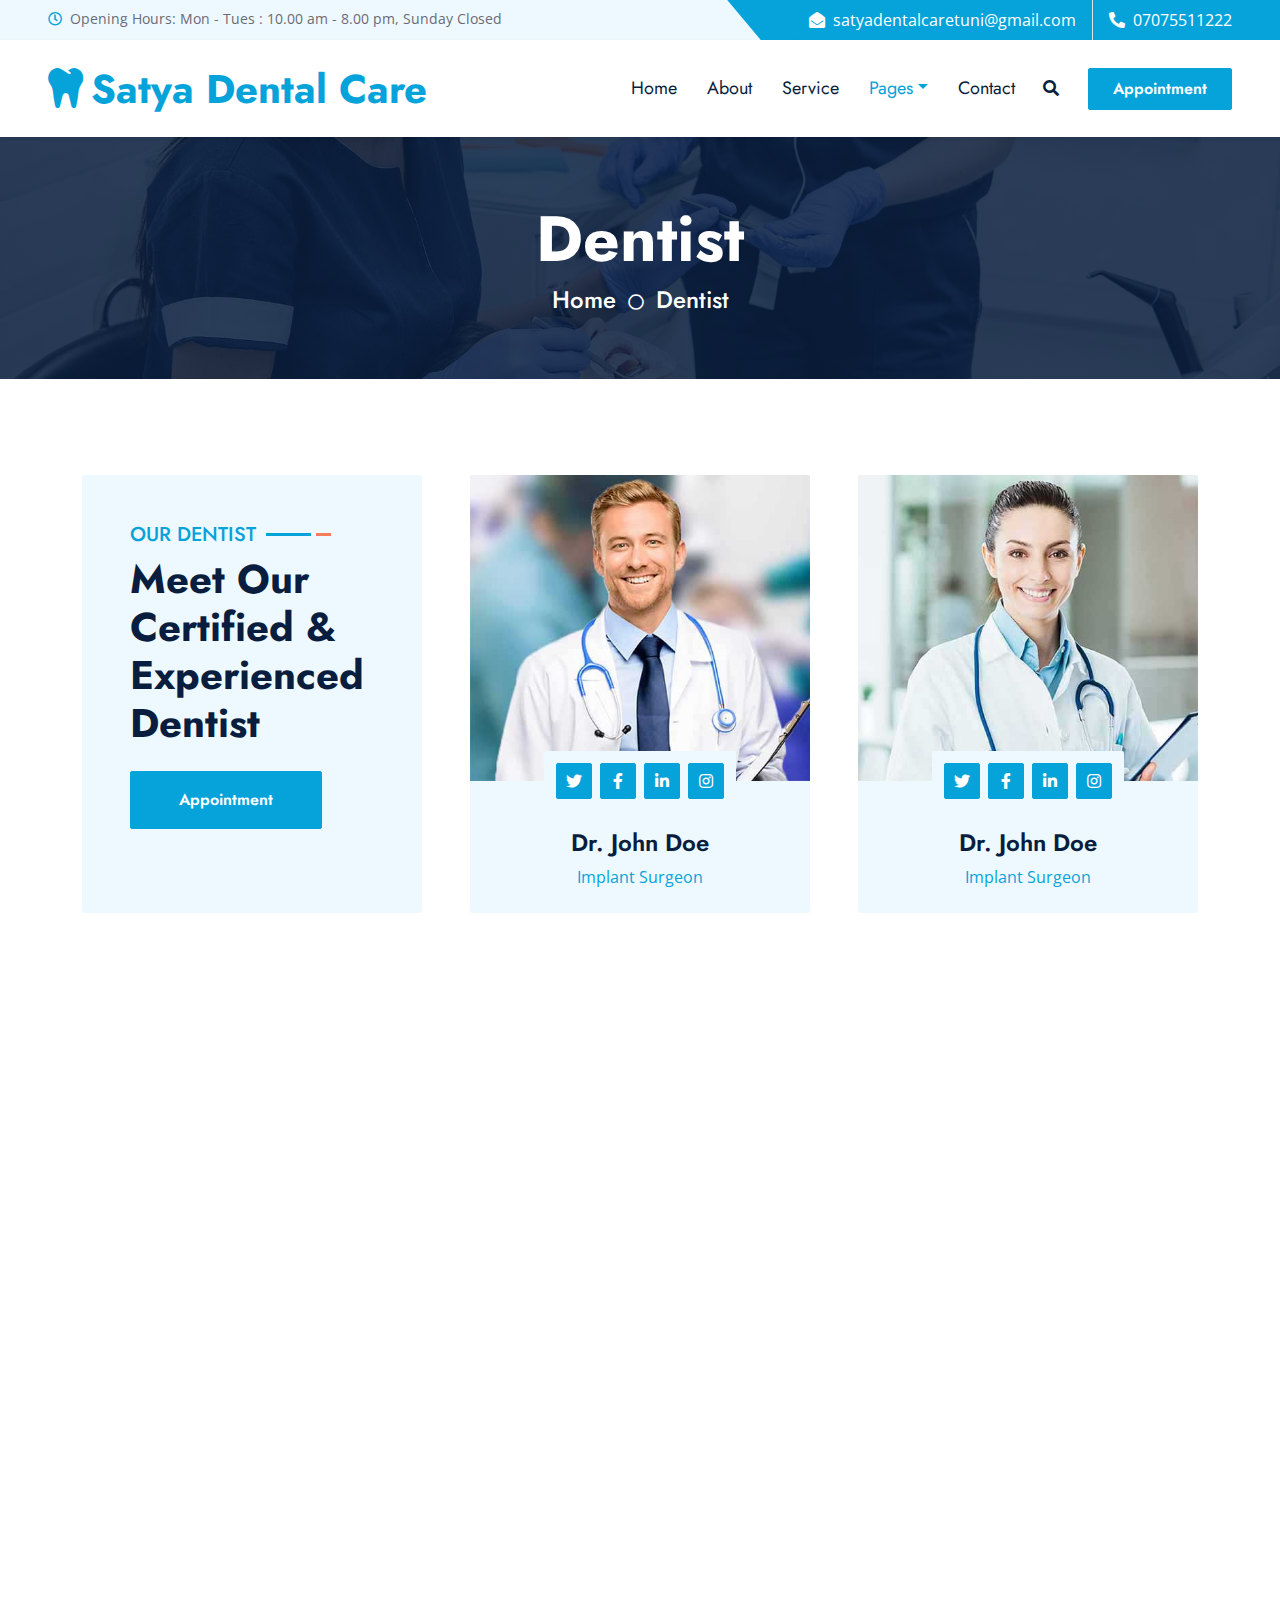
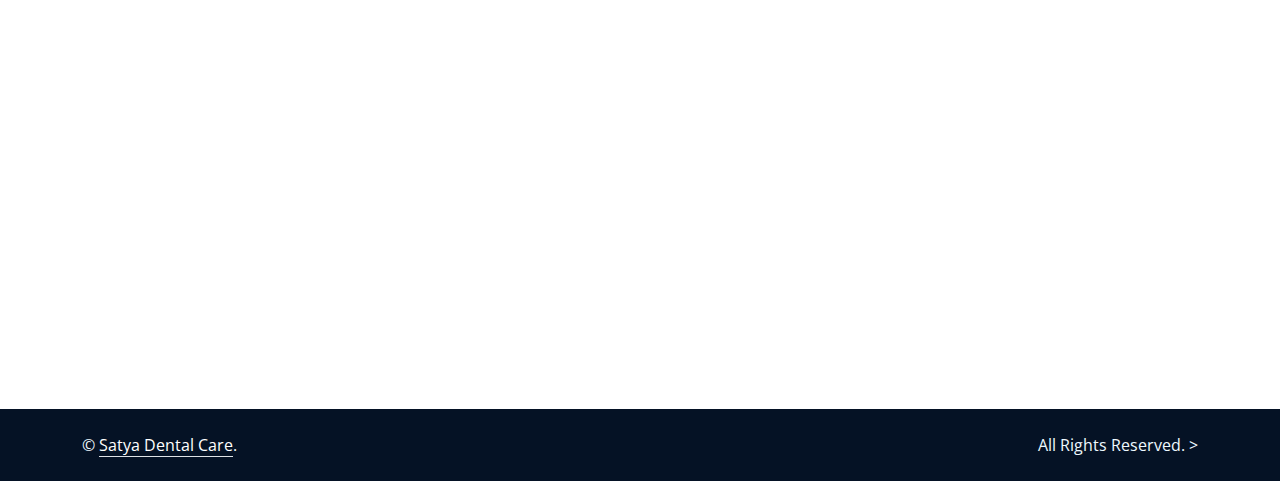
<file: team.html>
<!DOCTYPE html>
<html lang="en">

<head>
    <meta charset="utf-8">
    <title>Satya Dental Care</title>
    <meta content="width=device-width, initial-scale=1.0" name="viewport">
    <meta content="Free HTML Templates" name="keywords">
    <meta content="Free HTML Templates" name="description">

    <!-- Favicon -->
    <link href="img/logo.jpg" rel="icon" width="120">

    <!-- Google Web Fonts -->
    <link rel="preconnect" href="https://fonts.gstatic.com">
    <link href="https://fonts.googleapis.com/css2?family=Jost:wght@500;600;700&family=Open+Sans:wght@400;600&display=swap" rel="stylesheet"> 

    <!-- Icon Font Stylesheet -->
    <link href="https://cdnjs.cloudflare.com/ajax/libs/font-awesome/5.10.0/css/all.min.css" rel="stylesheet">
    <link href="https://cdn.jsdelivr.net/npm/bootstrap-icons@1.4.1/font/bootstrap-icons.css" rel="stylesheet">

    <!-- Libraries Stylesheet -->
    <link href="lib/owlcarousel/assets/owl.carousel.min.css" rel="stylesheet">
    <link href="lib/animate/animate.min.css" rel="stylesheet">
    <link href="lib/tempusdominus/css/tempusdominus-bootstrap-4.min.css" rel="stylesheet" />
    <link href="lib/twentytwenty/twentytwenty.css" rel="stylesheet" />

    <!-- Customized Bootstrap Stylesheet -->
    <link href="css/bootstrap.min.css" rel="stylesheet">

    <!-- Template Stylesheet -->
    <link href="css/style.css" rel="stylesheet">
</head>

<body>
    <!-- Spinner Start -->
    <div id="spinner" class="show bg-white position-fixed translate-middle w-100 vh-100 top-50 start-50 d-flex align-items-center justify-content-center">
        <div class="spinner-grow text-primary m-1" role="status">
            <span class="sr-only">Loading...</span>
        </div>
        <div class="spinner-grow text-dark m-1" role="status">
            <span class="sr-only">Loading...</span>
        </div>
        <div class="spinner-grow text-secondary m-1" role="status">
            <span class="sr-only">Loading...</span>
        </div>
    </div>
    <!-- Spinner End -->


    <!-- Topbar Start -->
    <div class="container-fluid bg-light ps-5 pe-0 d-none d-lg-block">
        <div class="row gx-0">
            <div class="col-md-6 text-center text-lg-start mb-2 mb-lg-0">
                <div class="d-inline-flex align-items-center">
                    <small class="py-2"><i class="far fa-clock text-primary me-2"></i>Opening Hours: Mon - Tues : 10.00 am - 8.00 pm, Sunday Closed </small>
                </div>
            </div>
            <div class="col-md-6 text-center text-lg-end">
                <div class="position-relative d-inline-flex align-items-center bg-primary text-white top-shape px-5">
                    <div class="me-3 pe-3 border-end py-2">
                        <p class="m-0"><i class="fa fa-envelope-open me-2"></i>satyadentalcaretuni@gmail.com</p>
                    </div>
                    <div class="py-2">
                        <a href="tel:+917075511222" class="m-0 text-white"><i class="fa fa-phone-alt me-2"></i>07075511222</a>
                    </div>
                </div>
            </div>
        </div>
    </div>
    <!-- Topbar End -->


    <!-- Navbar Start -->
    <nav class="navbar navbar-expand-lg bg-white navbar-light shadow-sm px-5 py-3 py-lg-0">
        <a href="index.html" class="navbar-brand p-0">
            <h1 class="m-0 text-primary"><i class="fa fa-tooth me-2"></i>Satya Dental Care</h1>
        </a>
        <button class="navbar-toggler" type="button" data-bs-toggle="collapse" data-bs-target="#navbarCollapse">
            <span class="navbar-toggler-icon"></span>
        </button>
        <div class="collapse navbar-collapse" id="navbarCollapse">
            <div class="navbar-nav ms-auto py-0">
                <a href="index.html" class="nav-item nav-link">Home</a>
                <a href="about.html" class="nav-item nav-link">About</a>
                <a href="service.html" class="nav-item nav-link">Service</a>
                <div class="nav-item dropdown">
                    <a href="#" class="nav-link dropdown-toggle active" data-bs-toggle="dropdown">Pages</a>
                    <div class="dropdown-menu m-0">
                        <a href="price.html" class="dropdown-item">Pricing Plan</a>
                        <a href="team.html" class="dropdown-item active">Our Dentist</a>
                        <a href="testimonial.html" class="dropdown-item">Testimonial</a>
                        <a href="appointment.html" class="dropdown-item">Appointment</a>
                    </div>
                </div>
                <a href="contact.html" class="nav-item nav-link">Contact</a>
            </div>
            <button type="button" class="btn text-dark" data-bs-toggle="modal" data-bs-target="#searchModal"><i class="fa fa-search"></i></button>
            <a href="appointment.html" class="btn btn-primary py-2 px-4 ms-3">Appointment</a>
        </div>
    </nav>
    <!-- Navbar End -->


    <!-- Full Screen Search Start -->
    <div class="modal fade" id="searchModal" tabindex="-1">
        <div class="modal-dialog modal-fullscreen">
            <div class="modal-content" style="background: rgba(9, 30, 62, .7);">
                <div class="modal-header border-0">
                    <button type="button" class="btn bg-white btn-close" data-bs-dismiss="modal" aria-label="Close"></button>
                </div>
                <div class="modal-body d-flex align-items-center justify-content-center">
                    <div class="input-group" style="max-width: 600px;">
                        <input type="text" class="form-control bg-transparent border-primary p-3" placeholder="Type search keyword">
                        <button class="btn btn-primary px-4"><i class="bi bi-search"></i></button>
                    </div>
                </div>
            </div>
        </div>
    </div>
    <!-- Full Screen Search End -->


    <!-- Hero Start -->
    <div class="container-fluid bg-primary py-5 hero-header mb-5">
        <div class="row py-3">
            <div class="col-12 text-center">
                <h1 class="display-3 text-white animated zoomIn">Dentist</h1>
                <a href="" class="h4 text-white">Home</a>
                <i class="far fa-circle text-white px-2"></i>
                <a href="" class="h4 text-white">Dentist</a>
            </div>
        </div>
    </div>
    <!-- Hero End -->


    <!-- Team Start -->
    <div class="container-fluid py-5">
        <div class="container">
            <div class="row g-5">
                <div class="col-lg-4 wow slideInUp" data-wow-delay="0.1s">
                    <div class="section-title bg-light rounded h-100 p-5">
                        <h5 class="position-relative d-inline-block text-primary text-uppercase">Our Dentist</h5>
                        <h1 class="display-6 mb-4">Meet Our Certified & Experienced Dentist</h1>
                        <a href="appointment.html" class="btn btn-primary py-3 px-5">Appointment</a>
                    </div>
                </div>
                <div class="col-lg-4 wow slideInUp" data-wow-delay="0.3s">
                    <div class="team-item">
                        <div class="position-relative rounded-top" style="z-index: 1;">
                            <img class="img-fluid rounded-top w-100" src="img/team-1.jpg" alt="">
                            <div class="position-absolute top-100 start-50 translate-middle bg-light rounded p-2 d-flex">
                                <a class="btn btn-primary btn-square m-1" href="#"><i class="fab fa-twitter fw-normal"></i></a>
                                <a class="btn btn-primary btn-square m-1" href="#"><i class="fab fa-facebook-f fw-normal"></i></a>
                                <a class="btn btn-primary btn-square m-1" href="#"><i class="fab fa-linkedin-in fw-normal"></i></a>
                                <a class="btn btn-primary btn-square m-1" href="#"><i class="fab fa-instagram fw-normal"></i></a>
                            </div>
                        </div>
                        <div class="team-text position-relative bg-light text-center rounded-bottom p-4 pt-5">
                            <h4 class="mb-2">Dr. John Doe</h4>
                            <p class="text-primary mb-0">Implant Surgeon</p>
                        </div>
                    </div>
                </div>
                <div class="col-lg-4 wow slideInUp" data-wow-delay="0.6s">
                    <div class="team-item">
                        <div class="position-relative rounded-top" style="z-index: 1;">
                            <img class="img-fluid rounded-top w-100" src="img/team-2.jpg" alt="">
                            <div class="position-absolute top-100 start-50 translate-middle bg-light rounded p-2 d-flex">
                                <a class="btn btn-primary btn-square m-1" href="#"><i class="fab fa-twitter fw-normal"></i></a>
                                <a class="btn btn-primary btn-square m-1" href="#"><i class="fab fa-facebook-f fw-normal"></i></a>
                                <a class="btn btn-primary btn-square m-1" href="#"><i class="fab fa-linkedin-in fw-normal"></i></a>
                                <a class="btn btn-primary btn-square m-1" href="#"><i class="fab fa-instagram fw-normal"></i></a>
                            </div>
                        </div>
                        <div class="team-text position-relative bg-light text-center rounded-bottom p-4 pt-5">
                            <h4 class="mb-2">Dr. John Doe</h4>
                            <p class="text-primary mb-0">Implant Surgeon</p>
                        </div>
                    </div>
                </div>
                <div class="col-lg-4 wow slideInUp" data-wow-delay="0.1s">
                    <div class="team-item">
                        <div class="position-relative rounded-top" style="z-index: 1;">
                            <img class="img-fluid rounded-top w-100" src="img/team-3.jpg" alt="">
                            <div class="position-absolute top-100 start-50 translate-middle bg-light rounded p-2 d-flex">
                                <a class="btn btn-primary btn-square m-1" href="#"><i class="fab fa-twitter fw-normal"></i></a>
                                <a class="btn btn-primary btn-square m-1" href="#"><i class="fab fa-facebook-f fw-normal"></i></a>
                                <a class="btn btn-primary btn-square m-1" href="#"><i class="fab fa-linkedin-in fw-normal"></i></a>
                                <a class="btn btn-primary btn-square m-1" href="#"><i class="fab fa-instagram fw-normal"></i></a>
                            </div>
                        </div>
                        <div class="team-text position-relative bg-light text-center rounded-bottom p-4 pt-5">
                            <h4 class="mb-2">Dr. John Doe</h4>
                            <p class="text-primary mb-0">Implant Surgeon</p>
                        </div>
                    </div>
                </div>
                <div class="col-lg-4 wow slideInUp" data-wow-delay="0.3s">
                    <div class="team-item">
                        <div class="position-relative rounded-top" style="z-index: 1;">
                            <img class="img-fluid rounded-top w-100" src="img/team-4.jpg" alt="">
                            <div class="position-absolute top-100 start-50 translate-middle bg-light rounded p-2 d-flex">
                                <a class="btn btn-primary btn-square m-1" href="#"><i class="fab fa-twitter fw-normal"></i></a>
                                <a class="btn btn-primary btn-square m-1" href="#"><i class="fab fa-facebook-f fw-normal"></i></a>
                                <a class="btn btn-primary btn-square m-1" href="#"><i class="fab fa-linkedin-in fw-normal"></i></a>
                                <a class="btn btn-primary btn-square m-1" href="#"><i class="fab fa-instagram fw-normal"></i></a>
                            </div>
                        </div>
                        <div class="team-text position-relative bg-light text-center rounded-bottom p-4 pt-5">
                            <h4 class="mb-2">Dr. John Doe</h4>
                            <p class="text-primary mb-0">Implant Surgeon</p>
                        </div>
                    </div>
                </div>
                <div class="col-lg-4 wow slideInUp" data-wow-delay="0.6s">
                    <div class="team-item">
                        <div class="position-relative rounded-top" style="z-index: 1;">
                            <img class="img-fluid rounded-top w-100" src="img/team-5.jpg" alt="">
                            <div class="position-absolute top-100 start-50 translate-middle bg-light rounded p-2 d-flex">
                                <a class="btn btn-primary btn-square m-1" href="#"><i class="fab fa-twitter fw-normal"></i></a>
                                <a class="btn btn-primary btn-square m-1" href="#"><i class="fab fa-facebook-f fw-normal"></i></a>
                                <a class="btn btn-primary btn-square m-1" href="#"><i class="fab fa-linkedin-in fw-normal"></i></a>
                                <a class="btn btn-primary btn-square m-1" href="#"><i class="fab fa-instagram fw-normal"></i></a>
                            </div>
                        </div>
                        <div class="team-text position-relative bg-light text-center rounded-bottom p-4 pt-5">
                            <h4 class="mb-2">Dr. John Doe</h4>
                            <p class="text-primary mb-0">Implant Surgeon</p>
                        </div>
                    </div>
                </div>
            </div>
        </div>
    </div>
    <!-- Team End -->
    

    <!-- Newsletter Start -->
    <div class="container-fluid position-relative pt-5 wow fadeInUp" data-wow-delay="0.1s" style="z-index: 1;">
        <div class="container">
            <div class="bg-primary p-5">
                <form class="mx-auto" style="max-width: 600px;">
                    <div class="input-group">
                        <input type="text" class="form-control border-white p-3" placeholder="Your Email">
                        <button class="btn btn-dark px-4">Sign Up</button>
                    </div>
                </form>
            </div>
        </div>
    </div>
    <!-- Newsletter End -->
    

    <!-- Footer Start -->
    <div class="container-fluid bg-dark text-light py-5 wow fadeInUp" data-wow-delay="0.3s" style="margin-top: -75px;">
        <div class="container pt-5">
            <div class="row g-5 pt-4">
                <div class="col-lg-3 col-md-6">
                    <h3 class="text-white mb-4">Quick Links</h3>
                    <div class="d-flex flex-column justify-content-start">
                        <a class="text-light mb-2" href="#"><i class="bi bi-arrow-right text-primary me-2"></i>Home</a>
                        <a class="text-light mb-2" href="#"><i class="bi bi-arrow-right text-primary me-2"></i>About Us</a>
                        <a class="text-light mb-2" href="#"><i class="bi bi-arrow-right text-primary me-2"></i>Our Services</a>
                        <a class="text-light mb-2" href="#"><i class="bi bi-arrow-right text-primary me-2"></i>Latest Blog</a>
                        <a class="text-light" href="#"><i class="bi bi-arrow-right text-primary me-2"></i>Contact Us</a>
                    </div>
                </div>
                <div class="col-lg-3 col-md-6">
                    <h3 class="text-white mb-4">Popular Links</h3>
                    <div class="d-flex flex-column justify-content-start">
                        <a class="text-light mb-2" href="#"><i class="bi bi-arrow-right text-primary me-2"></i>Home</a>
                        <a class="text-light mb-2" href="#"><i class="bi bi-arrow-right text-primary me-2"></i>About Us</a>
                        <a class="text-light mb-2" href="#"><i class="bi bi-arrow-right text-primary me-2"></i>Our Services</a>
                        <a class="text-light mb-2" href="#"><i class="bi bi-arrow-right text-primary me-2"></i>Latest Blog</a>
                        <a class="text-light" href="#"><i class="bi bi-arrow-right text-primary me-2"></i>Contact Us</a>
                    </div>
                </div>
                <div class="col-lg-3 col-md-6">
                    <h3 class="text-white mb-4">Get In Touch</h3>
                    <p class="mb-2"><i class="bi bi-geo-alt text-primary me-2"></i>Door no: 5-21-15,lathif shoping complex, suravarm road, Near A.D.B State Bank,Tuni, Andhra Pradesh 533401</p>
                    <p class="mb-2"><i class="bi bi-envelope-open text-primary me-2"></i>satyadentalcaretuni@gmail.com</p>
                    <p class="mb-0"><i class="bi bi-telephone text-primary me-2"></i>070755 11222</p>
                </div>
                <div class="col-lg-3 col-md-6">
                    <h3 class="text-white mb-4">Follow Us</h3>
                    <div class="d-flex">
                        <a class="btn btn-lg btn-primary btn-lg-square rounded me-2" href="#"><i class="fab fa-twitter fw-normal"></i></a>
                        <a class="btn btn-lg btn-primary btn-lg-square rounded me-2" href="#"><i class="fab fa-facebook-f fw-normal"></i></a>
                        <a class="btn btn-lg btn-primary btn-lg-square rounded me-2" href="#"><i class="fab fa-linkedin-in fw-normal"></i></a>
                        <a class="btn btn-lg btn-primary btn-lg-square rounded" href="#"><i class="fab fa-instagram fw-normal"></i></a>
                    </div>
                </div>
            </div>
        </div>
    </div>
    <div class="container-fluid text-light py-4" style="background: #051225;">
        <div class="container">
            <div class="row g-0">
                <div class="col-md-6 text-center text-md-start">
                    <p class="mb-md-0">&copy; <a class="text-white border-bottom" href="#">Satya Dental Care</a>.</p>
                </div>
                <div class="col-md-6 text-center text-md-end">
                    <p class="mb-0">All Rights Reserved. <!--<a class="text-white border-bottom" href="https://htmlcodex.com">HTML Codex</a-->></p>
                </div>
            </div>
        </div>
    </div>
    <!-- Footer End -->


    <!-- Back to Top -->
    <a href="#" class="btn btn-lg btn-primary btn-lg-square rounded back-to-top"><i class="bi bi-arrow-up"></i></a>


    <!-- JavaScript Libraries -->
    <script src="https://code.jquery.com/jquery-3.4.1.min.js"></script>
    <script src="https://cdn.jsdelivr.net/npm/bootstrap@5.0.0/dist/js/bootstrap.bundle.min.js"></script>
    <script src="lib/wow/wow.min.js"></script>
    <script src="lib/easing/easing.min.js"></script>
    <script src="lib/waypoints/waypoints.min.js"></script>
    <script src="lib/owlcarousel/owl.carousel.min.js"></script>
    <script src="lib/tempusdominus/js/moment.min.js"></script>
    <script src="lib/tempusdominus/js/moment-timezone.min.js"></script>
    <script src="lib/tempusdominus/js/tempusdominus-bootstrap-4.min.js"></script>
    <script src="lib/twentytwenty/jquery.event.move.js"></script>
    <script src="lib/twentytwenty/jquery.twentytwenty.js"></script>

    <!-- Template Javascript -->
    <script src="js/main.js"></script>
</body>

</html>
</file>
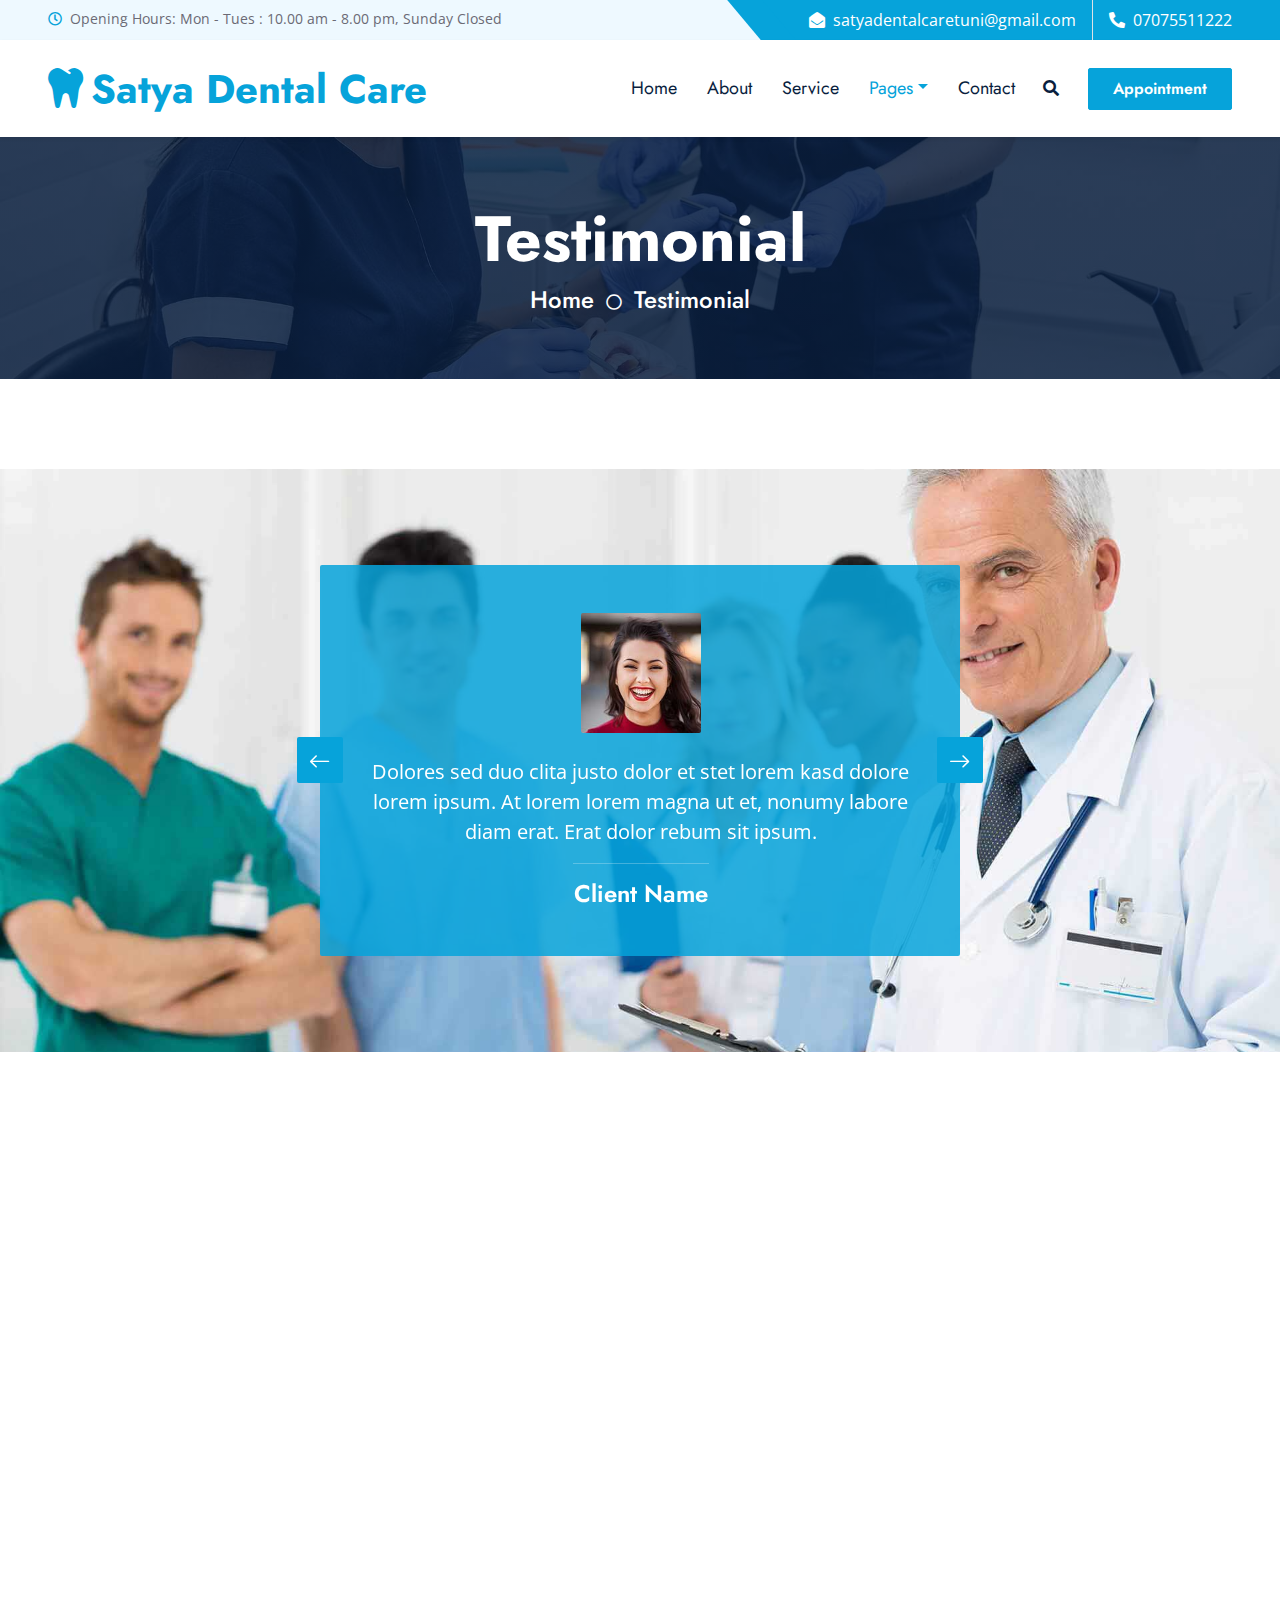
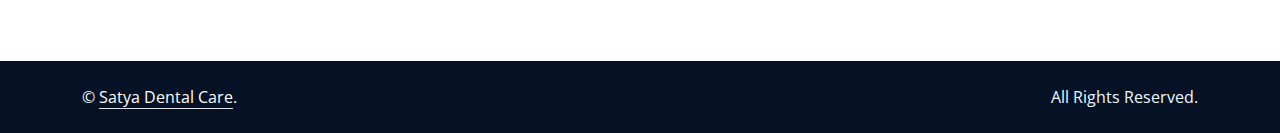
<file: testimonial.html>
<!DOCTYPE html>
<html lang="en">

<head>
    <meta charset="utf-8">
    <title>Satya Dental Care</title>
    <meta content="width=device-width, initial-scale=1.0" name="viewport">
    <meta content="Free HTML Templates" name="keywords">
    <meta content="Free HTML Templates" name="description">

    <!-- Favicon -->
    <link href="img/logo.jpg" rel="icon" width="120">

    <!-- Google Web Fonts -->
    <link rel="preconnect" href="https://fonts.gstatic.com">
    <link href="https://fonts.googleapis.com/css2?family=Jost:wght@500;600;700&family=Open+Sans:wght@400;600&display=swap" rel="stylesheet"> 

    <!-- Icon Font Stylesheet -->
    <link href="https://cdnjs.cloudflare.com/ajax/libs/font-awesome/5.10.0/css/all.min.css" rel="stylesheet">
    <link href="https://cdn.jsdelivr.net/npm/bootstrap-icons@1.4.1/font/bootstrap-icons.css" rel="stylesheet">

    <!-- Libraries Stylesheet -->
    <link href="lib/owlcarousel/assets/owl.carousel.min.css" rel="stylesheet">
    <link href="lib/animate/animate.min.css" rel="stylesheet">
    <link href="lib/tempusdominus/css/tempusdominus-bootstrap-4.min.css" rel="stylesheet" />
    <link href="lib/twentytwenty/twentytwenty.css" rel="stylesheet" />

    <!-- Customized Bootstrap Stylesheet -->
    <link href="css/bootstrap.min.css" rel="stylesheet">

    <!-- Template Stylesheet -->
    <link href="css/style.css" rel="stylesheet">
</head>

<body>
    <!-- Spinner Start -->
    <div id="spinner" class="show bg-white position-fixed translate-middle w-100 vh-100 top-50 start-50 d-flex align-items-center justify-content-center">
        <div class="spinner-grow text-primary m-1" role="status">
            <span class="sr-only">Loading...</span>
        </div>
        <div class="spinner-grow text-dark m-1" role="status">
            <span class="sr-only">Loading...</span>
        </div>
        <div class="spinner-grow text-secondary m-1" role="status">
            <span class="sr-only">Loading...</span>
        </div>
    </div>
    <!-- Spinner End -->


    <!-- Topbar Start -->
    <div class="container-fluid bg-light ps-5 pe-0 d-none d-lg-block">
        <div class="row gx-0">
            <div class="col-md-6 text-center text-lg-start mb-2 mb-lg-0">
                <div class="d-inline-flex align-items-center">
                    <small class="py-2"><i class="far fa-clock text-primary me-2"></i>Opening Hours: Mon - Tues : 10.00 am - 8.00 pm, Sunday Closed </small>
                </div>
            </div>
            <div class="col-md-6 text-center text-lg-end">
                <div class="position-relative d-inline-flex align-items-center bg-primary text-white top-shape px-5">
                    <div class="me-3 pe-3 border-end py-2">
                        <p class="m-0"><i class="fa fa-envelope-open me-2"></i>satyadentalcaretuni@gmail.com</p>
                    </div>
                    <div class="py-2">
                        <a href="tel:+917075511222" class="m-0 text-white"><i class="fa fa-phone-alt me-2"></i>07075511222</a>
                    </div>
                </div>
            </div>
        </div>
    </div>
    <!-- Topbar End -->


    <!-- Navbar Start -->
    <nav class="navbar navbar-expand-lg bg-white navbar-light shadow-sm px-5 py-3 py-lg-0">
        <a href="index.html" class="navbar-brand p-0">
            <h1 class="m-0 text-primary"><i class="fa fa-tooth me-2"></i>Satya Dental Care</h1>
        </a>
        <button class="navbar-toggler" type="button" data-bs-toggle="collapse" data-bs-target="#navbarCollapse">
            <span class="navbar-toggler-icon"></span>
        </button>
        <div class="collapse navbar-collapse" id="navbarCollapse">
            <div class="navbar-nav ms-auto py-0">
                <a href="index.html" class="nav-item nav-link">Home</a>
                <a href="about.html" class="nav-item nav-link">About</a>
                <a href="service.html" class="nav-item nav-link">Service</a>
                <div class="nav-item dropdown">
                    <a href="#" class="nav-link dropdown-toggle active" data-bs-toggle="dropdown">Pages</a>
                    <div class="dropdown-menu m-0">
                        <a href="price.html" class="dropdown-item">Pricing Plan</a>
                        <a href="team.html" class="dropdown-item">Our Dentist</a>
                        <a href="testimonial.html" class="dropdown-item active">Testimonial</a>
                        <a href="appointment.html" class="dropdown-item">Appointment</a>
                    </div>
                </div>
                <a href="contact.html" class="nav-item nav-link">Contact</a>
            </div>
            <button type="button" class="btn text-dark" data-bs-toggle="modal" data-bs-target="#searchModal"><i class="fa fa-search"></i></button>
            <a href="appointment.html" class="btn btn-primary py-2 px-4 ms-3">Appointment</a>
        </div>
    </nav>
    <!-- Navbar End -->


    <!-- Full Screen Search Start -->
    <div class="modal fade" id="searchModal" tabindex="-1">
        <div class="modal-dialog modal-fullscreen">
            <div class="modal-content" style="background: rgba(9, 30, 62, .7);">
                <div class="modal-header border-0">
                    <button type="button" class="btn bg-white btn-close" data-bs-dismiss="modal" aria-label="Close"></button>
                </div>
                <div class="modal-body d-flex align-items-center justify-content-center">
                    <div class="input-group" style="max-width: 600px;">
                        <input type="text" class="form-control bg-transparent border-primary p-3" placeholder="Type search keyword">
                        <button class="btn btn-primary px-4"><i class="bi bi-search"></i></button>
                    </div>
                </div>
            </div>
        </div>
    </div>
    <!-- Full Screen Search End -->


    <!-- Hero Start -->
    <div class="container-fluid bg-primary py-5 hero-header mb-5">
        <div class="row py-3">
            <div class="col-12 text-center">
                <h1 class="display-3 text-white animated zoomIn">Testimonial</h1>
                <a href="" class="h4 text-white">Home</a>
                <i class="far fa-circle text-white px-2"></i>
                <a href="" class="h4 text-white">Testimonial</a>
            </div>
        </div>
    </div>
    <!-- Hero End -->


    <!-- Testimonial Start -->
    <div class="container-fluid bg-primary bg-testimonial py-5 mb-5 wow fadeInUp" data-wow-delay="0.1s" style="margin-top: 90px;">
        <div class="container py-5">
            <div class="row justify-content-center">
                <div class="col-lg-7">
                    <div class="owl-carousel testimonial-carousel rounded p-5 wow zoomIn" data-wow-delay="0.6s">
                        <div class="testimonial-item text-center text-white">
                            <img class="img-fluid mx-auto rounded mb-4" src="img/testimonial-1.jpg" alt="">
                            <p class="fs-5">Dolores sed duo clita justo dolor et stet lorem kasd dolore lorem ipsum. At lorem lorem magna ut et, nonumy labore diam erat. Erat dolor rebum sit ipsum.</p>
                            <hr class="mx-auto w-25">
                            <h4 class="text-white mb-0">Client Name</h4>
                        </div>
                        <div class="testimonial-item text-center text-white">
                            <img class="img-fluid mx-auto rounded mb-4" src="img/testimonial-2.jpg" alt="">
                            <p class="fs-5">Dolores sed duo clita justo dolor et stet lorem kasd dolore lorem ipsum. At lorem lorem magna ut et, nonumy labore diam erat. Erat dolor rebum sit ipsum.</p>
                            <hr class="mx-auto w-25">
                            <h4 class="text-white mb-0">Client Name</h4>
                        </div>
                    </div>
                </div>
            </div>
        </div>
    </div>
    <!-- Testimonial End -->
    

    <!-- Newsletter Start -->
    <div class="container-fluid position-relative pt-5 wow fadeInUp" data-wow-delay="0.1s" style="z-index: 1;">
        <div class="container">
            <div class="bg-primary p-5">
                <form class="mx-auto" style="max-width: 600px;">
                    <div class="input-group">
                        <input type="text" class="form-control border-white p-3" placeholder="Your Email">
                        <button class="btn btn-dark px-4">Sign Up</button>
                    </div>
                </form>
            </div>
        </div>
    </div>
    <!-- Newsletter End -->
    

    <!-- Footer Start -->
    <div class="container-fluid bg-dark text-light py-5 wow fadeInUp" data-wow-delay="0.3s" style="margin-top: -75px;">
        <div class="container pt-5">
            <div class="row g-5 pt-4">
                <div class="col-lg-3 col-md-6">
                    <h3 class="text-white mb-4">Quick Links</h3>
                    <div class="d-flex flex-column justify-content-start">
                        <a class="text-light mb-2" href="#"><i class="bi bi-arrow-right text-primary me-2"></i>Home</a>
                        <a class="text-light mb-2" href="#"><i class="bi bi-arrow-right text-primary me-2"></i>About Us</a>
                        <a class="text-light mb-2" href="#"><i class="bi bi-arrow-right text-primary me-2"></i>Our Services</a>
                        <a class="text-light mb-2" href="#"><i class="bi bi-arrow-right text-primary me-2"></i>Latest Blog</a>
                        <a class="text-light" href="#"><i class="bi bi-arrow-right text-primary me-2"></i>Contact Us</a>
                    </div>
                </div>
                <div class="col-lg-3 col-md-6">
                    <h3 class="text-white mb-4">Popular Links</h3>
                    <div class="d-flex flex-column justify-content-start">
                        <a class="text-light mb-2" href="#"><i class="bi bi-arrow-right text-primary me-2"></i>Home</a>
                        <a class="text-light mb-2" href="#"><i class="bi bi-arrow-right text-primary me-2"></i>About Us</a>
                        <a class="text-light mb-2" href="#"><i class="bi bi-arrow-right text-primary me-2"></i>Our Services</a>
                        <a class="text-light mb-2" href="#"><i class="bi bi-arrow-right text-primary me-2"></i>Latest Blog</a>
                        <a class="text-light" href="#"><i class="bi bi-arrow-right text-primary me-2"></i>Contact Us</a>
                    </div>
                </div>
                <div class="col-lg-3 col-md-6">
                    <h3 class="text-white mb-4">Get In Touch</h3>
                    <p class="mb-2"><i class="bi bi-geo-alt text-primary me-2"></i>Door no: 5-21-15,lathif shoping complex, suravarm road, Near A.D.B State Bank,Tuni, Andhra Pradesh 533401</p>
                    <p class="mb-2"><i class="bi bi-envelope-open text-primary me-2"></i>satyadentalcaretuni@gmail.com</p>
                    <p class="mb-0"><i class="bi bi-telephone text-primary me-2"></i>070755 11222</p>
                </div>
                <div class="col-lg-3 col-md-6">
                    <h3 class="text-white mb-4">Follow Us</h3>
                    <div class="d-flex">
                        <a class="btn btn-lg btn-primary btn-lg-square rounded me-2" href="#"><i class="fab fa-twitter fw-normal"></i></a>
                        <a class="btn btn-lg btn-primary btn-lg-square rounded me-2" href="#"><i class="fab fa-facebook-f fw-normal"></i></a>
                        <a class="btn btn-lg btn-primary btn-lg-square rounded me-2" href="#"><i class="fab fa-linkedin-in fw-normal"></i></a>
                        <a class="btn btn-lg btn-primary btn-lg-square rounded" href="#"><i class="fab fa-instagram fw-normal"></i></a>
                    </div>
                </div>
            </div>
        </div>
    </div>
    <div class="container-fluid text-light py-4" style="background: #051225;">
        <div class="container">
            <div class="row g-0">
                <div class="col-md-6 text-center text-md-start">
                    <p class="mb-md-0">&copy; <a class="text-white border-bottom" href="#">Satya Dental Care</a>.</p>
                </div>
                <div class="col-md-6 text-center text-md-end">
                    <p class="mb-0">All Rights Reserved. <!--<a class="text-white border-bottom" href="https://htmlcodex.com">HTML Codex</a>--></p>
                </div>
            </div>
        </div>
    </div>
    <!-- Footer End -->


    <!-- Back to Top -->
    <a href="#" class="btn btn-lg btn-primary btn-lg-square rounded back-to-top"><i class="bi bi-arrow-up"></i></a>


    <!-- JavaScript Libraries -->
    <script src="https://code.jquery.com/jquery-3.4.1.min.js"></script>
    <script src="https://cdn.jsdelivr.net/npm/bootstrap@5.0.0/dist/js/bootstrap.bundle.min.js"></script>
    <script src="lib/wow/wow.min.js"></script>
    <script src="lib/easing/easing.min.js"></script>
    <script src="lib/waypoints/waypoints.min.js"></script>
    <script src="lib/owlcarousel/owl.carousel.min.js"></script>
    <script src="lib/tempusdominus/js/moment.min.js"></script>
    <script src="lib/tempusdominus/js/moment-timezone.min.js"></script>
    <script src="lib/tempusdominus/js/tempusdominus-bootstrap-4.min.js"></script>
    <script src="lib/twentytwenty/jquery.event.move.js"></script>
    <script src="lib/twentytwenty/jquery.twentytwenty.js"></script>

    <!-- Template Javascript -->
    <script src="js/main.js"></script>
</body>

</html>
</file>
<file: lib/twentytwenty/twentytwenty.css>
.twentytwenty-horizontal .twentytwenty-handle:before, .twentytwenty-horizontal .twentytwenty-handle:after, .twentytwenty-vertical .twentytwenty-handle:before, .twentytwenty-vertical .twentytwenty-handle:after {
  content: " ";
  display: block;
  background: white;
  position: absolute;
  z-index: 30;
  -webkit-box-shadow: 0px 0px 12px rgba(51, 51, 51, 0.5);
  -moz-box-shadow: 0px 0px 12px rgba(51, 51, 51, 0.5);
  box-shadow: 0px 0px 12px rgba(51, 51, 51, 0.5); }

.twentytwenty-horizontal .twentytwenty-handle:before, .twentytwenty-horizontal .twentytwenty-handle:after {
  width: 3px;
  height: 9999px;
  left: 50%;
  margin-left: -1.5px; }

.twentytwenty-vertical .twentytwenty-handle:before, .twentytwenty-vertical .twentytwenty-handle:after {
  width: 9999px;
  height: 3px;
  top: 50%;
  margin-top: -1.5px; }

.twentytwenty-before-label, .twentytwenty-after-label, .twentytwenty-overlay {
  position: absolute;
  top: 0;
  width: 100%;
  height: 100%; }

.twentytwenty-before-label, .twentytwenty-after-label, .twentytwenty-overlay {
  -webkit-transition-duration: 0.5s;
  -moz-transition-duration: 0.5s;
  transition-duration: 0.5s; }

.twentytwenty-before-label, .twentytwenty-after-label {
  -webkit-transition-property: opacity;
  -moz-transition-property: opacity;
  transition-property: opacity; }

.twentytwenty-before-label:before, .twentytwenty-after-label:before {
  color: white;
  font-size: 13px;
  letter-spacing: 0.1em; }

.twentytwenty-before-label:before, .twentytwenty-after-label:before {
  position: absolute;
  background: rgba(255, 255, 255, 0.2);
  line-height: 38px;
  padding: 0 20px;
  -webkit-border-radius: 2px;
  -moz-border-radius: 2px;
  border-radius: 2px; }

.twentytwenty-horizontal .twentytwenty-before-label:before, .twentytwenty-horizontal .twentytwenty-after-label:before {
  top: 50%;
  margin-top: -19px; }

.twentytwenty-vertical .twentytwenty-before-label:before, .twentytwenty-vertical .twentytwenty-after-label:before {
  left: 50%;
  margin-left: -45px;
  text-align: center;
  width: 90px; }

.twentytwenty-left-arrow, .twentytwenty-right-arrow, .twentytwenty-up-arrow, .twentytwenty-down-arrow {
  width: 0;
  height: 0;
  border: 6px inset transparent;
  position: absolute; }

.twentytwenty-left-arrow, .twentytwenty-right-arrow {
  top: 50%;
  margin-top: -6px; }

.twentytwenty-up-arrow, .twentytwenty-down-arrow {
  left: 50%;
  margin-left: -6px; }

.twentytwenty-container {
  -webkit-box-sizing: content-box;
  -moz-box-sizing: content-box;
  box-sizing: content-box;
  z-index: 0;
  overflow: hidden;
  position: relative;
  -webkit-user-select: none;
  -moz-user-select: none;
  -ms-user-select: none; }
  .twentytwenty-container img {
    max-width: 100%;
    position: absolute;
    top: 0;
    display: block; }
  .twentytwenty-container.active .twentytwenty-overlay, .twentytwenty-container.active :hover.twentytwenty-overlay {
    background: rgba(0, 0, 0, 0); }
    .twentytwenty-container.active .twentytwenty-overlay .twentytwenty-before-label,
    .twentytwenty-container.active .twentytwenty-overlay .twentytwenty-after-label, .twentytwenty-container.active :hover.twentytwenty-overlay .twentytwenty-before-label,
    .twentytwenty-container.active :hover.twentytwenty-overlay .twentytwenty-after-label {
      opacity: 0; }
  .twentytwenty-container * {
    -webkit-box-sizing: content-box;
    -moz-box-sizing: content-box;
    box-sizing: content-box; }

.twentytwenty-before-label {
  opacity: 0; }
  .twentytwenty-before-label:before {
    content: attr(data-content); }

.twentytwenty-after-label {
  opacity: 0; }
  .twentytwenty-after-label:before {
    content: attr(data-content); }

.twentytwenty-horizontal .twentytwenty-before-label:before {
  left: 10px; }

.twentytwenty-horizontal .twentytwenty-after-label:before {
  right: 10px; }

.twentytwenty-vertical .twentytwenty-before-label:before {
  top: 10px; }

.twentytwenty-vertical .twentytwenty-after-label:before {
  bottom: 10px; }

.twentytwenty-overlay {
  -webkit-transition-property: background;
  -moz-transition-property: background;
  transition-property: background;
  background: rgba(0, 0, 0, 0);
  z-index: 25; }
  .twentytwenty-overlay:hover {
    background: rgba(0, 0, 0, 0.5); }
    .twentytwenty-overlay:hover .twentytwenty-after-label {
      opacity: 1; }
    .twentytwenty-overlay:hover .twentytwenty-before-label {
      opacity: 1; }

.twentytwenty-before {
  z-index: 20; }

.twentytwenty-after {
  z-index: 10; }

.twentytwenty-handle {
  height: 38px;
  width: 38px;
  position: absolute;
  left: 50%;
  top: 50%;
  margin-left: -22px;
  margin-top: -22px;
  border: 3px solid white;
  -webkit-border-radius: 1000px;
  -moz-border-radius: 1000px;
  border-radius: 1000px;
  -webkit-box-shadow: 0px 0px 12px rgba(51, 51, 51, 0.5);
  -moz-box-shadow: 0px 0px 12px rgba(51, 51, 51, 0.5);
  box-shadow: 0px 0px 12px rgba(51, 51, 51, 0.5);
  z-index: 40;
  cursor: pointer; }

.twentytwenty-horizontal .twentytwenty-handle:before {
  bottom: 50%;
  margin-bottom: 22px;
  -webkit-box-shadow: 0 3px 0 white, 0px 0px 12px rgba(51, 51, 51, 0.5);
  -moz-box-shadow: 0 3px 0 white, 0px 0px 12px rgba(51, 51, 51, 0.5);
  box-shadow: 0 3px 0 white, 0px 0px 12px rgba(51, 51, 51, 0.5); }
.twentytwenty-horizontal .twentytwenty-handle:after {
  top: 50%;
  margin-top: 22px;
  -webkit-box-shadow: 0 -3px 0 white, 0px 0px 12px rgba(51, 51, 51, 0.5);
  -moz-box-shadow: 0 -3px 0 white, 0px 0px 12px rgba(51, 51, 51, 0.5);
  box-shadow: 0 -3px 0 white, 0px 0px 12px rgba(51, 51, 51, 0.5); }

.twentytwenty-vertical .twentytwenty-handle:before {
  left: 50%;
  margin-left: 22px;
  -webkit-box-shadow: 3px 0 0 white, 0px 0px 12px rgba(51, 51, 51, 0.5);
  -moz-box-shadow: 3px 0 0 white, 0px 0px 12px rgba(51, 51, 51, 0.5);
  box-shadow: 3px 0 0 white, 0px 0px 12px rgba(51, 51, 51, 0.5); }
.twentytwenty-vertical .twentytwenty-handle:after {
  right: 50%;
  margin-right: 22px;
  -webkit-box-shadow: -3px 0 0 white, 0px 0px 12px rgba(51, 51, 51, 0.5);
  -moz-box-shadow: -3px 0 0 white, 0px 0px 12px rgba(51, 51, 51, 0.5);
  box-shadow: -3px 0 0 white, 0px 0px 12px rgba(51, 51, 51, 0.5); }

.twentytwenty-left-arrow {
  border-right: 6px solid white;
  left: 50%;
  margin-left: -17px; }

.twentytwenty-right-arrow {
  border-left: 6px solid white;
  right: 50%;
  margin-right: -17px; }

.twentytwenty-up-arrow {
  border-bottom: 6px solid white;
  top: 50%;
  margin-top: -17px; }

.twentytwenty-down-arrow {
  border-top: 6px solid white;
  bottom: 50%;
  margin-bottom: -17px; }
</file>
<file: css/style.css>
/********** Template CSS **********/
:root {
    --primary: #06A3DA;
    --secondary: #F57E57;
    --light: #EEF9FF;
    --dark: #091E3E;
}

h1,
h2,
.font-weight-bold {
    font-weight: 700 !important;
}

h3,
h4,
.font-weight-semi-bold {
    font-weight: 600 !important;
}

h5,
h6,
.font-weight-medium {
    font-weight: 500 !important;
}

.btn {
    font-family: 'Jost', sans-serif;
    font-weight: 600;
    transition: .5s;
}

.btn-primary,
.btn-secondary {
    color: #FFFFFF;
}

.btn-primary:hover {
    background: var(--secondary);
    border-color: var(--secondary);
}

.btn-secondary:hover {
    background: var(--primary);
    border-color: var(--primary);
}

.btn-square {
    width: 36px;
    height: 36px;
}

.btn-sm-square {
    width: 28px;
    height: 28px;
}

.btn-lg-square {
    width: 46px;
    height: 46px;
}

.btn-square,
.btn-sm-square,
.btn-lg-square {
    padding-left: 0;
    padding-right: 0;
    text-align: center;
}

#spinner {
    opacity: 0;
    visibility: hidden;
    transition: opacity .5s ease-out, visibility 0s linear .5s;
    z-index: 99999;
}

#spinner.show {
    transition: opacity .5s ease-out, visibility 0s linear 0s;
    visibility: visible;
    opacity: 1;
}

.back-to-top {
    position: fixed;
    display: none;
    right: 45px;
    bottom: 45px;
    z-index: 99;
}

.top-shape::before {
    position: absolute;
    content: "";
    width: 35px;
    height: 100%;
    top: 0;
    left: -17px;
    background: var(--primary);
    transform: skew(40deg);
}

.navbar-light .navbar-nav .nav-link {
    font-family: 'Jost', sans-serif;
    padding: 35px 15px;
    font-size: 18px;
    color: var(--dark);
    outline: none;
    transition: .5s;
}

.sticky-top.navbar-light .navbar-nav .nav-link {
    padding: 20px 15px;
}

.navbar-light .navbar-nav .nav-link:hover,
.navbar-light .navbar-nav .nav-link.active {
    color: var(--primary);
}

@media (max-width: 991.98px) {
    .navbar-light .navbar-nav .nav-link,
    .sticky-top.navbar-light .navbar-nav .nav-link {
        padding: 10px 0;
    }
}

.carousel-caption {
    top: 0;
    left: 0;
    right: 0;
    bottom: 0;
    background: rgba(9, 30, 62, .85);
    z-index: 1;
}

@media (max-width: 576px) {
    .carousel-caption h5 {
        font-size: 14px;
        font-weight: 500 !important;
    }

    .carousel-caption h1 {
        font-size: 30px;
        font-weight: 600 !important;
    }
}

.carousel-control-prev,
.carousel-control-next {
    width: 10%;
}

.carousel-control-prev-icon,
.carousel-control-next-icon {
    width: 3rem;
    height: 3rem;
}

@media (min-width: 991.98px) {
    .banner {
        position: relative;
        margin-top: -90px;
        z-index: 1;
    }
}

.section-title h5::before {
    position: absolute;
    content: "";
    width: 45px;
    height: 3px;
    right: -55px;
    bottom: 11px;
    background: var(--primary);
}

.section-title h5::after {
    position: absolute;
    content: "";
    width: 15px;
    height: 3px;
    right: -75px;
    bottom: 11px;
    background: var(--secondary);
}

.twentytwenty-wrapper {
    height: 100%;
}

.hero-header {
    background: linear-gradient(rgba(9, 30, 62, .85), rgba(9, 30, 62, .85)), url(../img/carousel-1.jpg) center center no-repeat;
    background-size: cover;
}

.bg-appointment {
    background: linear-gradient(rgba(9, 30, 62, .85), rgba(9, 30, 62, .85)), url(../img/carousel-1.jpg) center center no-repeat;
    background-size: cover;
}

.appointment-form {
    background: rgba(6, 163, 218, .7);
}

.service-item img,
.service-item .bg-light,
.service-item .bg-light h5,
.team-item .team-text {
    transition: .5s;
}

.service-item:hover img {
    transform: scale(1.15);
}

.team-item .team-text::after,
.service-item .bg-light::after {
    position: absolute;
    content: "";
    top: 50%;
    bottom: 0;
    left: 15px;
    right: 15px;
    border-radius:100px / 15px;
    box-shadow: 0 0 15px rgba(0, 0, 0, .7);
    opacity: 0;
    transition: .5s;
    z-index: -1;
}

.team-item:hover .team-text::after,
.service-item:hover .bg-light::after {
    opacity: 1;
}

.bg-offer {
    background:url(../img/carousel-1.jpg) center center no-repeat;
    background-size: cover;
}

.offer-text {
    background: rgba(6, 163, 218, .85);
}

.price-carousel .owl-nav {
    position: absolute;
    width: calc(100% + 45px);
    height: 45px;
    top: calc(50% - 22.5px);
    left: -22.5px;
    display: flex;
    justify-content: space-between;
    opacity: 0;
    transition: .5s;
}

.price-carousel:hover .owl-nav {
    opacity: 1;
}

.price-carousel .owl-nav .owl-prev,
.price-carousel .owl-nav .owl-next {
    position: relative;
    width: 45px;
    height: 45px;
    display: flex;
    align-items: center;
    justify-content: center;
    color: #FFFFFF;
    background: var(--primary);
    border-radius: 2px;
    font-size: 22px;
    transition: .5s;
}

.price-carousel .owl-nav .owl-prev:hover,
.price-carousel .owl-nav .owl-next:hover {
    background: var(--secondary);
}

.bg-testimonial {
    background: url(../img/carousel-2.jpg) center center no-repeat;
    background-size: cover;
}

.testimonial-carousel {
    background: rgba(6, 163, 218, .85);
}

.testimonial-carousel .owl-nav {
    position: absolute;
    width: calc(100% + 46px);
    height: 46px;
    top: calc(50% - 23px);
    left: -23px;
    display: flex;
    justify-content: space-between;
    z-index: 1;
}

.testimonial-carousel .owl-nav .owl-prev,
.testimonial-carousel .owl-nav .owl-next {
    position: relative;
    width: 46px;
    height: 46px;
    display: flex;
    align-items: center;
    justify-content: center;
    color: #FFFFFF;
    background: var(--primary);
    border-radius: 2px;
    font-size: 22px;
    transition: .5s;
}

.testimonial-carousel .owl-nav .owl-prev:hover,
.testimonial-carousel .owl-nav .owl-next:hover {
    background: var(--secondary);
}

.testimonial-carousel .owl-item img {
    width: 120px;
    height: 120px;
}
</file>
